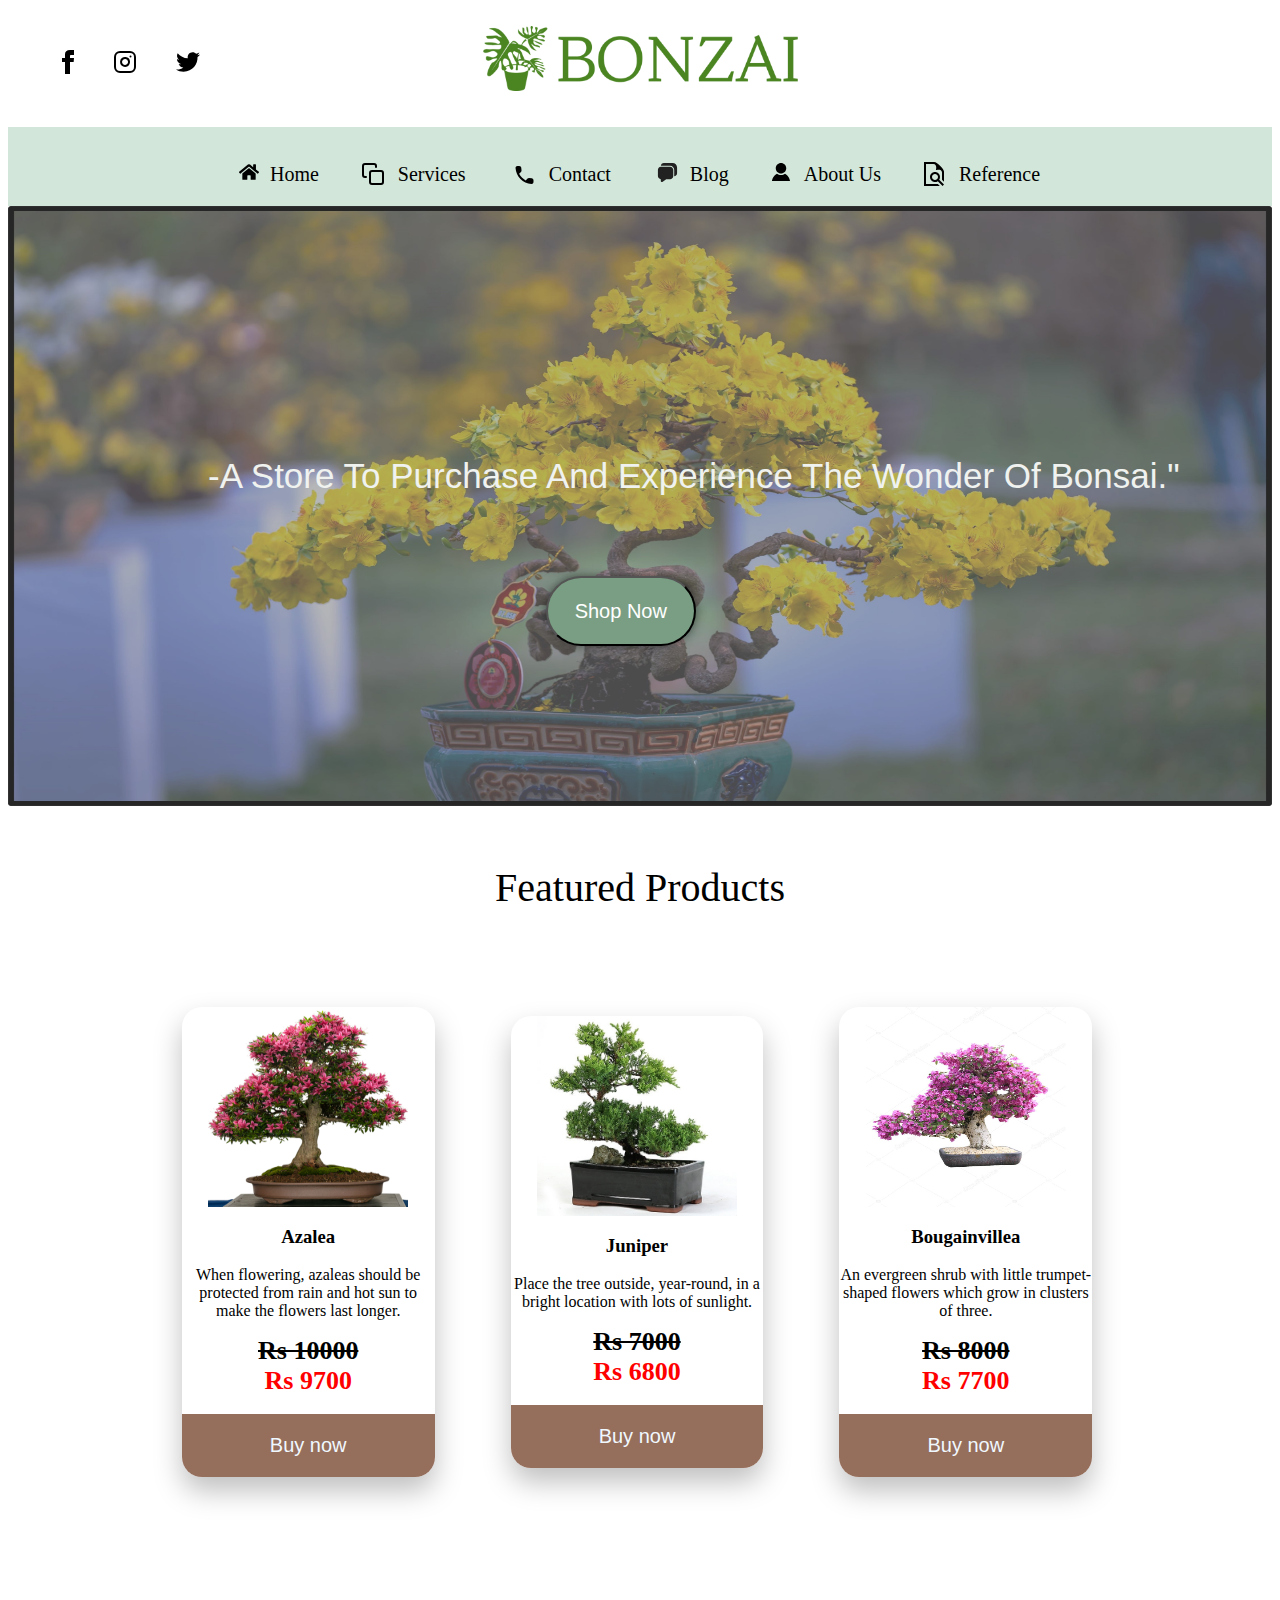
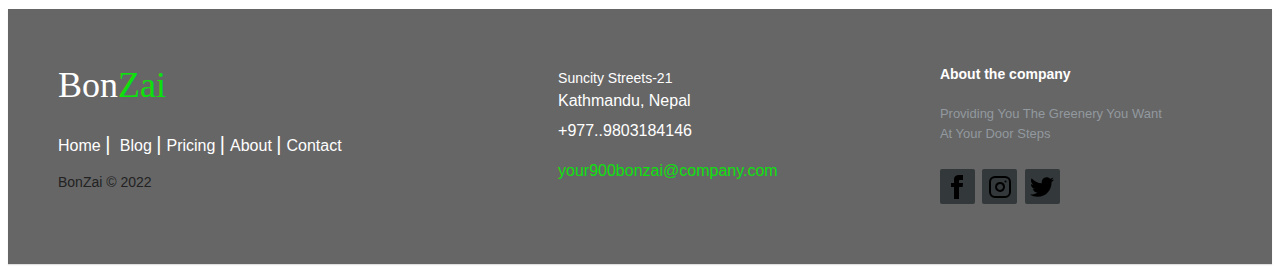
<file: index.html>
<!DOCTYPE html>
<html lang="en">

<head>
    <meta charset="UTF-8">
    <meta http-equiv="X-UA-Compatible" content="IE=edge">
    <meta name="viewport" content="width=device-width, initial-scale=1.0">
    <title>BonZai</title>
    <!-- link to logo image -->
    <link rel="icon" type="image/x-icon" href="logo/logo2.png">
</head>

<style>
     /*styling for search icon*/
     .search>i {
        text-align: right;
    }
    /*styling for images*/
    img {
        height: 400px;
        width: 1250px;
    }

    /*styling for logo*/
    .logo {
        position: absolute;
        right: 100px;
        top: 45px;
    }

    /*hover effect for logo*/
    .logo :hover {
        fill: red;
    }

    /*styling for logo image in search bar*/
    .serach .imgLogo {
        padding: 8px;
        color: black;
    }

    
    
    /*title text styling*/
    .title {
        font-family: 'Ewert', cursive;
        font-size: 50px;
    }

    /*styling for image1*/
    .image1 img {
        height: 600px;
        width: 100%;
        text-align: center;
    }

    /*text styling*/
    .text {
        text-align: center;
        font-size: 40px;
        color: rgb(0, 0, 0);
        text-transform: capitalize;
        font-family: 'Playball', cursive;
    }

    /*styling for image1*/
    .image1 img {
        width: auto;
        width: 100%;
    }

    /*positioning for text on image1*/
    .imagetext {
        position: absolute;
        top: 30px;
    }

    /*styling for card text*/
    .cardtext {
        box-sizing: border-box;
    }

    /*positioning for image1*/
    .image1 {
        position: relative;
    }

    /*styling for banner text*/
    .bannertxt {
        position: absolute;
        top: 0;
        color: rgb(239, 242, 239);
        font-size: 35px;
        font-family: sans-serif;
        padding: 20px;
        padding-top: 250px;
        padding-left: 200px;
        text-transform: capitalize;
        font-family: 'Gill Sans', 'Gill Sans MT', Calibri, 'Trebuchet MS',
  
}
/* positioning and alignment of cardtetx */

.cardtext {
    position: absolute;
    text-align: center;

}
/* defining the hieght width and background color to cardimage  */

.cardimage {

    width: 250px;
    height: 330px;
    border-radius: 50px;
    box-sizing: border-box;
    background-color: rebeccapurple;
}
/* styling the shuopnow button  */
.shopnow button {
    width: 150px;
    height: 70px;
    color: white;
    padding: top 20px;
    margin-right: 146px;
    border-radius: 50px;
    font-size: 20px;
    box-shadow: 0 0 10px 0 rgb(0 0 0 / 50%);
    cursor: pointer;
}
/* declaring the margin of the div class conatiner  */
.container {
    border: 8px;
    padding: 8px;
    ;
}
/* giving dimension to the umage inside product card */

.one img {
    width: 315px;
    height: 65px;
}
/* giving color and padding  to svg images */

.logo{
    fill: black;
    padding: right 3px;
}


/* styyling the whole log class */
a .log {
     box-sizing: border-box;
     border-radius: 35px;
     position:relative;
     height: 35px;
     width:61px;
     border: 0px;
    opacity: 50%;
    right: -100px;
    top: -4px;
    }
a .log:hover{
    background-color: darkgreen;
}

/* jutyfing the styles to container class */

.container {
    display: flex;
    flex-wrap: wrap;
    width: 100%;
    justify-content: center;
    align-items: center;
    margin: 50px;
    position: relative;
    left: -61px;

}

.container {
    display: flex;
    flex-wrap: wrap;
    width: 100%;
    justify-content: center;
    align-items: center;
    margin: 50px;
}

.cards {
    width: 20%;
    margin: 38px;
    box-sizing: border-box;
    float: left;
    text-align: center;
    border-radius: 20px;
    box-shadow: 0 14px 28px rgba(0, 0, 0, 0.25);
    transition: .4s;
    background: white;
}
/* styling the cards after user hovers on it  */
.cards:hover {
    box-shadow: 0 14px 28px rgb(0, 0, 0.16);
    transform: translate(0px, 8px);
}

img {
    width: 200px;
    height: 200px;
    text-align: center;
    margin: auto;
    display: block;
}

.cardsp {
    text-align: center;
    color: grey;
    padding-top: 0 8px;
}

h6 {
    font-size: 26px;
    text-align: center;
    margin: 0;
}

.checked {
    color: orange;
}

.button1 {
    text-align: center;
    font-size: 20px;
    color: aliceblue;
    width: 100%;
    padding: 20px;
    border: 0;
    border-bottom-left-radius: 20px;
    border-bottom-right-radius: 20px;
    background: #966E5C;
    cursor: pointer;
}
    /*styling for search icon*/
    .search>i {
        text-align: right;
    }
    /*styling for images*/
    img {
        height: 400px;
        width: 1250px;
    }

    /*styling for logo*/
    .logo {
        position: absolute;
        right: 100px;
        top: 45px;
    }

    /*hover effect for logo*/
    .logo :hover {
        fill: red;
    }

    /*styling for logo image in search bar*/
    .serach .imgLogo {
        padding: 8px;
        color: black;
    }

    
    
    /*title text styling*/
    .title {
        font-family: 'Ewert', cursive;
        font-size: 50px;
    }

    /*styling for image1*/
    .image1 img {
        height: 600px;
        width: 100%;
        text-align: center;
    }

    /*text styling*/
    .text {
        text-align: center;
        font-size: 40px;
        color: rgb(0, 0, 0);
        text-transform: capitalize;
        font-family: 'Playball', cursive;
    }

    /*styling for image1*/
    .image1 img {
        width: auto;
        width: 100%;
    }

    /*positioning for text on image1*/
    .imagetext {
        position: absolute;
        top: 30px;
    }

    /*styling for card text*/
    .cardtext {
        box-sizing: border-box;
    }

    /*positioning for image1*/
    .image1 {
        position: relative;
    }

    /*styling for banner text*/
    .bannertxt {
        position: absolute;
        top: 0;
        color: rgb(239, 242, 239);
        font-size: 35px;
        font-family: sans-serif;
        padding: 20px;
        padding-top: 250px;
        padding-left: 200px;
        text-transform: capitalize;
        font-family: 'Gill Sans', 'Gill Sans MT', Calibri, 'Trebuchet MS',
  
}
/* positioning and alignment of cardtetx */

.cardtext {
    position: absolute;
    text-align: center;

}
/* defining the hieght width and background color to cardimage  */

.cardimage {

    width: 250px;
    height: 330px;
    border-radius: 50px;
    box-sizing: border-box;
    background-color: rebeccapurple;
}
/* styling the shuopnow button  */
.shopnow button {
    
    width: 150px;
    height: 70px;
    color: white;
    padding: top 20px;
    margin-right: 146px;
    border-radius: 50px;
    font-size: 20px;
    box-shadow: 0 0 10px 0 rgb(0 0 0 / 50%);
    cursor: pointer;
}
/* declaring the margin of the div class conatiner  */
.container {
    border: 8px;
    padding: 8px;
    ;
}
/* giving dimension to the umage inside product card */

.one img {
    width: 315px;
    height: 65px;
}
/* giving color and padding  to svg images */

.logo{
    fill: black;
    padding: right 3px;
}


/* styyling the whole log class */
a .log {
     box-sizing: border-box;
     border-radius: 35px;
     position:relative;
     height: 35px;
     width:61px;
     border: 0px;
    opacity: 50%;
    right: -100px;
    top: -4px;
    }
a .log:hover{
    background-color: darkgreen;
}

/* jutyfing the styles to container class */

.container {
    display: flex;
    flex-wrap: wrap;
    width: 100%;
    justify-content: center;
    align-items: center;
    margin: 50px;
    position: relative;
    left: -61px;

}

.container {
    display: flex;
    flex-wrap: wrap;
    width: 100%;
    justify-content: center;
    align-items: center;
    margin: 50px;
}

.cards {
    width: 20%;
    margin: 38px;
    box-sizing: border-box;
    float: left;
    text-align: center;
    border-radius: 20px;
    box-shadow: 0 14px 28px rgba(0, 0, 0, 0.25);
    transition: .4s;
    background: white;
}
/* styling the cards after user hovers on it  */
.cards:hover {
    box-shadow: 0 14px 28px rgb(0, 0, 0.16);
    transform: translate(0px, 8px);
}

img {
    width: 200px;
    height: 200px;
    text-align: center;
    margin: auto;
    display: block;
}

.cardsp {
    text-align: center;
    color: grey;
    padding-top: 0 8px;
}

h6 {
    font-size: 26px;
    text-align: center;
    margin: 0;
}

.checked {
    color: orange;
}

.button1 {
    text-align: center;
    font-size: 20px;
    color: aliceblue;
    width: 100%;
    padding: 20px;
    border: 0;
    border-bottom-left-radius: 20px;
    border-bottom-right-radius: 20px;
    background: #966E5C;
    cursor: pointer;
}

</style>

<br>
<center class="one">
    <img src="logo/bonzai-high-resolution-logo-color-on-transparent-background.png" alt="logo"> 
    <!-- using image for body  -->
</center>

<link rel="stylesheet" href="./css/style2.css">
<body>
    <div class="header"><!-- navigation bar div -->
        <a href="https://www.facebook.com/bonsainepal.bonsaitrees"><svg class=" loho fb" xmlns="http://www.w3.org/2000/svg" width="24" height="24" viewBox="0 0 24 24">
                <path
                    d="M9 8h-3v4h3v12h5v-12h3.642l.358-4h-4v-1.667c0-.955.192-1.333 1.115-1.333h2.885v-5h-3.808c-3.596 0-5.192 1.583-5.192 4.615v3.385z" />
            </svg></a>
        <a href="https://www.instagram.com/bonsainepalbonsaitrees/"><svg class=" loho insta" xmlns="http://www.w3.org/2000/svg" width="24" height="24"
                viewBox="0 0 24 24" fill="none" stroke="currentColor" stroke-width="2" stroke-linecap="round"
                stroke-linejoin="round" class="feather feather-instagram">
                <rect x="2" y="2" width="20" height="20" rx="5" ry="5"></rect>
                <path d="M16 11.37A4 4 0 1 1 12.63 8 4 4 0 0 1 16 11.37z"></path>
                <line x1="17.5" y1="6.5" x2="17.51" y2="6.5"></line>
            </svg></a>
        <a href="https://twitter.com/bonsainep"><svg class="loho twt" xmlns="http://www.w3.org/2000/svg" width="24" height="24" viewBox="0 0 24 24">
                <path 
                    d="M24 4.557c-.883.392-1.832.656-2.828.775 1.017-.609 1.798-1.574 2.165-2.724-.951.564-2.005.974-3.127 1.195-.897-.957-2.178-1.555-3.594-1.555-3.179 0-5.515 2.966-4.797 6.045-4.091-.205-7.719-2.165-10.148-5.144-1.29 2.213-.669 5.108 1.523 6.574-.806-.026-1.566-.247-2.229-.616-.054 2.281 1.581 4.415 3.949 4.89-.693.188-1.452.232-2.224.084.626 1.956 2.444 3.379 4.6 3.419-2.07 1.623-4.678 2.348-7.29 2.04 2.179 1.397 4.768 2.212 7.548 2.212 9.142 0 14.307-7.721 13.995-14.646.962-.695 1.797-1.562 2.457-2.549z" />
            </svg></a>
    </div>
    <br><br>
    <nav>
        <a href="index.html">
            <?xml version="1.0" ?><svg class="home" style="height:20px;width:20px" viewBox="0 0 576 512"
                xmlns="http://www.w3.org/2000/svg">
                <path
                    d="M280.37 148.26L96 300.11V464a16 16 0 0 0 16 16l112.06-.29a16 16 0 0 0 15.92-16V368a16 16 0 0 1 16-16h64a16 16 0 0 1 16 16v95.64a16 16 0 0 0 16 16.05L464 480a16 16 0 0 0 16-16V300L295.67 148.26a12.19 12.19 0 0 0-15.3 0zM571.6 251.47L488 182.56V44.05a12 12 0 0 0-12-12h-56a12 12 0 0 0-12 12v72.61L318.47 43a48 48 0 0 0-61 0L4.34 251.47a12 12 0 0 0-1.6 16.9l25.5 31A12 12 0 0 0 45.15 301l235.22-193.74a12.19 12.19 0 0 1 15.3 0L530.9 301a12 12 0 0 0 16.9-1.6l25.5-31a12 12 0 0 0-1.7-16.93z" />
            </svg>Home
        </a>
        <a href="Html/product.html"><svg class="clone" xmlns="http://www.w3.org/2000/svg" width="24" height="24" viewBox="0 0 24 24"
                fill="none" stroke="currentColor" stroke-width="2" stroke-linecap="round" stroke-linejoin="round"
                class="feather feather-copy">
                <rect x="9" y="9" width="13" height="13" rx="2" ry="2"></rect>
                <path d="M5 15H4a2 2 0 0 1-2-2V4a2 2 0 0 1 2-2h9a2 2 0 0 1 2 2v1"></path>
            </svg>Services</a>
        <a href="Html/form.html" target="_blank"><svg class="phone" xmlns="http://www.w3.org/2000/svg" width="24" height="24" viewBox="0 0 24 24">
                <path fill="none" d="M0 0h24v24H0V0z" />
                <path
                    d="M19.23 15.26l-2.54-.29c-.61-.07-1.21.14-1.64.57l-1.84 1.84c-2.83-1.44-5.15-3.75-6.59-6.59l1.85-1.85c.43-.43.64-1.03.57-1.64l-.29-2.52c-.12-1.01-.97-1.77-1.99-1.77H5.03c-1.13 0-2.07.94-2 2.07.53 8.54 7.36 15.36 15.89 15.89 1.13.07 2.07-.87 2.07-2v-1.73c.01-1.01-.75-1.86-1.76-1.98z" />
            </svg>Contact</a>
        <a href="Html/blog.html">
            <?xml version="1.0" ?><svg class="cmnt" fill="none" height="24" viewBox="0 0 24 24" width="24"
                xmlns="http://www.w3.org/2000/svg">
                <path
                    d="M8.25 2C6.53691 2 5.13339 3.32542 5.00897 5.00672C5.08874 5.00226 5.16911 5 5.25 5H14.75C17.0972 5 19 6.90279 19 9.25V15.75C19 15.8309 18.9977 15.9113 18.9933 15.991C20.6746 15.8666 22 14.4631 22 12.75V6.75C22 4.12665 19.8734 2 17.25 2H8.25Z"
                    fill="#212121" />
                <path
                    d="M17.9905 16C17.8629 17.6781 16.4608 19 14.75 19H10.6667L7 21.75C6.17595 22.368 5 21.7801 5 20.75V18.9905C3.32189 18.8629 2 17.4608 2 15.75V9.25C2 7.53919 3.32189 6.13713 5 6.00947C5.08251 6.0032 5.16588 6 5.25 6H14.75C16.5449 6 18 7.45507 18 9.25V15.75C18 15.8341 17.9968 15.9175 17.9905 16Z"
                    fill="#212121" />
            </svg>Blog
        </a>
        <a href="./Html/aboutus.html"><svg class="user" xmlns="http://www.w3.org/2000/svg" width="24" height="24" viewBox="0 0 24 24">
                <path
                    d="M19 7.001c0 3.865-3.134 7-7 7s-7-3.135-7-7c0-3.867 3.134-7.001 7-7.001s7 3.134 7 7.001zm-1.598 7.18c-1.506 1.137-3.374 1.82-5.402 1.82-2.03 0-3.899-.685-5.407-1.822-4.072 1.793-6.593 7.376-6.593 9.821h24c0-2.423-2.6-8.006-6.598-9.819z" />
            </svg>About Us</a>
            <a href="Html/research.html"><svg class="research" width="24" height="24" xmlns="http://www.w3.org/2000/svg" fill-rule="evenodd" clip-rule="evenodd"><path d="M17.825 24h-15.825v-24h10.189c3.162 0 9.811 7.223 9.811 9.614v10.071l-2-2v-7.228c0-4.107-6-2.457-6-2.457s1.517-6-2.638-6h-7.362v20h11.825l2 2zm-2.026-4.858c-.799.542-1.762.858-2.799.858-2.76 0-5-2.24-5-5s2.24-5 5-5 5 2.24 5 5c0 1-.294 1.932-.801 2.714l4.801 4.872-1.414 1.414-4.787-4.858zm-2.799-7.142c1.656 0 3 1.344 3 3s-1.344 3-3 3-3-1.344-3-3 1.344-3 3-3z"/></svg>Reference</a>
</nav>
    <div class="image1">
        <img src="images/Picture2.jpg" alt="">
        <div class="bannertxt">
            -A Store to purchase and experience the wonder of Bonsai."
            <br><br><br>
            <center>
                <div class="shopnow">
                    <a href="./Html/product.html"><button style="background-color: #7a9e83;">Shop Now</button></a>
                </div>
            </center>
        </div>
    </div>
    <br>
    <div class="text">
        <p> Featured Products</p>
    </div>
    <div class="container">
        
        <div class="cards">
            <img src="./images/azalea4.jpg" alt="ficuss6">
            <h3>Azalea</h3>
            <p> When flowering, azaleas should be protected from rain and hot sun to make the flowers last longer.</p>
            <h6> <strike>Rs 10000</strike></h6>   
            <h6 style="color: red;">Rs 9700</h6>
            <br>

            <button class="button1" onclick="ficus()">Buy now</button>
        </div>
        <div class="cards">
            <img src="./images/juniper5.jpg" alt="maple">
            <h3>Juniper</h3>
            <p>Place the tree outside, year-round, in a bright location with lots of sunlight. </p>
            <h6> <strike>Rs 7000</strike></h6>
            <h6 style="color: red;">Rs 6800</h6>
            <br>

            <button class="button1" onclick="maple()">Buy now</button>
        </div>
        <div class="cards">
            <img src="./images/Bougainvillea3.jpg" ALT="dwarf">
            <h3>Bougainvillea</h3>
            <p> An evergreen shrub with little trumpet-shaped flowers which grow in clusters of three.</p>
            <h6> <strike>Rs 8000</strike></h6>
            <h6 style="color: red;">Rs 7700</h6>
            <br>

            <button class="button1" onclick="dwarf()">Buy now</button>
        </div>
    </div>
    <br><br>
    <footer class="footer-distributed">
        <div class="footer-left">
            <h3>Bon<span>Zai</span></h3>

            <p class="footer-links">
                <a href="../index.html" class="link-1">Home</a>

                <a href="../Html/blog.html"> Blog</a>

                <a href=".../Html/product.html">Pricing</a>

                <a href="../Html/aboutus.html">About</a>

                <a href="../Html/form.html">Contact</a>
            </p>

            <p class="footer-company-name">BonZai © 2022</p>
        </div>

        <div class="footer-center">

            <div>
                <i class="fa fa-map-marker"></i>
                <p><span>Suncity Streets-21</span> Kathmandu, Nepal</p>
            </div>

            <div>
                <i class="fa fa-phone"></i>
                <p>+977..9803184146</p>
            </div>

            <div>
                <i class="fa fa-envelope"></i>
                <p><a href="mailto:your900bonzai@company.com">your900bonzai@company.com</a></p>
            </div>

        </div>

        <div class="footer-right">

            <p class="footer-company-about">
                <span>About the company</span>

                Providing You The Greenery You Want At Your Door Steps

            </p>

            <div class="footer-icons">

                <a href="https://www.facebook.com/bonsainepal.bonsaitrees"><svg xmlns="http://www.w3.org/2000/svg" width="24" height="24" viewBox="0 0 24 24">
                        <path
                            d="M9 8h-3v4h3v12h5v-12h3.642l.358-4h-4v-1.667c0-.955.192-1.333 1.115-1.333h2.885v-5h-3.808c-3.596 0-5.192 1.583-5.192 4.615v3.385z" />
                    </svg></a>
                <a href="https://www.instagram.com/bonsainepalbonsaitrees/"><svg style="color: black;" xmlns="http://www.w3.org/2000/svg" width="24" height="24"
                        viewBox="0 0 24 24" fill="none" stroke="currentColor" stroke-width="2" stroke-linecap="round"
                        stroke-linejoin="round" class="feather feather-instagram">
                        <rect x="2" y="2" width="20" height="20" rx="5" ry="5"></rect>
                        <path d="M16 11.37A4 4 0 1 1 12.63 8 4 4 0 0 1 16 11.37z"></path>
                        <line x1="17.5" y1="6.5" x2="17.51" y2="6.5"></line>
                    </svg></a>
                <a href="https://twitter.com/bonsainep"><svg class="" xmlns="http://www.w3.org/2000/svg" width="24" height="24" viewBox="0 0 24 24">
                        <path
                            d="M24 4.557c-.883.392-1.832.656-2.828.775 1.017-.609 1.798-1.574 2.165-2.724-.951.564-2.005.974-3.127 1.195-.897-.957-2.178-1.555-3.594-1.555-3.179 0-5.515 2.966-4.797 6.045-4.091-.205-7.719-2.165-10.148-5.144-1.29 2.213-.669 5.108 1.523 6.574-.806-.026-1.566-.247-2.229-.616-.054 2.281 1.581 4.415 3.949 4.89-.693.188-1.452.232-2.224.084.626 1.956 2.444 3.379 4.6 3.419-2.07 1.623-4.678 2.348-7.29 2.04 2.179 1.397 4.768 2.212 7.548 2.212 9.142 0 14.307-7.721 13.995-14.646.962-.695 1.797-1.562 2.457-2.549z" />
                    </svg></a>

            </div>

        </div>

    </footer>

    </div>
</body>
<!-- javascript to link to sub pages -->
<script>
    function ficus(){
        window.location.href = "./Html/Ficus1.html";
    }
    function azalea(){
        window.location.href = "./Html/azalea.html";
    }
    function dwarf(){
        window.location.href = "./Html/dwarf.html";
    }
    function juniper(){
        window.location.href = "./Html/juniper.html";
    }
    function maple(){
        window.location.href = "./Html/maple.html";
    }
    function bougainvillea(){
        window.location.href = "./Html/bougainvillea.html";
    }
</script>
</html>
</file>
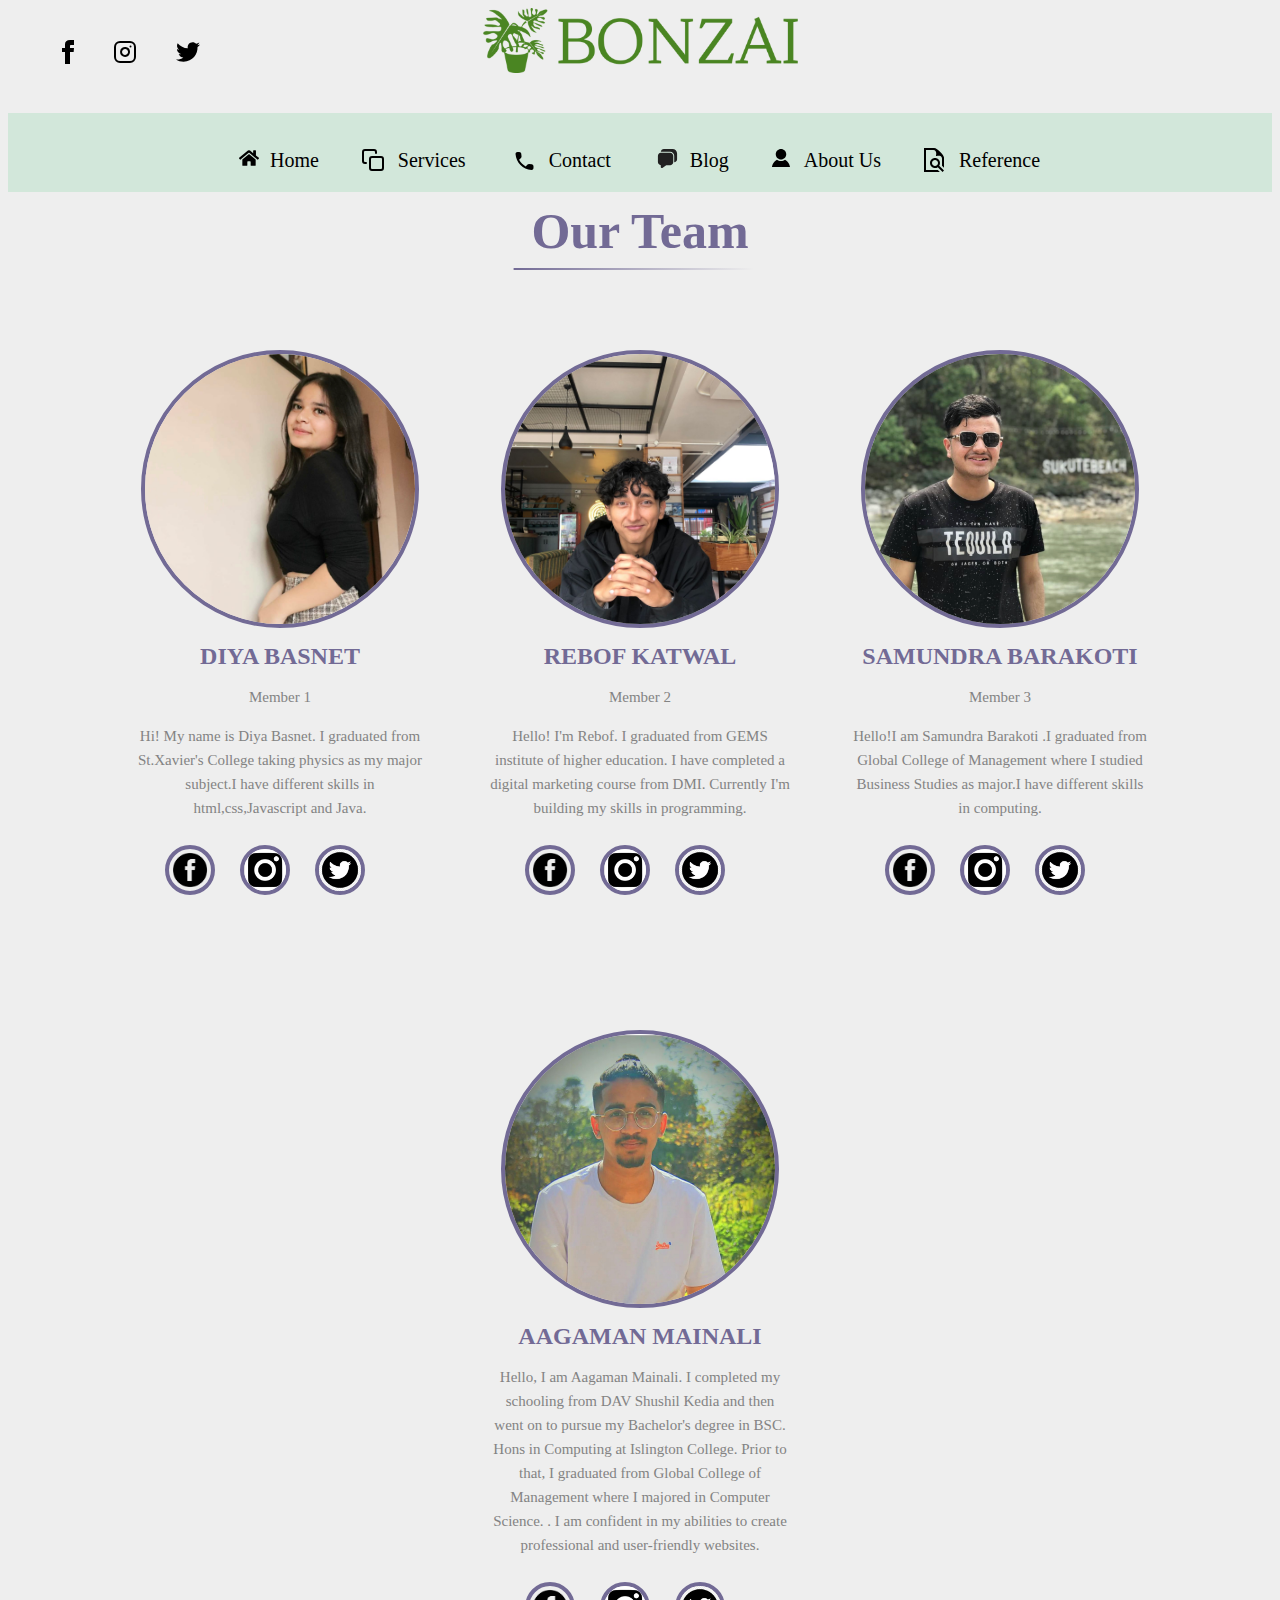
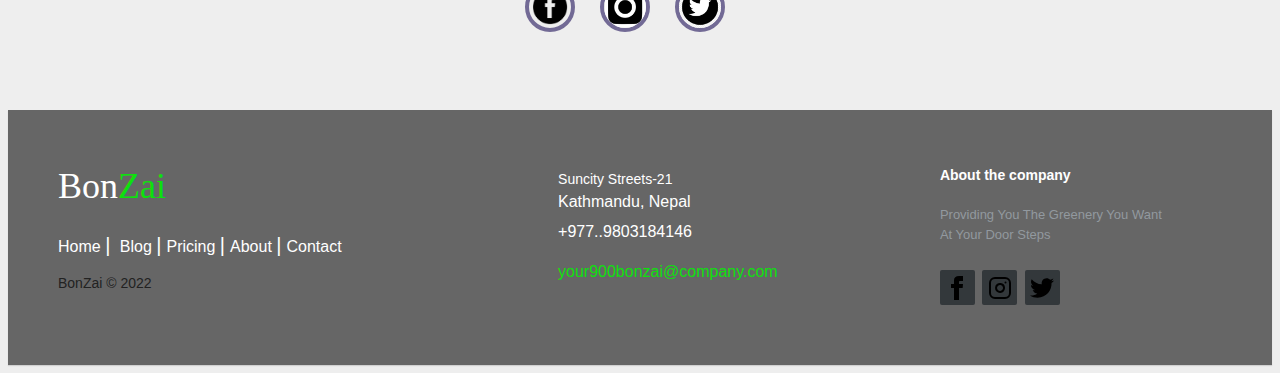
<file: Html/aboutus.html>
<!DOCTYPE html>
<html lang="en">
<head>
  <meta charset="UTF-8">
  <meta http-equiv="X-UA-Compatible" content="IE=edge">
  <meta name="viewport" content="width=device-width, initial-scale=1.0">
  <title>aboutus</title>
  <link rel="stylesheet" type="text/css" href="">
  <link rel="stylesheet" href="../css/style2.css">
  <center class="one">
    <img src="../logo/bonzai-high-resolution-logo-color-on-transparent-background.png" alt="logo"> 
    <!-- using image for body  -->
</center>

<link rel="stylesheet" href="../css/style2.css">
<body>
  <div class="header"><!-- navigation bar div -->
    <a href="https://www.facebook.com/bonsainepal.bonsaitrees"><svg class=" loho fb" xmlns="http://www.w3.org/2000/svg" width="24" height="24" viewBox="0 0 24 24">
            <path
                d="M9 8h-3v4h3v12h5v-12h3.642l.358-4h-4v-1.667c0-.955.192-1.333 1.115-1.333h2.885v-5h-3.808c-3.596 0-5.192 1.583-5.192 4.615v3.385z" />
        </svg></a>
    <a href="https://www.instagram.com/bonsainepalbonsaitrees/"><svg class=" loho insta" xmlns="http://www.w3.org/2000/svg" width="24" height="24"
            viewBox="0 0 24 24" fill="none" stroke="currentColor" stroke-width="2" stroke-linecap="round"
            stroke-linejoin="round" class="feather feather-instagram">
            <rect x="2" y="2" width="20" height="20" rx="5" ry="5"></rect>
            <path d="M16 11.37A4 4 0 1 1 12.63 8 4 4 0 0 1 16 11.37z"></path>
            <line x1="17.5" y1="6.5" x2="17.51" y2="6.5"></line>
        </svg></a>
    <a href="https://twitter.com/bonsainep"><svg class="loho twt" xmlns="http://www.w3.org/2000/svg" width="24" height="24" viewBox="0 0 24 24">
            <path 
                d="M24 4.557c-.883.392-1.832.656-2.828.775 1.017-.609 1.798-1.574 2.165-2.724-.951.564-2.005.974-3.127 1.195-.897-.957-2.178-1.555-3.594-1.555-3.179 0-5.515 2.966-4.797 6.045-4.091-.205-7.719-2.165-10.148-5.144-1.29 2.213-.669 5.108 1.523 6.574-.806-.026-1.566-.247-2.229-.616-.054 2.281 1.581 4.415 3.949 4.89-.693.188-1.452.232-2.224.084.626 1.956 2.444 3.379 4.6 3.419-2.07 1.623-4.678 2.348-7.29 2.04 2.179 1.397 4.768 2.212 7.548 2.212 9.142 0 14.307-7.721 13.995-14.646.962-.695 1.797-1.562 2.457-2.549z" />
        </svg></a>
</div>
    <br><br>
    <nav>
        <a href="../index.html">
            <?xml version="1.0" ?><svg class="home" style="height:20px;width:20px" viewBox="0 0 576 512"
                xmlns="http://www.w3.org/2000/svg">
                <path
                    d="M280.37 148.26L96 300.11V464a16 16 0 0 0 16 16l112.06-.29a16 16 0 0 0 15.92-16V368a16 16 0 0 1 16-16h64a16 16 0 0 1 16 16v95.64a16 16 0 0 0 16 16.05L464 480a16 16 0 0 0 16-16V300L295.67 148.26a12.19 12.19 0 0 0-15.3 0zM571.6 251.47L488 182.56V44.05a12 12 0 0 0-12-12h-56a12 12 0 0 0-12 12v72.61L318.47 43a48 48 0 0 0-61 0L4.34 251.47a12 12 0 0 0-1.6 16.9l25.5 31A12 12 0 0 0 45.15 301l235.22-193.74a12.19 12.19 0 0 1 15.3 0L530.9 301a12 12 0 0 0 16.9-1.6l25.5-31a12 12 0 0 0-1.7-16.93z" />
            </svg>Home
        </a>
        <a href="../Html/product.html"><svg class="clone" xmlns="http://www.w3.org/2000/svg" width="24" height="24" viewBox="0 0 24 24"
                fill="none" stroke="currentColor" stroke-width="2" stroke-linecap="round" stroke-linejoin="round"
                class="feather feather-copy">
                <rect x="9" y="9" width="13" height="13" rx="2" ry="2"></rect>
                <path d="M5 15H4a2 2 0 0 1-2-2V4a2 2 0 0 1 2-2h9a2 2 0 0 1 2 2v1"></path>
            </svg>Services</a>
        <a href="../Html/form.html" target="_blank"><svg class="phone" xmlns="http://www.w3.org/2000/svg" width="24" height="24" viewBox="0 0 24 24">
                <path fill="none" d="M0 0h24v24H0V0z" />
                <path
                    d="M19.23 15.26l-2.54-.29c-.61-.07-1.21.14-1.64.57l-1.84 1.84c-2.83-1.44-5.15-3.75-6.59-6.59l1.85-1.85c.43-.43.64-1.03.57-1.64l-.29-2.52c-.12-1.01-.97-1.77-1.99-1.77H5.03c-1.13 0-2.07.94-2 2.07.53 8.54 7.36 15.36 15.89 15.89 1.13.07 2.07-.87 2.07-2v-1.73c.01-1.01-.75-1.86-1.76-1.98z" />
            </svg>Contact</a>
        <a href="../Html/blog.html">
            <?xml version="1.0" ?><svg class="cmnt" fill="none" height="24" viewBox="0 0 24 24" width="24"
                xmlns="http://www.w3.org/2000/svg">
                <path
                    d="M8.25 2C6.53691 2 5.13339 3.32542 5.00897 5.00672C5.08874 5.00226 5.16911 5 5.25 5H14.75C17.0972 5 19 6.90279 19 9.25V15.75C19 15.8309 18.9977 15.9113 18.9933 15.991C20.6746 15.8666 22 14.4631 22 12.75V6.75C22 4.12665 19.8734 2 17.25 2H8.25Z"
                    fill="#212121" />
                <path
                    d="M17.9905 16C17.8629 17.6781 16.4608 19 14.75 19H10.6667L7 21.75C6.17595 22.368 5 21.7801 5 20.75V18.9905C3.32189 18.8629 2 17.4608 2 15.75V9.25C2 7.53919 3.32189 6.13713 5 6.00947C5.08251 6.0032 5.16588 6 5.25 6H14.75C16.5449 6 18 7.45507 18 9.25V15.75C18 15.8341 17.9968 15.9175 17.9905 16Z"
                    fill="#212121" />
            </svg>Blog
        </a>
        <a href="../Html/aboutus.html"><svg class="user" xmlns="http://www.w3.org/2000/svg" width="24" height="24" viewBox="0 0 24 24">
                <path
                    d="M19 7.001c0 3.865-3.134 7-7 7s-7-3.135-7-7c0-3.867 3.134-7.001 7-7.001s7 3.134 7 7.001zm-1.598 7.18c-1.506 1.137-3.374 1.82-5.402 1.82-2.03 0-3.899-.685-5.407-1.822-4.072 1.793-6.593 7.376-6.593 9.821h24c0-2.423-2.6-8.006-6.598-9.819z" />
            </svg>About Us</a>
            <a href="../Html/research.html"><svg class="research" width="24" height="24" xmlns="http://www.w3.org/2000/svg" fill-rule="evenodd" clip-rule="evenodd"><path d="M17.825 24h-15.825v-24h10.189c3.162 0 9.811 7.223 9.811 9.614v10.071l-2-2v-7.228c0-4.107-6-2.457-6-2.457s1.517-6-2.638-6h-7.362v20h11.825l2 2zm-2.026-4.858c-.799.542-1.762.858-2.799.858-2.76 0-5-2.24-5-5s2.24-5 5-5 5 2.24 5 5c0 1-.294 1.932-.801 2.714l4.801 4.872-1.414 1.414-4.787-4.858zm-2.799-7.142c1.656 0 3 1.344 3 3s-1.344 3-3 3-3-1.344-3-3 1.344-3 3-3z"/></svg>Reference</a>
   
</nav>
<body>
  <style>
    
   
body{
    background-color: #eee;
    font-family: "Century Gothic";
    min-height: 100vh;
    justify-content: center;
    align-items: center;
}
.title{
    text-align: center;
    text-decoration: capitalize;
    color: #726a95;
    margin: 10px 0;
    position: relative;
}
.title::after{
    content: "";
    position: absolute;
    width: 20%;
    height: 2px;
    background-image: linear-gradient(to left, transparent 5%, #726A95);
    bottom: -10px;
    left: 50%;
    transform: translateX(-50%);

}
.team-row{
    display: flex;
    justify-content: center;
    flex-wrap: wrap;
    padding: 40px 0;

 
}
div.header{
        top: 40px;
    }
.member{
    flex: 1 1 250px;
    margin: 20px;
    text-align: center;
    padding: 20px 10px;
    cursor: pointer;
    max-width: 300px;
    transition: all 0.3s;
    
}
.member:hover{
    box-shadow:0 4px 8px 0 rgba(0, 0, 0, 0.2), 0 6px 20px 0 rgba(0, 0, 0, 0.19);
    transform: translateY(-20px);
}
.member img{
    display: block;
    object-fit: cover;
    border: 4px solid #726A95;
    border-radius: 75%;
    margin: 0 auto;
   
}
.member h2{
    text-transform: uppercase;
    font-size: 24px;
    color: #726A95;
    margin: 15px 0;
}
.member p{
    font-size: 15px;
    color: #838383;
    line-height: 1.6;
}
.hh {
    float: center;
    width: 33.33%;
    padding: 5px;
    height: 150px;
    margin-right: 30px; 
    margin-bottom: 30px; 
}
     
.hh::after {
    content: "";
    clear: both;
    display: table;
}
.hh{
    display: flex;
  }
  
  .hh {
    flex: 33.33%;
    padding: 10px;
    

  }
  .member{
    height: 600px;
  }

 </style>
  <section>
    <h1 class="title">Our Team</h1>
    <div class="team-row">
      <div class="member">
        <img src="../images/diya.jpg" alt="" height="270px" width="270px">
        <h2>Diya Basnet</h2>
        <p>
          Member 1 
        </p>
        <p>
          Hi! My name is Diya Basnet. I graduated from St.Xavier's College taking physics as my major subject.I have different skills in html,css,Javascript and Java.
        </p>
        <div class="hh">
        <a href="https://www.facebook.com/diya954">
          <img src="../images/facebook.png" alt="facebook" style="width:42px;height:42px;">
        <span style="margin-left: 100px;">
        </a>
        <a href="https://www.instagram.com/diyaabasnet/">
          <img src="../images/instagram.png" alt="facebook" style="width:42px;height:42px;">
        </a>
        </span>
        <span style="margin-left: 25px;">
          <a href="https://twitter.com/DiyaBasnet3?t=PB_1VOkWPbZAcIe8dhpchQ&s=09">
            <img src="../images/twitter.png" alt="facebook" style="width:42px;height:42px;">
          </a>
        </span>
      </div>
      </div>
      <div class="member">
        <img src="../images/b.jpg" alt="" height="270px" width="270px">
        <h2>Rebof Katwal</h2>
        <p>
          Member 2
        </p>
        <p>
          Hello! I'm Rebof. I graduated from GEMS institute of higher education. I have completed a digital marketing course from DMI. Currently I'm building my skills in programming.
        </p>
        <div class="hh">
          <a href="https://www.facebook.com/profile.php?id=100087568314718">
            <img src="../images/facebook.png" alt="facebook" style="width:42px;height:42px;">
          <span style="margin-left: 100px;">
          </a>
          <a href="https://www.instagram.com/reboffff/">
            <img src="../images/instagram.png" alt="facebook" style="width:42px;height:42px;">
          </a>
          </span>
          <span style="margin-left: 25px;">
            <a href="facebook.com">
              <img src="../images/twitter.png" alt="facebook" style="width:42px;height:42px;">
            </a>
          </span>
          
        </div>

      </div>
      <div class="member">
        <img src="../images/c.jpeg" alt="" height="270px" width="270px">
        <h2>Samundra Barakoti</h2>
        <p>
         Member 3
        </p>
        <p>
          Hello!I am Samundra Barakoti .I graduated from Global College of Management  where I studied Business Studies as major.I have different skills in computing.
        </p>
        <div class="hh">
          <a href="https://www.facebook.com/ItsMeSamun">
            <img src="../images/facebook.png" alt="facebook" style="width:42px;height:42px;">
          <span style="margin-left: 100px;">
          </a>
          <a href="https://www.instagram.com/samoon.cool/">
            <img src="../images/instagram.png" alt="facebook" style="width:42px;height:42px;">
          </a>
          </span>
          <span style="margin-left: 25px;">
            <a href="https://twitter.com/SamundraBarako1">
              <img src="../images/twitter.png" alt="facebook" style="width:42px;height:42px;">
            </a>
          </span>
          
        </div>
      </div>
      <div class="member">
        <img src="../images/d.jpg" alt="" height="270px" width="270px">
        <h2>Aagaman Mainali</h2>
        <p>
          Hello, I am Aagaman Mainali. I completed my schooling from DAV Shushil Kedia and then went on to pursue my Bachelor's degree in BSC. Hons in Computing at Islington College. Prior to that, I graduated from Global College of Management where I majored in Computer Science. . I am confident in my abilities to create professional and user-friendly websites.
        </p>
        <div class="hh">
          <a href="https://www.facebook.com/aagamanmainali265">
            <img src="../images/facebook.png" alt="facebook" style="width:42px;height:42px;">
          <span style="margin-left: 100px;">
          </a>
          <a href="https://www.instagram.com/being_aagaman/">
            <img src="../images/instagram.png" alt="facebook" style="width:42px;height:42px;">
          </a>
          </span>
          <span style="margin-left: 25px;">
            <a href="https://twitter.com/MainaliAagaman">
              <img src="../images/twitter.png" alt="facebook" style="width:42px;height:42px;">
            </a>
          </span>
          
        </div>
      </div>
    </div>
  </sectipn>
  <footer class="footer-distributed">
    <div class="footer-left">
        <h3>Bon<span>Zai</span></h3>

        <p class="footer-links">
            <a href="../index.html" class="link-1">Home</a>

            <a href="../Html/blog.html"> Blog</a>

            <a href="../Html/product.html">Pricing</a>

            <a href="../Html/aboutus.html">About</a>

            <a href="../Html/form.html">Contact</a>
        </p>

        <p class="footer-company-name">BonZai © 2022</p>
    </div>

    <div class="footer-center">

        <div>
            <i class="fa fa-map-marker"></i>
            <p><span>Suncity Streets-21</span> Kathmandu, Nepal</p>
        </div>

        <div>
            <i class="fa fa-phone"></i>
            <p>+977..9803184146</p>
        </div>

        <div>
            <i class="fa fa-envelope"></i>
            <p><a href="mailto:your900bonzai@company.com">your900bonzai@company.com</a></p>
        </div>

    </div>

    <div class="footer-right">

        <p class="footer-company-about">
            <span>About the company</span>

            Providing You The Greenery You Want At Your Door Steps

        </p>

        <div class="footer-icons">

            <a href="https://www.facebook.com/bonsainepal.bonsaitrees"><svg xmlns="http://www.w3.org/2000/svg" width="24" height="24" viewBox="0 0 24 24">
                    <path
                        d="M9 8h-3v4h3v12h5v-12h3.642l.358-4h-4v-1.667c0-.955.192-1.333 1.115-1.333h2.885v-5h-3.808c-3.596 0-5.192 1.583-5.192 4.615v3.385z" />
                </svg></a>
            <a href="https://www.instagram.com/bonsainepalbonsaitrees/"><svg style="color: black;" xmlns="http://www.w3.org/2000/svg" width="24" height="24"
                    viewBox="0 0 24 24" fill="none" stroke="currentColor" stroke-width="2" stroke-linecap="round"
                    stroke-linejoin="round" class="feather feather-instagram">
                    <rect x="2" y="2" width="20" height="20" rx="5" ry="5"></rect>
                    <path d="M16 11.37A4 4 0 1 1 12.63 8 4 4 0 0 1 16 11.37z"></path>
                    <line x1="17.5" y1="6.5" x2="17.51" y2="6.5"></line>
                </svg></a>
            <a href="https://twitter.com/bonsainep"><svg class="" xmlns="http://www.w3.org/2000/svg" width="24" height="24" viewBox="0 0 24 24">
                    <path
                        d="M24 4.557c-.883.392-1.832.656-2.828.775 1.017-.609 1.798-1.574 2.165-2.724-.951.564-2.005.974-3.127 1.195-.897-.957-2.178-1.555-3.594-1.555-3.179 0-5.515 2.966-4.797 6.045-4.091-.205-7.719-2.165-10.148-5.144-1.29 2.213-.669 5.108 1.523 6.574-.806-.026-1.566-.247-2.229-.616-.054 2.281 1.581 4.415 3.949 4.89-.693.188-1.452.232-2.224.084.626 1.956 2.444 3.379 4.6 3.419-2.07 1.623-4.678 2.348-7.29 2.04 2.179 1.397 4.768 2.212 7.548 2.212 9.142 0 14.307-7.721 13.995-14.646.962-.695 1.797-1.562 2.457-2.549z" />
                </svg></a>

        </div>

    </div>

</footer>

</body>
</html>
</file>
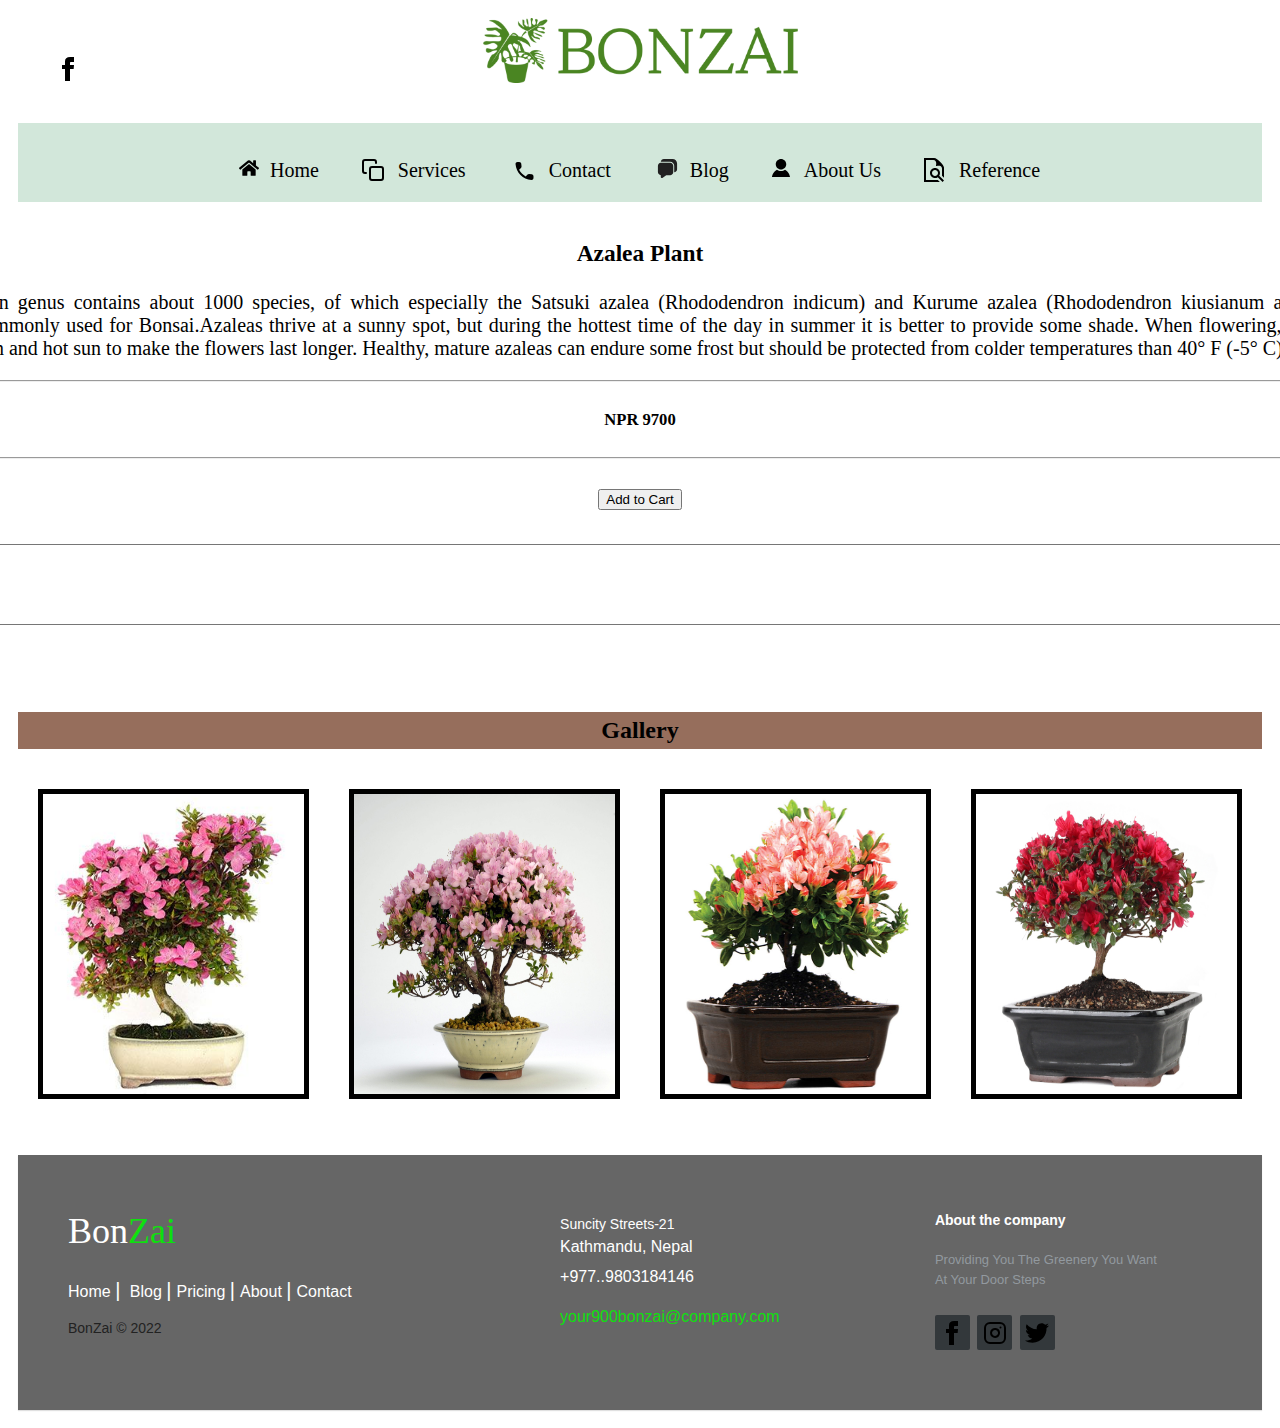
<file: Html/azalea.html>
<!DOCTYPE html>
<html lang="en">

<head>
  <meta charset="UTF-8">
  <meta http-equiv="X-UA-Compatible" content="IE=edge">
  <meta name="viewport" content="width=device-width, initial-scale=1.0">
  <title>Azalea</title>
</head>
<link rel="stylesheet" href="../css/style2.css">
<style>

  /* Setting default margin for the body */
  body {
    margin: 18px;
    display: block;
  }

  /* Setting height and width for images */
  img {
    height: 500px;
    width: 3000px;
  }

  /* Container styles */
  .container {
    display: flex;
    align-items: top;
    justify-content: center;
  }

  /* Making sure images don't overflow the container */
  img {
    max-width: 100%;
    max-height: 100%;
  }

  /* Text styles */
  .text {
    font-size: 20px;
    padding: 15px 30px 20px 30px;
    text-align: justify;
  }

  /* Header styles */
  .header {
    text-align: left;
    font-size: 150px;
    display: inline-block;
    position: absolute;
    left: 56px;
    top: -56px;
  }

  /* Add to cart button styles */
  .addcart {
    display: flex;
    justify-content: center;
    align-items: center;
    height: 60px;
  }

  /* Review section styles */
  div.review {
    padding-top: 15px;
    resize: none;
  }

  #reviewarea {
    resize: none;
  }

  /* Gallery section styles */
  .gallery {
    margin: 20px;
    border: 5px solid black;
    float: left;
    width: 300px;
    height: 300px;
    background-color: black;
  }

  /* All photos section styles */
  div.allphotos {
    display: flex;
    justify-content: center;
    align-items: center;
  }

  /* Gallery item hover styles */
  div.gallery :hover {
    border: 5px solid green;
  }

  /* Image styles in gallery section */
  div.gallery img {
    width: 100%;
    height: 100%;
  }

  /* Footer styles */
  .footer {
    margin: 0;
    padding: 0;
    bottom: 0;
    left: 0;
    width: 100%;
    height: 40px;
    background-color: rgb(210, 231, 218);
    text-align: center;
  }
</style>

<body>
  <center class="one">
    <img src="../logo/bonzai-high-resolution-logo-color-on-transparent-background.png" alt="logo"> 
    <!-- using image for body  -->
</center>

<div class="header"><!-- navigation bar div -->
  <a href="https://www.facebook.com/bonsainepal.bonsaitrees"><svg class=" loho fb" xmlns="http://www.w3.org/2000/svg" width="24" height="24" viewBox="0 0 24 24">
          <path
              d="M9 8h-3v4h3v12h5v-12h3.642l.358-4h-4v-1.667c0-.955.192-1.333 1.115-1.333h2.885v-5h-3.808c-3.596 0-5.192 1.583-5.192 4.615v3.385z" />
      </svg></a>
  <a href="https://www.instagram.com/bonsainepalbonsaitrees/"><svg class=" loho insta" xmlns="http://www.w3.org/2000/svg" width="24" height="24"
          viewBox="0 0 24 24" fill="none" stroke="currentColor" stroke-width="2" stroke-linecap="round"
          stroke-linejoin="round" class="feather feather-instagram">
          <rect x="2" y="2" width="20" height="20" rx="5" ry="5"></rect>
          <path d="M16 11.37A4 4 0 1 1 12.63 8 4 4 0 0 1 16 11.37z"></path>
          <line x1="17.5" y1="6.5" x2="17.51" y2="6.5"></line>
      </svg></a>
  <a href="https://twitter.com/bonsainep"><svg class="loho twt" xmlns="http://www.w3.org/2000/svg" width="24" height="24" viewBox="0 0 24 24">
          <path 
              d="M24 4.557c-.883.392-1.832.656-2.828.775 1.017-.609 1.798-1.574 2.165-2.724-.951.564-2.005.974-3.127 1.195-.897-.957-2.178-1.555-3.594-1.555-3.179 0-5.515 2.966-4.797 6.045-4.091-.205-7.719-2.165-10.148-5.144-1.29 2.213-.669 5.108 1.523 6.574-.806-.026-1.566-.247-2.229-.616-.054 2.281 1.581 4.415 3.949 4.89-.693.188-1.452.232-2.224.084.626 1.956 2.444 3.379 4.6 3.419-2.07 1.623-4.678 2.348-7.29 2.04 2.179 1.397 4.768 2.212 7.548 2.212 9.142 0 14.307-7.721 13.995-14.646.962-.695 1.797-1.562 2.457-2.549z" />
      </svg></a>
</div>
<br><br>
<nav>
  <a href="../index.html">
      <?xml version="1.0" ?><svg class="home" style="height:20px;width:20px" viewBox="0 0 576 512"
          xmlns="http://www.w3.org/2000/svg">
          <path
              d="M280.37 148.26L96 300.11V464a16 16 0 0 0 16 16l112.06-.29a16 16 0 0 0 15.92-16V368a16 16 0 0 1 16-16h64a16 16 0 0 1 16 16v95.64a16 16 0 0 0 16 16.05L464 480a16 16 0 0 0 16-16V300L295.67 148.26a12.19 12.19 0 0 0-15.3 0zM571.6 251.47L488 182.56V44.05a12 12 0 0 0-12-12h-56a12 12 0 0 0-12 12v72.61L318.47 43a48 48 0 0 0-61 0L4.34 251.47a12 12 0 0 0-1.6 16.9l25.5 31A12 12 0 0 0 45.15 301l235.22-193.74a12.19 12.19 0 0 1 15.3 0L530.9 301a12 12 0 0 0 16.9-1.6l25.5-31a12 12 0 0 0-1.7-16.93z" />
      </svg>Home
  </a>
  <a href="../Html/product.html"><svg class="clone" xmlns="http://www.w3.org/2000/svg" width="24" height="24" viewBox="0 0 24 24"
          fill="none" stroke="currentColor" stroke-width="2" stroke-linecap="round" stroke-linejoin="round"
          class="feather feather-copy">
          <rect x="9" y="9" width="13" height="13" rx="2" ry="2"></rect>
          <path d="M5 15H4a2 2 0 0 1-2-2V4a2 2 0 0 1 2-2h9a2 2 0 0 1 2 2v1"></path>
      </svg>Services</a>
  <a href="../Html/form.html" target="_blank"><svg class="phone" xmlns="http://www.w3.org/2000/svg" width="24" height="24" viewBox="0 0 24 24">
          <path fill="none" d="M0 0h24v24H0V0z" />
          <path
              d="M19.23 15.26l-2.54-.29c-.61-.07-1.21.14-1.64.57l-1.84 1.84c-2.83-1.44-5.15-3.75-6.59-6.59l1.85-1.85c.43-.43.64-1.03.57-1.64l-.29-2.52c-.12-1.01-.97-1.77-1.99-1.77H5.03c-1.13 0-2.07.94-2 2.07.53 8.54 7.36 15.36 15.89 15.89 1.13.07 2.07-.87 2.07-2v-1.73c.01-1.01-.75-1.86-1.76-1.98z" />
      </svg>Contact</a>
  <a href="../Html/blog.html">
      <?xml version="1.0" ?><svg class="cmnt" fill="none" height="24" viewBox="0 0 24 24" width="24"
          xmlns="http://www.w3.org/2000/svg">
          <path
              d="M8.25 2C6.53691 2 5.13339 3.32542 5.00897 5.00672C5.08874 5.00226 5.16911 5 5.25 5H14.75C17.0972 5 19 6.90279 19 9.25V15.75C19 15.8309 18.9977 15.9113 18.9933 15.991C20.6746 15.8666 22 14.4631 22 12.75V6.75C22 4.12665 19.8734 2 17.25 2H8.25Z"
              fill="#212121" />
          <path
              d="M17.9905 16C17.8629 17.6781 16.4608 19 14.75 19H10.6667L7 21.75C6.17595 22.368 5 21.7801 5 20.75V18.9905C3.32189 18.8629 2 17.4608 2 15.75V9.25C2 7.53919 3.32189 6.13713 5 6.00947C5.08251 6.0032 5.16588 6 5.25 6H14.75C16.5449 6 18 7.45507 18 9.25V15.75C18 15.8341 17.9968 15.9175 17.9905 16Z"
              fill="#212121" />
      </svg>Blog
  </a>
  <a href="../Html/aboutus.html"><svg class="user" xmlns="http://www.w3.org/2000/svg" width="24" height="24" viewBox="0 0 24 24">
          <path
              d="M19 7.001c0 3.865-3.134 7-7 7s-7-3.135-7-7c0-3.867 3.134-7.001 7-7.001s7 3.134 7 7.001zm-1.598 7.18c-1.506 1.137-3.374 1.82-5.402 1.82-2.03 0-3.899-.685-5.407-1.822-4.072 1.793-6.593 7.376-6.593 9.821h24c0-2.423-2.6-8.006-6.598-9.819z" />
      </svg>About Us</a>
      <a href="../Html/research.html"><svg class="research" width="24" height="24" xmlns="http://www.w3.org/2000/svg" fill-rule="evenodd" clip-rule="evenodd"><path d="M17.825 24h-15.825v-24h10.189c3.162 0 9.811 7.223 9.811 9.614v10.071l-2-2v-7.228c0-4.107-6-2.457-6-2.457s1.517-6-2.638-6h-7.362v20h11.825l2 2zm-2.026-4.858c-.799.542-1.762.858-2.799.858-2.76 0-5-2.24-5-5s2.24-5 5-5 5 2.24 5 5c0 1-.294 1.932-.801 2.714l4.801 4.872-1.414 1.414-4.787-4.858zm-2.799-7.142c1.656 0 3 1.344 3 3s-1.344 3-3 3-3-1.344-3-3 1.344-3 3-3z"/></svg>Reference</a>
</nav>
  <div class="container">
    
    <div class="text">
      <H3 align="center">Azalea Plant </H3>
      <p>The Rhododendron genus contains about 1000 species, of which especially the Satsuki azalea (Rhododendron
        indicum) and Kurume azalea (Rhododendron kiusianum and Rhododendron kaempferi) are commonly used for
        Bonsai.Azaleas thrive at a sunny spot, but during the hottest time of the day in summer it is better to provide
        some shade. When flowering, azaleas should be protected from rain and hot sun to make the flowers last longer.
        Healthy, mature azaleas can endure some frost but should be protected from colder temperatures than 40° F (-5°
        C).</p>
      <hr>
      <h5 align="center">NPR 9700</h5>
      <hr>
      <div class="addcart">
        <button onclick="add()">Add to Cart</button>
      </div>
      <div class="review" id="validatereview">
        <form name="reviewform" onsubmit="reviewsubmit()">
          <textarea name="review" rows="5" cols="195" placeholder="Write a review"></textarea>
          <input type="submit">
        </form>
      </div>
    </div>
  </div>
  <br>
  <h2 align="center" style="background-color:  #966E5C; padding: 5px;"> Gallery</h2>
  <div class="allphotos">
    <div class="gallery">
      <a href="../images/azalea5.jpg" target="_blank" style="border: 0;">
        <img src="../images/azalea5.jpg" alt="azalea">
      </a>
    </div>
    <div class="gallery">
      <a href="../images/azalea3.jpg" target="_blank" style="border: 0;">
        <img src="../images/azalea3.jpg" alt="azalea">
      </a>

    </div>
    <div class="gallery">
      <a href="../images/azalea2.jpg" target="_blank" style="border: 0;">
        <img src="../images/azalea2.jpg" alt="azalea">
      </a>
    </div>
    <div class="gallery">
      <a href="../images/azalea1.jpg" target="_blank" style="border: 0;">
        <img src="../images/azalea1.jpg" alt="azalea">
      </a>
    </div>
  </div>
  <br>
  <br>
  <footer class="footer-distributed">
    <div class="footer-left">
        <h3>Bon<span>Zai</span></h3>

        <p class="footer-links">
            <a href="../index.html" class="link-1">Home</a>

            <a href="../Html/blog.html"> Blog</a>

            <a href="../Html/product.html">Pricing</a>

            <a href="../Html/aboutus.html">About</a>

            <a href="../Html/form.html">Contact</a>
        </p>

        <p class="footer-company-name">BonZai © 2022</p>
    </div>

    <div class="footer-center">

        <div>
            <i class="fa fa-map-marker"></i>
            <p><span>Suncity Streets-21</span> Kathmandu, Nepal</p>
        </div>

        <div>
            <i class="fa fa-phone"></i>
            <p>+977..9803184146</p>
        </div>

        <div>
            <i class="fa fa-envelope"></i>
            <p><a href="mailto:your900bonzai@company.com">your900bonzai@company.com</a></p>
        </div>

    </div>

    <div class="footer-right">

        <p class="footer-company-about">
            <span>About the company</span>

            Providing You The Greenery You Want At Your Door Steps

        </p>

        <div class="footer-icons">

            <a href="https://www.facebook.com/bonsainepal.bonsaitrees"><svg xmlns="http://www.w3.org/2000/svg" width="24" height="24" viewBox="0 0 24 24">
                    <path
                        d="M9 8h-3v4h3v12h5v-12h3.642l.358-4h-4v-1.667c0-.955.192-1.333 1.115-1.333h2.885v-5h-3.808c-3.596 0-5.192 1.583-5.192 4.615v3.385z" />
                </svg></a>
            <a href="https://www.instagram.com/bonsainepalbonsaitrees/"><svg style="color: black;" xmlns="http://www.w3.org/2000/svg" width="24" height="24"
                    viewBox="0 0 24 24" fill="none" stroke="currentColor" stroke-width="2" stroke-linecap="round"
                    stroke-linejoin="round" class="feather feather-instagram">
                    <rect x="2" y="2" width="20" height="20" rx="5" ry="5"></rect>
                    <path d="M16 11.37A4 4 0 1 1 12.63 8 4 4 0 0 1 16 11.37z"></path>
                    <line x1="17.5" y1="6.5" x2="17.51" y2="6.5"></line>
                </svg></a>
            <a href="https://twitter.com/bonsainep"><svg class="" xmlns="http://www.w3.org/2000/svg" width="24" height="24" viewBox="0 0 24 24">
                    <path
                        d="M24 4.557c-.883.392-1.832.656-2.828.775 1.017-.609 1.798-1.574 2.165-2.724-.951.564-2.005.974-3.127 1.195-.897-.957-2.178-1.555-3.594-1.555-3.179 0-5.515 2.966-4.797 6.045-4.091-.205-7.719-2.165-10.148-5.144-1.29 2.213-.669 5.108 1.523 6.574-.806-.026-1.566-.247-2.229-.616-.054 2.281 1.581 4.415 3.949 4.89-.693.188-1.452.232-2.224.084.626 1.956 2.444 3.379 4.6 3.419-2.07 1.623-4.678 2.348-7.29 2.04 2.179 1.397 4.768 2.212 7.548 2.212 9.142 0 14.307-7.721 13.995-14.646.962-.695 1.797-1.562 2.457-2.549z" />
                </svg></a>

        </div>

    </div>

</footer>

</body>
<!-- The `add` function displays a confirm box to the user asking whether they would like to add the plant to the cart. If the user selects "OK", an alert is displayed indicating that the plant has been added to the cart. If the user selects "Cancel", an alert is displayed indicating that the plant has not been added to the cart.

The `reviewsubmit` function validates the form input for the review. If the review form is empty, an alert is displayed indicating that an empty field has been found. If the review form is not empty, an alert is displayed thanking the user for the review. -->
<script>
  function add() {
    var doc;
    var result = confirm("Click OK to add to the cart");
    if (result == true) {
      doc = alert("The plant has been added to the cart");
    } else {
      doc = alert("The plant has not been added to the cart");
    }
  }
  function reviewsubmit() {
    var review = document.forms["reviewform"]["review"].value;
    if (review == "") {
      alert("Empty field found!");
    } else {
      alert("Thank you for the review")
    }
  }

</script>

</html>
</file>
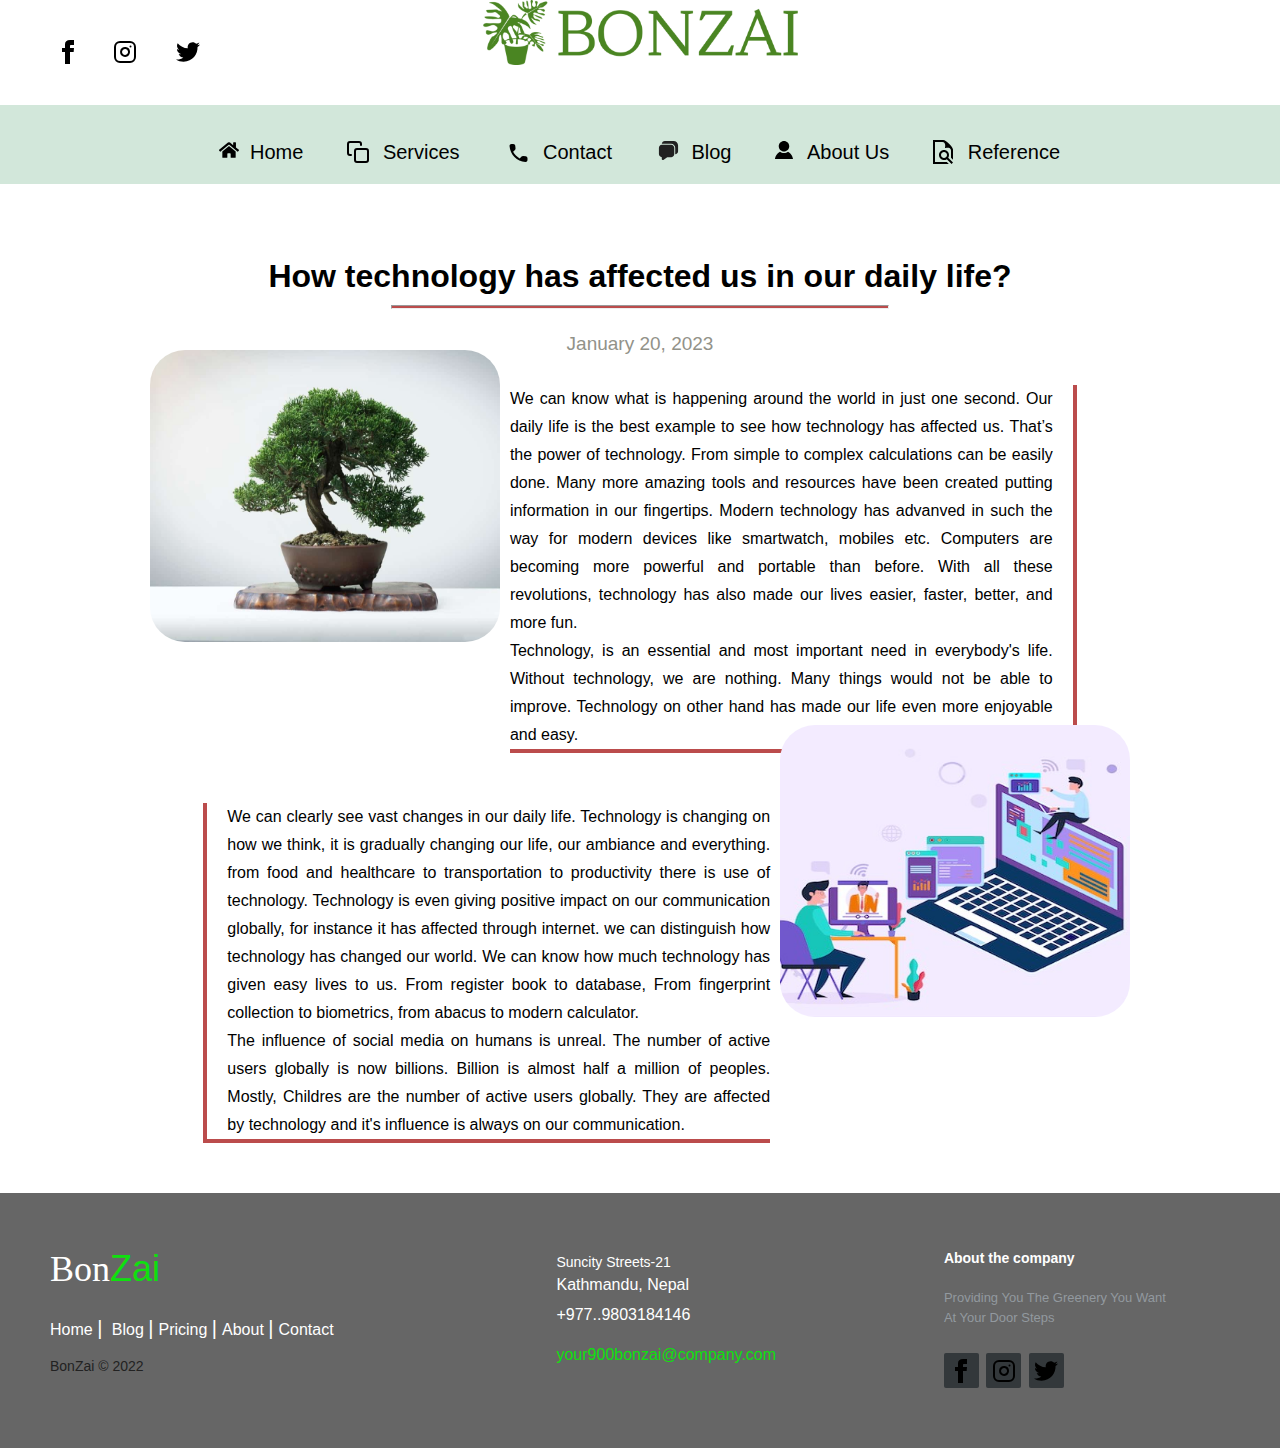
<file: Html/blog.html>
<!DOCTYPE html>
<html lang="en">
  <head>
    <meta charset="UTF-8" />
    <meta http-equiv="X-UA-Compatible" content="IE=edge" />
    <meta name="viewport" content="width=device-width, initial-scale=1.0" />
    <title>Blog</title>
  </head>
  <link rel="stylesheet" href="../css/style2.css">

  <style>
    * {
      margin: 0;
      padding: 0;
      font-family: sans-serif;
    }
div.header{
  top: 40px;
}
    .heading {
      padding: 20px;
      text-align: center;
    }

    .date {
      text-align: center;
      font-size: 19px;
      color: #929289;
    }

    /* giving css to hr, its a underline tag */
    hr {
      display: inline-block;
      width: 40%;
      height: 2px;
      background-color: rgb(187, 76, 76);
      margin-right: auto;
    }

    .section-1 {
      margin: 30px 50px;
      display: flex;
      justify-content: space-around;
    }

    .contents-1 {
      width: 46%;
      padding: 0 20px 0 0px;
      text-align: justify;
      line-height: 28px;
      border-right: 4px solid rgb(187, 76, 76);
      border-bottom: 4px solid rgb(187, 76, 76);
    }

    .section-2 {
      margin: 50px 50px;
      display: flex;
      justify-content: space-around;
    }

    .contents-2 {
      width: 46%;
      text-align: justify;
      line-height: 28px;
      padding: 0 0px 0 20px;
      border-left: 4px solid rgb(187, 76, 76);
      border-bottom: 4px solid rgb(187, 76, 76);
    }
    .image-1 img{
      height: 292px;
    width: 350px;
    position: absolute;
    top: 350px;
    left: 150px;
    border-radius: 35px;
      
}
.image-2 img{
    height: 292px;
    width: 350px;
    position: absolute;
    top: 725px;
    right: 150px;
    border-radius: 35px;
}
  </style>
  
<center class="one">
  <img src="../logo/bonzai-high-resolution-logo-color-on-transparent-background.png" alt="logo"> 
  <!-- using image for body  -->
</center>

<link rel="stylesheet" href="../css/style2.css">
<body>
  <div class="header"><!-- navigation bar div -->
    <a href="https://www.facebook.com/bonsainepal.bonsaitrees"><svg class=" loho fb" xmlns="http://www.w3.org/2000/svg" width="24" height="24" viewBox="0 0 24 24">
            <path
                d="M9 8h-3v4h3v12h5v-12h3.642l.358-4h-4v-1.667c0-.955.192-1.333 1.115-1.333h2.885v-5h-3.808c-3.596 0-5.192 1.583-5.192 4.615v3.385z" />
        </svg></a>
    <a href="https://www.instagram.com/bonsainepalbonsaitrees/"><svg class=" loho insta" xmlns="http://www.w3.org/2000/svg" width="24" height="24"
            viewBox="0 0 24 24" fill="none" stroke="currentColor" stroke-width="2" stroke-linecap="round"
            stroke-linejoin="round" class="feather feather-instagram">
            <rect x="2" y="2" width="20" height="20" rx="5" ry="5"></rect>
            <path d="M16 11.37A4 4 0 1 1 12.63 8 4 4 0 0 1 16 11.37z"></path>
            <line x1="17.5" y1="6.5" x2="17.51" y2="6.5"></line>
        </svg></a>
    <a href="https://twitter.com/bonsainep"><svg class="loho twt" xmlns="http://www.w3.org/2000/svg" width="24" height="24" viewBox="0 0 24 24">
            <path 
                d="M24 4.557c-.883.392-1.832.656-2.828.775 1.017-.609 1.798-1.574 2.165-2.724-.951.564-2.005.974-3.127 1.195-.897-.957-2.178-1.555-3.594-1.555-3.179 0-5.515 2.966-4.797 6.045-4.091-.205-7.719-2.165-10.148-5.144-1.29 2.213-.669 5.108 1.523 6.574-.806-.026-1.566-.247-2.229-.616-.054 2.281 1.581 4.415 3.949 4.89-.693.188-1.452.232-2.224.084.626 1.956 2.444 3.379 4.6 3.419-2.07 1.623-4.678 2.348-7.29 2.04 2.179 1.397 4.768 2.212 7.548 2.212 9.142 0 14.307-7.721 13.995-14.646.962-.695 1.797-1.562 2.457-2.549z" />
        </svg></a>
</div>
  <br><br>
  <nav>
    <a href="../index.html">
        <?xml version="1.0" ?><svg class="home" style="height:20px;width:20px" viewBox="0 0 576 512"
            xmlns="http://www.w3.org/2000/svg">
            <path
                d="M280.37 148.26L96 300.11V464a16 16 0 0 0 16 16l112.06-.29a16 16 0 0 0 15.92-16V368a16 16 0 0 1 16-16h64a16 16 0 0 1 16 16v95.64a16 16 0 0 0 16 16.05L464 480a16 16 0 0 0 16-16V300L295.67 148.26a12.19 12.19 0 0 0-15.3 0zM571.6 251.47L488 182.56V44.05a12 12 0 0 0-12-12h-56a12 12 0 0 0-12 12v72.61L318.47 43a48 48 0 0 0-61 0L4.34 251.47a12 12 0 0 0-1.6 16.9l25.5 31A12 12 0 0 0 45.15 301l235.22-193.74a12.19 12.19 0 0 1 15.3 0L530.9 301a12 12 0 0 0 16.9-1.6l25.5-31a12 12 0 0 0-1.7-16.93z" />
        </svg>Home
    </a>
    <a href="../Html/product.html"><svg class="clone" xmlns="http://www.w3.org/2000/svg" width="24" height="24" viewBox="0 0 24 24"
            fill="none" stroke="currentColor" stroke-width="2" stroke-linecap="round" stroke-linejoin="round"
            class="feather feather-copy">
            <rect x="9" y="9" width="13" height="13" rx="2" ry="2"></rect>
            <path d="M5 15H4a2 2 0 0 1-2-2V4a2 2 0 0 1 2-2h9a2 2 0 0 1 2 2v1"></path>
        </svg>Services</a>
    <a href="../Html/form.html" target="_blank"><svg class="phone" xmlns="http://www.w3.org/2000/svg" width="24" height="24" viewBox="0 0 24 24">
            <path fill="none" d="M0 0h24v24H0V0z" />
            <path
                d="M19.23 15.26l-2.54-.29c-.61-.07-1.21.14-1.64.57l-1.84 1.84c-2.83-1.44-5.15-3.75-6.59-6.59l1.85-1.85c.43-.43.64-1.03.57-1.64l-.29-2.52c-.12-1.01-.97-1.77-1.99-1.77H5.03c-1.13 0-2.07.94-2 2.07.53 8.54 7.36 15.36 15.89 15.89 1.13.07 2.07-.87 2.07-2v-1.73c.01-1.01-.75-1.86-1.76-1.98z" />
        </svg>Contact</a>
    <a href="../Html/blog.html">
        <?xml version="1.0" ?><svg class="cmnt" fill="none" height="24" viewBox="0 0 24 24" width="24"
            xmlns="http://www.w3.org/2000/svg">
            <path
                d="M8.25 2C6.53691 2 5.13339 3.32542 5.00897 5.00672C5.08874 5.00226 5.16911 5 5.25 5H14.75C17.0972 5 19 6.90279 19 9.25V15.75C19 15.8309 18.9977 15.9113 18.9933 15.991C20.6746 15.8666 22 14.4631 22 12.75V6.75C22 4.12665 19.8734 2 17.25 2H8.25Z"
                fill="#212121" />
            <path
                d="M17.9905 16C17.8629 17.6781 16.4608 19 14.75 19H10.6667L7 21.75C6.17595 22.368 5 21.7801 5 20.75V18.9905C3.32189 18.8629 2 17.4608 2 15.75V9.25C2 7.53919 3.32189 6.13713 5 6.00947C5.08251 6.0032 5.16588 6 5.25 6H14.75C16.5449 6 18 7.45507 18 9.25V15.75C18 15.8341 17.9968 15.9175 17.9905 16Z"
                fill="#212121" />
        </svg>Blog
    </a>
    <a href="../Html/aboutus.html"><svg class="user" xmlns="http://www.w3.org/2000/svg" width="24" height="24" viewBox="0 0 24 24">
            <path
                d="M19 7.001c0 3.865-3.134 7-7 7s-7-3.135-7-7c0-3.867 3.134-7.001 7-7.001s7 3.134 7 7.001zm-1.598 7.18c-1.506 1.137-3.374 1.82-5.402 1.82-2.03 0-3.899-.685-5.407-1.822-4.072 1.793-6.593 7.376-6.593 9.821h24c0-2.423-2.6-8.006-6.598-9.819z" />
        </svg>About Us</a>
        <a href="../Html/research.html"><svg class="research" width="24" height="24" xmlns="http://www.w3.org/2000/svg" fill-rule="evenodd" clip-rule="evenodd"><path d="M17.825 24h-15.825v-24h10.189c3.162 0 9.811 7.223 9.811 9.614v10.071l-2-2v-7.228c0-4.107-6-2.457-6-2.457s1.517-6-2.638-6h-7.362v20h11.825l2 2zm-2.026-4.858c-.799.542-1.762.858-2.799.858-2.76 0-5-2.24-5-5s2.24-5 5-5 5 2.24 5 5c0 1-.294 1.932-.801 2.714l4.801 4.872-1.414 1.414-4.787-4.858zm-2.799-7.142c1.656 0 3 1.344 3 3s-1.344 3-3 3-3-1.344-3-3 1.344-3 3-3z"/></svg>Reference</a>
</nav>
  <br><br><br>
    <div class="wrapper-blog-page">
      <div class="heading">
        <h1>How technology has affected us in our daily life?</h1>
        <hr />
        <!-- giving css property to hr later -->
      </div>

      <div class="date">
        <p>January 20, 2023</p>
      </div>

      <!-- this is section 1 -->
      <div class="section-1">
        <div class="image-1">
          <img src="../images/juniper3.jpg" alt="" />
        </div>

        <div class="contents-1">
          <p>
            We can know what is happening around the world in just one second.
            Our daily life is the best example to see how technology has
            affected us. That’s the power of technology. From simple to complex
            calculations can be easily done. Many more amazing tools and
            resources have been created putting information in our fingertips.
            Modern technology has advanved in such the way for modern devices
            like smartwatch, mobiles etc. Computers are becoming more powerful
            and portable than before. With all these revolutions, technology has
            also made our lives easier, faster, better, and more fun.
          </p>

          <p>
            Technology, is an essential and most important need in everybody's
            life. Without technology, we are nothing. Many things would not be
            able to improve. Technology on other hand has made our life even
            more enjoyable and easy.
          </p>
        </div>
      </div>
      <!-- this is section 2 -->
      <div class="section-2">
        <div class="contents-2">
          <p>
            We can clearly see vast changes in our daily life. Technology is
            changing on how we think, it is gradually changing our life, our
            ambiance and everything. from food and healthcare to transportation
            to productivity there is use of technology. Technology is even
            giving positive impact on our communication globally, for instance
            it has affected through internet. we can distinguish how technology
            has changed our world. We can know how much technology has given
            easy lives to us. From register book to database, From fingerprint
            collection to biometrics, from abacus to modern calculator.
          </p>
          <p>
            The influence of social media on humans is unreal. The number of
            active users globally is now billions. Billion is almost half a
            million of peoples. Mostly, Childres are the number of active users
            globally. They are affected by technology and it's influence is
            always on our communication.
          </p>
        </div>

        <div class="image-2" id="img">
          <img src="../images/tech1.jpg" alt="" />
        </div>
      </div>
    </div>
  </body>
  <footer class="footer-distributed">
    <div class="footer-left">
        <h3>Bon<span>Zai</span></h3>

        <p class="footer-links">
            <a href="../index.html" class="link-1">Home</a>

            <a href="../Html/blog.html"> Blog</a>

            <a href="../Html/product.html">Pricing</a>

            <a href="../Html/aboutus.html">About</a>

            <a href="../Html/form.html">Contact</a>
        </p>

        <p class="footer-company-name">BonZai © 2022</p>
    </div>

    <div class="footer-center">

        <div>
            <i class="fa fa-map-marker"></i>
            <p><span>Suncity Streets-21</span> Kathmandu, Nepal</p>
        </div>

        <div>
            <i class="fa fa-phone"></i>
            <p>+977..9803184146</p>
        </div>

        <div>
            <i class="fa fa-envelope"></i>
            <p><a href="mailto:your900bonzai@company.com">your900bonzai@company.com</a></p>
        </div>

    </div>

    <div class="footer-right">

        <p class="footer-company-about">
            <span>About the company</span>

            Providing You The Greenery You Want At Your Door Steps

        </p>

        <div class="footer-icons">

            <a href="https://www.facebook.com/bonsainepal.bonsaitrees"><svg xmlns="http://www.w3.org/2000/svg" width="24" height="24" viewBox="0 0 24 24">
                    <path
                        d="M9 8h-3v4h3v12h5v-12h3.642l.358-4h-4v-1.667c0-.955.192-1.333 1.115-1.333h2.885v-5h-3.808c-3.596 0-5.192 1.583-5.192 4.615v3.385z" />
                </svg></a>
            <a href="https://www.instagram.com/bonsainepalbonsaitrees/"><svg style="color: black;" xmlns="http://www.w3.org/2000/svg" width="24" height="24"
                    viewBox="0 0 24 24" fill="none" stroke="currentColor" stroke-width="2" stroke-linecap="round"
                    stroke-linejoin="round" class="feather feather-instagram">
                    <rect x="2" y="2" width="20" height="20" rx="5" ry="5"></rect>
                    <path d="M16 11.37A4 4 0 1 1 12.63 8 4 4 0 0 1 16 11.37z"></path>
                    <line x1="17.5" y1="6.5" x2="17.51" y2="6.5"></line>
                </svg></a>
            <a href="https://twitter.com/bonsainep"><svg class="" xmlns="http://www.w3.org/2000/svg" width="24" height="24" viewBox="0 0 24 24">
                    <path
                        d="M24 4.557c-.883.392-1.832.656-2.828.775 1.017-.609 1.798-1.574 2.165-2.724-.951.564-2.005.974-3.127 1.195-.897-.957-2.178-1.555-3.594-1.555-3.179 0-5.515 2.966-4.797 6.045-4.091-.205-7.719-2.165-10.148-5.144-1.29 2.213-.669 5.108 1.523 6.574-.806-.026-1.566-.247-2.229-.616-.054 2.281 1.581 4.415 3.949 4.89-.693.188-1.452.232-2.224.084.626 1.956 2.444 3.379 4.6 3.419-2.07 1.623-4.678 2.348-7.29 2.04 2.179 1.397 4.768 2.212 7.548 2.212 9.142 0 14.307-7.721 13.995-14.646.962-.695 1.797-1.562 2.457-2.549z" />
                </svg></a>

        </div>

    </div>

</footer>
  <script>
     var images = [ '../images/tech3.jpg', '../images/tech2.jpg', '../images/tech1.jpg']

var x = 0;
var imgs = document.getElementById('img');
//The setInterval() calls a function at theintervals (in milliseconds). 
setInterval(slider, 3000);

function slider() {
  
  if (x < images.length) 
    {
    x = x + 1;
    } 

  else 
    {
    x = 1;
    }

  
  imgs.innerHTML = "<img src=" + images[x - 1] + ">";
}
  </script> 

</html>
</file>
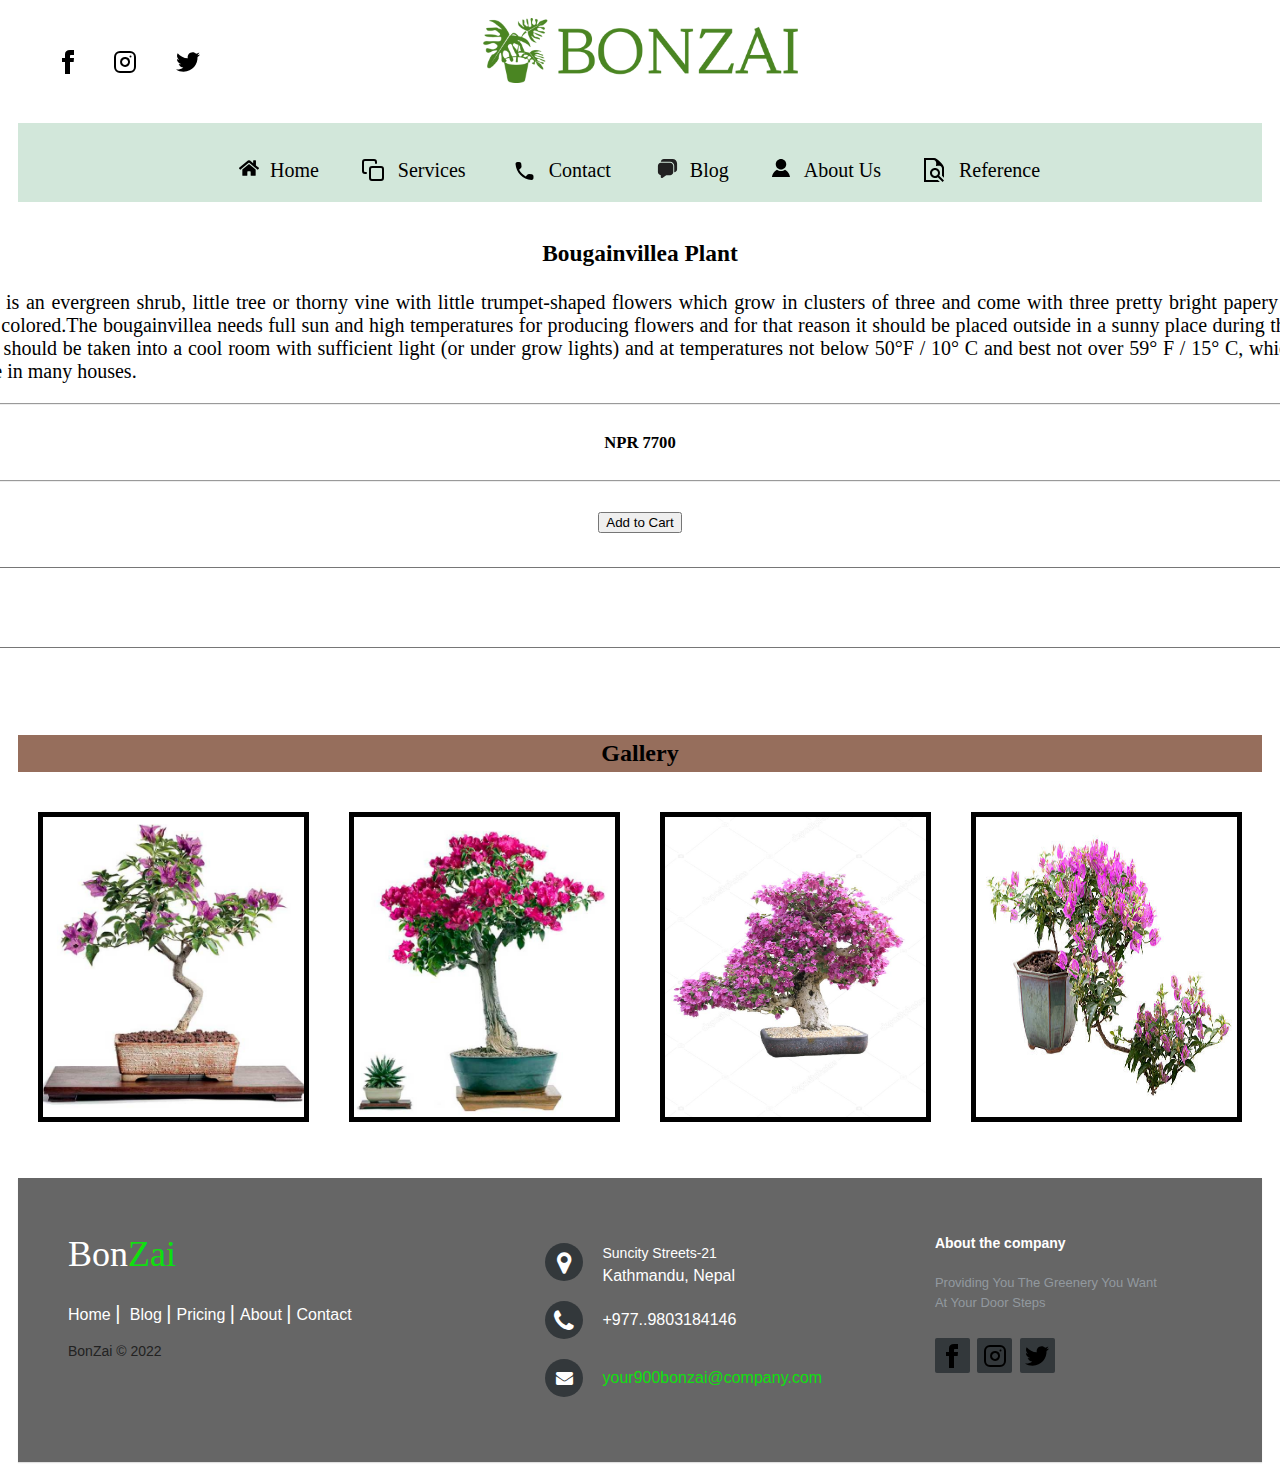
<file: Html/bougainvillea.html>
<!DOCTYPE html>
<html lang="en">
<head>
    <meta charset="UTF-8">
    <meta http-equiv="X-UA-Compatible" content="IE=edge">
    <meta name="viewport" content="width=device-width, initial-scale=1.0">
    <title>Cart</title>
</head>
<link rel="stylesheet" href="/css/style2.css">
<link rel="stylesheet" href="https://cdnjs.cloudflare.com/ajax/libs/font-awesome/4.7.0/css/font-awesome.min.css">
<style>

    /* Setting default margin for the body */
    body {
      margin: 18px;
      display: block;
    }
  
    /* Setting height and width for images */
    img {
      height: 500px;
      width: 3000px;
    }
  
    /* Container styles */
    .container {
      display: flex;
      align-items: top;
      justify-content: center;
    }
  
    /* Making sure images don't overflow the container */
    img {
      max-width: 100%;
      max-height: 100%;
    }
  
    /* Text styles */
    .text {
      font-size: 20px;
      padding: 15px 30px 20px 30px;
      text-align: justify;
    }
  
    /* Header styles */
    .header {
      text-align: left;
      font-size: 150px;
      display: inline-block;
      position: absolute;
      left: 56px;
      top: -56px;
    }
  
    /* Add to cart button styles */
    .addcart {
      display: flex;
      justify-content: center;
      align-items: center;
      height: 60px;
    }
  
    /* Review section styles */
    div.review {
      padding-top: 15px;
      resize: none;
    }
  
    #reviewarea {
      resize: none;
    }
  
    /* Gallery section styles */
    .gallery {
      margin: 20px;
      border: 5px solid black;
      float: left;
      width: 300px;
      height: 300px;
      background-color: black;
    }
  
    /* All photos section styles */
    div.allphotos {
      display: flex;
      justify-content: center;
      align-items: center;
    }
  
    /* Gallery item hover styles */
    div.gallery :hover {
      border: 5px solid green;
    }
  
    /* Image styles in gallery section */
    div.gallery img {
      width: 100%;
      height: 100%;
    }
  
    /* Footer styles */
    .footer {
      margin: 0;
      padding: 0;
      bottom: 0;
      left: 0;
      width: 100%;
      height: 40px;
      background-color: rgb(210, 231, 218);
      text-align: center;
    }
  </style>


</style>
<body>

    <center class="one">
      <img src="../logo/bonzai-high-resolution-logo-color-on-transparent-background.png" alt="logo"> 
      <!-- using image for body  -->
  </center>
  
  <link rel="stylesheet" href="../css/style2.css">
  <div class="header"><!-- navigation bar div -->
    <a href="https://www.facebook.com/bonsainepal.bonsaitrees"><svg class=" loho fb" xmlns="http://www.w3.org/2000/svg" width="24" height="24" viewBox="0 0 24 24">
            <path
                d="M9 8h-3v4h3v12h5v-12h3.642l.358-4h-4v-1.667c0-.955.192-1.333 1.115-1.333h2.885v-5h-3.808c-3.596 0-5.192 1.583-5.192 4.615v3.385z" />
        </svg></a>
    <a href="https://www.instagram.com/bonsainepalbonsaitrees/"><svg class=" loho insta" xmlns="http://www.w3.org/2000/svg" width="24" height="24"
            viewBox="0 0 24 24" fill="none" stroke="currentColor" stroke-width="2" stroke-linecap="round"
            stroke-linejoin="round" class="feather feather-instagram">
            <rect x="2" y="2" width="20" height="20" rx="5" ry="5"></rect>
            <path d="M16 11.37A4 4 0 1 1 12.63 8 4 4 0 0 1 16 11.37z"></path>
            <line x1="17.5" y1="6.5" x2="17.51" y2="6.5"></line>
        </svg></a>
    <a href="https://twitter.com/bonsainep"><svg class="loho twt" xmlns="http://www.w3.org/2000/svg" width="24" height="24" viewBox="0 0 24 24">
            <path 
                d="M24 4.557c-.883.392-1.832.656-2.828.775 1.017-.609 1.798-1.574 2.165-2.724-.951.564-2.005.974-3.127 1.195-.897-.957-2.178-1.555-3.594-1.555-3.179 0-5.515 2.966-4.797 6.045-4.091-.205-7.719-2.165-10.148-5.144-1.29 2.213-.669 5.108 1.523 6.574-.806-.026-1.566-.247-2.229-.616-.054 2.281 1.581 4.415 3.949 4.89-.693.188-1.452.232-2.224.084.626 1.956 2.444 3.379 4.6 3.419-2.07 1.623-4.678 2.348-7.29 2.04 2.179 1.397 4.768 2.212 7.548 2.212 9.142 0 14.307-7.721 13.995-14.646.962-.695 1.797-1.562 2.457-2.549z" />
        </svg></a>
</div>
      <br><br>
      <nav>
        <a href="../index.html">
            <?xml version="1.0" ?><svg class="home" style="height:20px;width:20px" viewBox="0 0 576 512"
                xmlns="http://www.w3.org/2000/svg">
                <path
                    d="M280.37 148.26L96 300.11V464a16 16 0 0 0 16 16l112.06-.29a16 16 0 0 0 15.92-16V368a16 16 0 0 1 16-16h64a16 16 0 0 1 16 16v95.64a16 16 0 0 0 16 16.05L464 480a16 16 0 0 0 16-16V300L295.67 148.26a12.19 12.19 0 0 0-15.3 0zM571.6 251.47L488 182.56V44.05a12 12 0 0 0-12-12h-56a12 12 0 0 0-12 12v72.61L318.47 43a48 48 0 0 0-61 0L4.34 251.47a12 12 0 0 0-1.6 16.9l25.5 31A12 12 0 0 0 45.15 301l235.22-193.74a12.19 12.19 0 0 1 15.3 0L530.9 301a12 12 0 0 0 16.9-1.6l25.5-31a12 12 0 0 0-1.7-16.93z" />
            </svg>Home
        </a>
        <a href="../Html/product.html"><svg class="clone" xmlns="http://www.w3.org/2000/svg" width="24" height="24" viewBox="0 0 24 24"
                fill="none" stroke="currentColor" stroke-width="2" stroke-linecap="round" stroke-linejoin="round"
                class="feather feather-copy">
                <rect x="9" y="9" width="13" height="13" rx="2" ry="2"></rect>
                <path d="M5 15H4a2 2 0 0 1-2-2V4a2 2 0 0 1 2-2h9a2 2 0 0 1 2 2v1"></path>
            </svg>Services</a>
        <a href="../Html/form.html" target="_blank"><svg class="phone" xmlns="http://www.w3.org/2000/svg" width="24" height="24" viewBox="0 0 24 24">
                <path fill="none" d="M0 0h24v24H0V0z" />
                <path
                    d="M19.23 15.26l-2.54-.29c-.61-.07-1.21.14-1.64.57l-1.84 1.84c-2.83-1.44-5.15-3.75-6.59-6.59l1.85-1.85c.43-.43.64-1.03.57-1.64l-.29-2.52c-.12-1.01-.97-1.77-1.99-1.77H5.03c-1.13 0-2.07.94-2 2.07.53 8.54 7.36 15.36 15.89 15.89 1.13.07 2.07-.87 2.07-2v-1.73c.01-1.01-.75-1.86-1.76-1.98z" />
            </svg>Contact</a>
        <a href="../Html/blog.html">
            <?xml version="1.0" ?><svg class="cmnt" fill="none" height="24" viewBox="0 0 24 24" width="24"
                xmlns="http://www.w3.org/2000/svg">
                <path
                    d="M8.25 2C6.53691 2 5.13339 3.32542 5.00897 5.00672C5.08874 5.00226 5.16911 5 5.25 5H14.75C17.0972 5 19 6.90279 19 9.25V15.75C19 15.8309 18.9977 15.9113 18.9933 15.991C20.6746 15.8666 22 14.4631 22 12.75V6.75C22 4.12665 19.8734 2 17.25 2H8.25Z"
                    fill="#212121" />
                <path
                    d="M17.9905 16C17.8629 17.6781 16.4608 19 14.75 19H10.6667L7 21.75C6.17595 22.368 5 21.7801 5 20.75V18.9905C3.32189 18.8629 2 17.4608 2 15.75V9.25C2 7.53919 3.32189 6.13713 5 6.00947C5.08251 6.0032 5.16588 6 5.25 6H14.75C16.5449 6 18 7.45507 18 9.25V15.75C18 15.8341 17.9968 15.9175 17.9905 16Z"
                    fill="#212121" />
            </svg>Blog
        </a>
        <a href="../Html/aboutus.html"><svg class="user" xmlns="http://www.w3.org/2000/svg" width="24" height="24" viewBox="0 0 24 24">
                <path
                    d="M19 7.001c0 3.865-3.134 7-7 7s-7-3.135-7-7c0-3.867 3.134-7.001 7-7.001s7 3.134 7 7.001zm-1.598 7.18c-1.506 1.137-3.374 1.82-5.402 1.82-2.03 0-3.899-.685-5.407-1.822-4.072 1.793-6.593 7.376-6.593 9.821h24c0-2.423-2.6-8.006-6.598-9.819z" />
            </svg>About Us</a>
            <a href="../Html/research.html"><svg class="research" width="24" height="24" xmlns="http://www.w3.org/2000/svg" fill-rule="evenodd" clip-rule="evenodd"><path d="M17.825 24h-15.825v-24h10.189c3.162 0 9.811 7.223 9.811 9.614v10.071l-2-2v-7.228c0-4.107-6-2.457-6-2.457s1.517-6-2.638-6h-7.362v20h11.825l2 2zm-2.026-4.858c-.799.542-1.762.858-2.799.858-2.76 0-5-2.24-5-5s2.24-5 5-5 5 2.24 5 5c0 1-.294 1.932-.801 2.714l4.801 4.872-1.414 1.414-4.787-4.858zm-2.799-7.142c1.656 0 3 1.344 3 3s-1.344 3-3 3-3-1.344-3-3 1.344-3 3-3z"/></svg>Reference</a>
</nav>

    <div class="container">
        
        <div class="text">
        <H3 align="center">Bougainvillea Plant</H3>
          <p>The Bougainvillea is an evergreen shrub, little tree or thorny vine with little trumpet-shaped flowers which grow in clusters of three and come with three pretty bright papery bracts, most often magenta or purple colored.The bougainvillea needs full sun and high temperatures for producing flowers and for that reason it should be placed outside in a sunny place during the growing season. In autumn the tree should be taken into a cool room with sufficient light (or under grow lights) and at temperatures not below 50°F / 10° C and best not over 59° F / 15° C, which is unfortunately not easy to achieve in many houses.</p>
            <hr>
        <h5 align="center">NPR 7700</h5>
            <hr>
            <div class="addcart">
                <button onclick="add()">Add to Cart</button>
            </div>
            <div class="review" id="validatereview">
                <form name="reviewform" onsubmit="reviewsubmit()">
                    <textarea  name="review" rows="5" cols="195" placeholder="Write a review"></textarea>
                    <input type="submit">
                </form>
            </div>
        </div>
      </div>
      <br>
      <h2 align="center" style="background-color:  #966E5C; padding: 5px;"> Gallery</h2>
    <div class="allphotos"  >
        <div class="gallery">
            <a href="../images/Bougainvillea1.jpg" target="_blank" style="border: 0;">
            <img src="../images/Bougainvillea1.jpg" alt="ficus5"  >
            </a>
        </div>
        <div class="gallery">
            <a href="../images/Bougainvillea2.jpg" target="_blank" style="border: 0;">
                <img src="../images/Bougainvillea2.jpg" alt="ficus6">
            </a>
            
        </div>
        <div class="gallery">
            <a href="../images/Bougainvillea3.jpg" target="_blank" style="border: 0;">
                <img src="../images/Bougainvillea3.jpg" alt="ficus8">
            </a>
        </div>
        <div class="gallery">
            <a href="../images/Bougainvillea4.jpg" target="_blank" style="border: 0;">
                <img src="../images/Bougainvillea4.jpg" alt="ficus10">
            </a>
        </div>
    </div>
      <br>
      <br>
      <footer class="footer-distributed">
        <div class="footer-left">
            <h3>Bon<span>Zai</span></h3>

            <p class="footer-links">
                <a href="../index.html" class="link-1">Home</a>

                <a href="../Html/blog.html"> Blog</a>

                <a href="../Html/product.html">Pricing</a>

                <a href="../Html/aboutus.html">About</a>

                <a href="../Html/form.html">Contact</a>
            </p>

            <p class="footer-company-name">BonZai © 2022</p>
        </div>

        <div class="footer-center">

            <div>
                <i class="fa fa-map-marker"></i>
                <p><span>Suncity Streets-21</span> Kathmandu, Nepal</p>
            </div>

            <div>
                <i class="fa fa-phone"></i>
                <p>+977..9803184146</p>
            </div>

            <div>
                <i class="fa fa-envelope"></i>
                <p><a href="mailto:your900bonzai@company.com">your900bonzai@company.com</a></p>
            </div>

        </div>

        <div class="footer-right">

            <p class="footer-company-about">
                <span>About the company</span>

                Providing You The Greenery You Want At Your Door Steps

            </p>

            <div class="footer-icons">

                <a href="https://www.facebook.com/bonsainepal.bonsaitrees"><svg xmlns="http://www.w3.org/2000/svg" width="24" height="24" viewBox="0 0 24 24">
                        <path
                            d="M9 8h-3v4h3v12h5v-12h3.642l.358-4h-4v-1.667c0-.955.192-1.333 1.115-1.333h2.885v-5h-3.808c-3.596 0-5.192 1.583-5.192 4.615v3.385z" />
                    </svg></a>
                <a href="https://www.instagram.com/bonsainepalbonsaitrees/"><svg style="color: black;" xmlns="http://www.w3.org/2000/svg" width="24" height="24"
                        viewBox="0 0 24 24" fill="none" stroke="currentColor" stroke-width="2" stroke-linecap="round"
                        stroke-linejoin="round" class="feather feather-instagram">
                        <rect x="2" y="2" width="20" height="20" rx="5" ry="5"></rect>
                        <path d="M16 11.37A4 4 0 1 1 12.63 8 4 4 0 0 1 16 11.37z"></path>
                        <line x1="17.5" y1="6.5" x2="17.51" y2="6.5"></line>
                    </svg></a>
                <a href="https://twitter.com/bonsainep"><svg class="" xmlns="http://www.w3.org/2000/svg" width="24" height="24" viewBox="0 0 24 24">
                        <path
                            d="M24 4.557c-.883.392-1.832.656-2.828.775 1.017-.609 1.798-1.574 2.165-2.724-.951.564-2.005.974-3.127 1.195-.897-.957-2.178-1.555-3.594-1.555-3.179 0-5.515 2.966-4.797 6.045-4.091-.205-7.719-2.165-10.148-5.144-1.29 2.213-.669 5.108 1.523 6.574-.806-.026-1.566-.247-2.229-.616-.054 2.281 1.581 4.415 3.949 4.89-.693.188-1.452.232-2.224.084.626 1.956 2.444 3.379 4.6 3.419-2.07 1.623-4.678 2.348-7.29 2.04 2.179 1.397 4.768 2.212 7.548 2.212 9.142 0 14.307-7.721 13.995-14.646.962-.695 1.797-1.562 2.457-2.549z" />
                    </svg></a>

            </div>

        </div>

    </footer>
</body>
<!-- The `add` function displays a confirm box to the user asking whether they would like to add the plant to the cart. If the user selects "OK", an alert is displayed indicating that the plant has been added to the cart. If the user selects "Cancel", an alert is displayed indicating that the plant has not been added to the cart.

The `reviewsubmit` function validates the form input for the review. If the review form is empty, an alert is displayed indicating that an empty field has been found. If the review form is not empty, an alert is displayed thanking the user for the review. -->
<script>
    function add(){
       var doc;
       var result =  confirm("Click OK to add to the cart");
       if (result== true){
        doc = alert("The plant has been added to the cart");
       } else {
        doc = alert("The plant has not been added to the cart");
       }
       }
    function reviewsubmit(){
        var review = document.forms["reviewform"]["review"].value;
        if (review == ""){
            alert("Empty field found!");
        } else{
            alert("Thank you for the review")
        }
    }
    
</script>
</html>
</file>
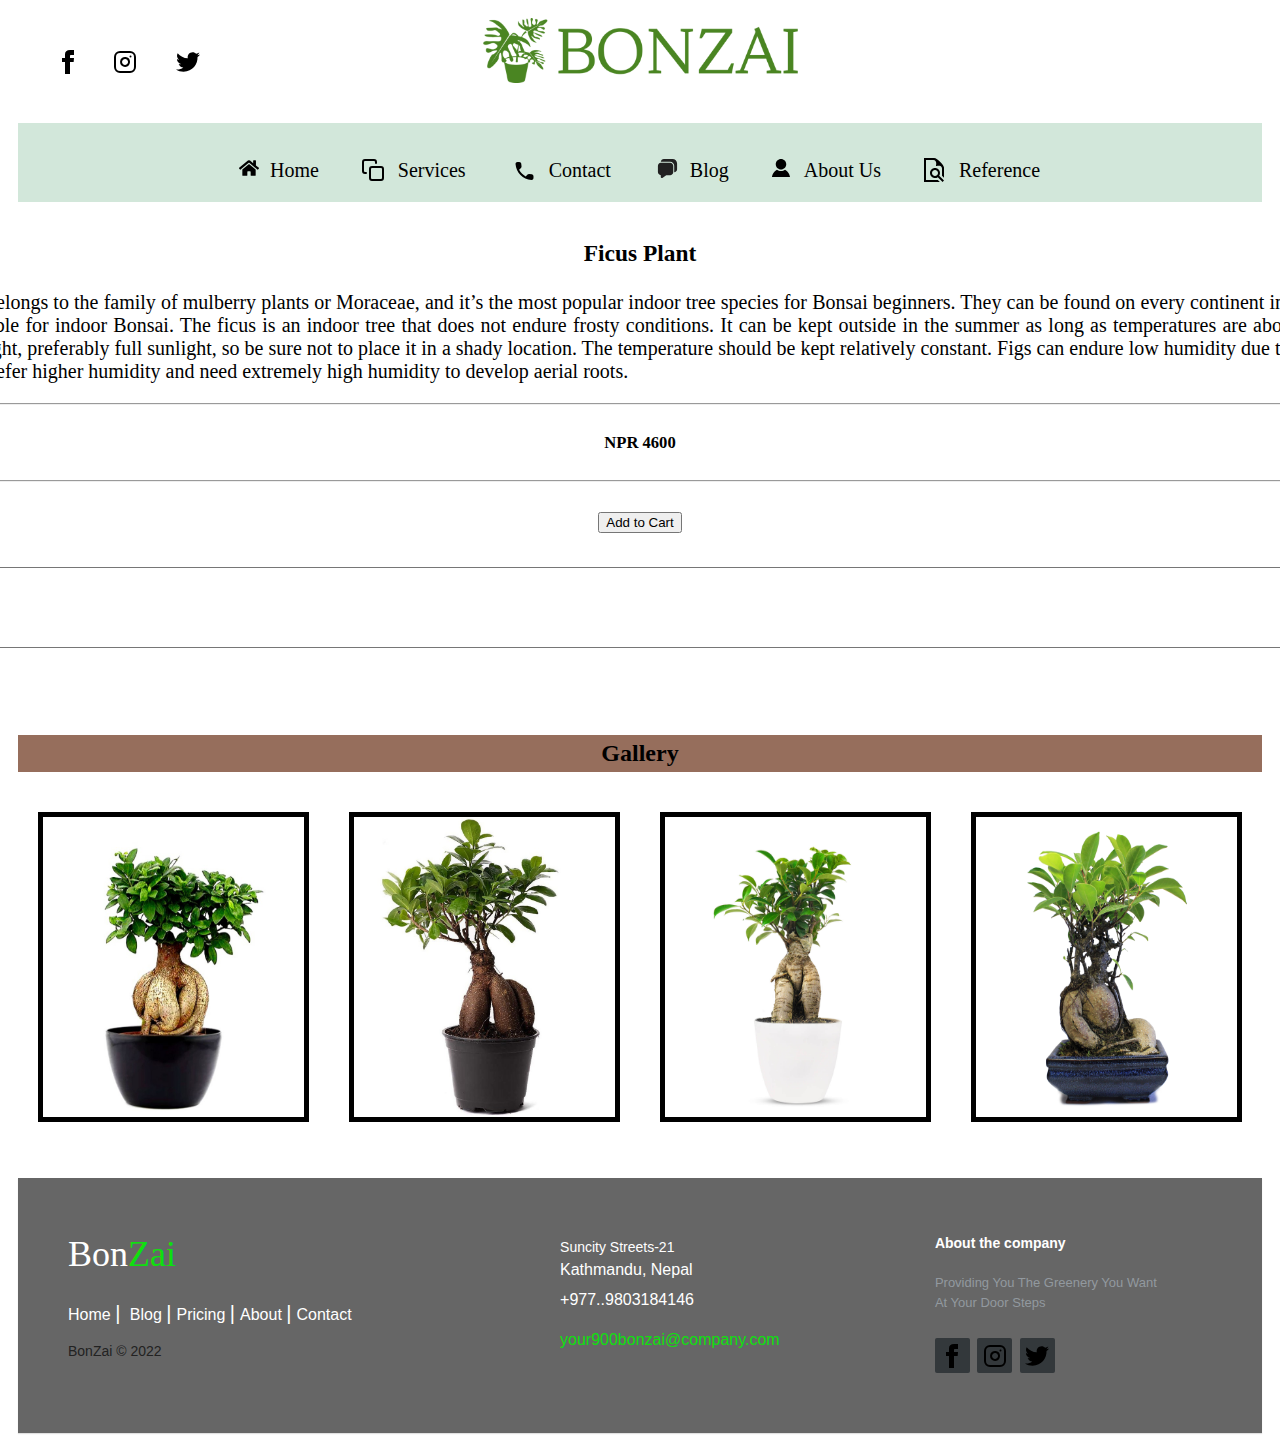
<file: Html/ficus1.html>
<!DOCTYPE html>
<html lang="en">
<head>
    <meta charset="UTF-8">
    <meta http-equiv="X-UA-Compatible" content="IE=edge">
    <meta name="viewport" content="width=device-width, initial-scale=1.0">
    <title>Ficus</title>
</head>

<style>
    /* Setting default margin for the body */
    body {
      margin: 18px;
      display: block;
    }
  
    /* Setting height and width for images */
    img {
      height: 500px;
      width: 3000px;
    }
  
    /* Container styles */
    .container {
      display: flex;
      align-items: top;
      justify-content: center;
    }
  
    /* Making sure images don't overflow the container */
    img {
      max-width: 100%;
      max-height: 100%;
    }
  
    /* Text styles */
    .text {
      font-size: 20px;
      padding: 15px 30px 20px 30px;
      text-align: justify;
    }
  
    /* Header styles */
    .header {
      text-align: left;
      font-size: 150px;
      display: inline-block;
      position: absolute;
      left: 56px;
      top: -56px;
    }
  
    /* Add to cart button styles */
    .addcart {
      display: flex;
      justify-content: center;
      align-items: center;
      height: 60px;
    }
  
    /* Review section styles */
    div.review {
      padding-top: 15px;
      resize: none;
    }
  
    #reviewarea {
      resize: none;
    }
  
    /* Gallery section styles */
    .gallery {
      margin: 20px;
      border: 5px solid black;
      float: left;
      width: 300px;
      height: 300px;
      background-color: black;
    }
  
    /* All photos section styles */
    div.allphotos {
      display: flex;
      justify-content: center;
      align-items: center;
    }
  
    /* Gallery item hover styles */
    div.gallery :hover {
      border: 5px solid green;
    }
  
    /* Image styles in gallery section */
    div.gallery img {
      width: 100%;
      height: 100%;
    }
  
    /* Footer styles */
    .footer {
      margin: 0;
      padding: 0;
      bottom: 0;
      left: 0;
      width: 100%;
      height: 40px;
      background-color: rgb(210, 231, 218);
      text-align: center;
    }

</style>
<body>
  <center class="one">
    <img src="../logo/bonzai-high-resolution-logo-color-on-transparent-background.png" alt="logo"> 
    <!-- using image for body  -->
</center>

<link rel="stylesheet" href="../css/style2.css">
<body>
    <div class="header"><!-- navigation bar div -->
        <a href="https://www.facebook.com/bonsainepal.bonsaitrees"><svg class=" loho fb" xmlns="http://www.w3.org/2000/svg" width="24" height="24" viewBox="0 0 24 24">
                <path
                    d="M9 8h-3v4h3v12h5v-12h3.642l.358-4h-4v-1.667c0-.955.192-1.333 1.115-1.333h2.885v-5h-3.808c-3.596 0-5.192 1.583-5.192 4.615v3.385z" />
            </svg></a>
        <a href="https://www.instagram.com/bonsainepalbonsaitrees/"><svg class=" loho insta" xmlns="http://www.w3.org/2000/svg" width="24" height="24"
                viewBox="0 0 24 24" fill="none" stroke="currentColor" stroke-width="2" stroke-linecap="round"
                stroke-linejoin="round" class="feather feather-instagram">
                <rect x="2" y="2" width="20" height="20" rx="5" ry="5"></rect>
                <path d="M16 11.37A4 4 0 1 1 12.63 8 4 4 0 0 1 16 11.37z"></path>
                <line x1="17.5" y1="6.5" x2="17.51" y2="6.5"></line>
            </svg></a>
        <a href="https://twitter.com/bonsainep"><svg class="loho twt" xmlns="http://www.w3.org/2000/svg" width="24" height="24" viewBox="0 0 24 24">
                <path 
                    d="M24 4.557c-.883.392-1.832.656-2.828.775 1.017-.609 1.798-1.574 2.165-2.724-.951.564-2.005.974-3.127 1.195-.897-.957-2.178-1.555-3.594-1.555-3.179 0-5.515 2.966-4.797 6.045-4.091-.205-7.719-2.165-10.148-5.144-1.29 2.213-.669 5.108 1.523 6.574-.806-.026-1.566-.247-2.229-.616-.054 2.281 1.581 4.415 3.949 4.89-.693.188-1.452.232-2.224.084.626 1.956 2.444 3.379 4.6 3.419-2.07 1.623-4.678 2.348-7.29 2.04 2.179 1.397 4.768 2.212 7.548 2.212 9.142 0 14.307-7.721 13.995-14.646.962-.695 1.797-1.562 2.457-2.549z" />
            </svg></a>
    </div>
    <br><br>
    <nav>
        <a href="../index.html">
            <?xml version="1.0" ?><svg class="home" style="height:20px;width:20px" viewBox="0 0 576 512"
                xmlns="http://www.w3.org/2000/svg">
                <path
                    d="M280.37 148.26L96 300.11V464a16 16 0 0 0 16 16l112.06-.29a16 16 0 0 0 15.92-16V368a16 16 0 0 1 16-16h64a16 16 0 0 1 16 16v95.64a16 16 0 0 0 16 16.05L464 480a16 16 0 0 0 16-16V300L295.67 148.26a12.19 12.19 0 0 0-15.3 0zM571.6 251.47L488 182.56V44.05a12 12 0 0 0-12-12h-56a12 12 0 0 0-12 12v72.61L318.47 43a48 48 0 0 0-61 0L4.34 251.47a12 12 0 0 0-1.6 16.9l25.5 31A12 12 0 0 0 45.15 301l235.22-193.74a12.19 12.19 0 0 1 15.3 0L530.9 301a12 12 0 0 0 16.9-1.6l25.5-31a12 12 0 0 0-1.7-16.93z" />
            </svg>Home
        </a>
        <a href="../Html/product.html"><svg class="clone" xmlns="http://www.w3.org/2000/svg" width="24" height="24" viewBox="0 0 24 24"
                fill="none" stroke="currentColor" stroke-width="2" stroke-linecap="round" stroke-linejoin="round"
                class="feather feather-copy">
                <rect x="9" y="9" width="13" height="13" rx="2" ry="2"></rect>
                <path d="M5 15H4a2 2 0 0 1-2-2V4a2 2 0 0 1 2-2h9a2 2 0 0 1 2 2v1"></path>
            </svg>Services</a>
        <a href="../Html/form.html" target="_blank"><svg class="phone" xmlns="http://www.w3.org/2000/svg" width="24" height="24" viewBox="0 0 24 24">
                <path fill="none" d="M0 0h24v24H0V0z" />
                <path
                    d="M19.23 15.26l-2.54-.29c-.61-.07-1.21.14-1.64.57l-1.84 1.84c-2.83-1.44-5.15-3.75-6.59-6.59l1.85-1.85c.43-.43.64-1.03.57-1.64l-.29-2.52c-.12-1.01-.97-1.77-1.99-1.77H5.03c-1.13 0-2.07.94-2 2.07.53 8.54 7.36 15.36 15.89 15.89 1.13.07 2.07-.87 2.07-2v-1.73c.01-1.01-.75-1.86-1.76-1.98z" />
            </svg>Contact</a>
        <a href="../Html/blog.html">
            <?xml version="1.0" ?><svg class="cmnt" fill="none" height="24" viewBox="0 0 24 24" width="24"
                xmlns="http://www.w3.org/2000/svg">
                <path
                    d="M8.25 2C6.53691 2 5.13339 3.32542 5.00897 5.00672C5.08874 5.00226 5.16911 5 5.25 5H14.75C17.0972 5 19 6.90279 19 9.25V15.75C19 15.8309 18.9977 15.9113 18.9933 15.991C20.6746 15.8666 22 14.4631 22 12.75V6.75C22 4.12665 19.8734 2 17.25 2H8.25Z"
                    fill="#212121" />
                <path
                    d="M17.9905 16C17.8629 17.6781 16.4608 19 14.75 19H10.6667L7 21.75C6.17595 22.368 5 21.7801 5 20.75V18.9905C3.32189 18.8629 2 17.4608 2 15.75V9.25C2 7.53919 3.32189 6.13713 5 6.00947C5.08251 6.0032 5.16588 6 5.25 6H14.75C16.5449 6 18 7.45507 18 9.25V15.75C18 15.8341 17.9968 15.9175 17.9905 16Z"
                    fill="#212121" />
            </svg>Blog
        </a>
        <a href="../Html/aboutus.html"><svg class="user" xmlns="http://www.w3.org/2000/svg" width="24" height="24" viewBox="0 0 24 24">
                <path
                    d="M19 7.001c0 3.865-3.134 7-7 7s-7-3.135-7-7c0-3.867 3.134-7.001 7-7.001s7 3.134 7 7.001zm-1.598 7.18c-1.506 1.137-3.374 1.82-5.402 1.82-2.03 0-3.899-.685-5.407-1.822-4.072 1.793-6.593 7.376-6.593 9.821h24c0-2.423-2.6-8.006-6.598-9.819z" />
            </svg>About Us</a>
            <a href="../Html/research.html"><svg class="research" width="24" height="24" xmlns="http://www.w3.org/2000/svg" fill-rule="evenodd" clip-rule="evenodd"><path d="M17.825 24h-15.825v-24h10.189c3.162 0 9.811 7.223 9.811 9.614v10.071l-2-2v-7.228c0-4.107-6-2.457-6-2.457s1.517-6-2.638-6h-7.362v20h11.825l2 2zm-2.026-4.858c-.799.542-1.762.858-2.799.858-2.76 0-5-2.24-5-5s2.24-5 5-5 5 2.24 5 5c0 1-.294 1.932-.801 2.714l4.801 4.872-1.414 1.414-4.787-4.858zm-2.799-7.142c1.656 0 3 1.344 3 3s-1.344 3-3 3-3-1.344-3-3 1.344-3 3-3z"/></svg>Reference</a>
</nav>


    <div class="container">
        <div class="text">
        <H3 align="center">Ficus Plant </H3>
          <p>The Ficus genus belongs to the family of mulberry plants or Moraceae, and it’s the most popular indoor tree species for Bonsai beginners. They can be found on every continent in the tropic regions and are very suitable for indoor Bonsai.
            The ficus is an indoor tree that does not endure frosty conditions. It can be kept outside in the summer as long as temperatures are above 60°F (15°C). It requires a lot of light, preferably full sunlight, so be sure not to place it in a shady location. The temperature should be kept relatively constant. Figs can endure low humidity due to their thick, waxy leaves, but they prefer higher humidity and need extremely high humidity to develop aerial roots.</p>
            <hr>
        <h5 align="center">NPR 4600</h5>
            <hr>
            <div class="addcart">
                <button onclick="add()">Add to Cart</button>
            </div>
            <div class="review" id="validatereview">
                <form name="reviewform" onsubmit="reviewsubmit()">
                    <textarea  name="review" rows="5" cols="195" placeholder="Write a review"></textarea>
                    <input type="submit">
                </form>
            </div>
        </div>
      </div>
      <br>
      <h2 align="center" style="background-color:  #966E5C; padding: 5px;"> Gallery</h2>
    <div class="allphotos"  >
        <div class="gallery">
            <a href="../images/ficus9.jpg" target="_blank" style="border: 0;">
            <img src="../images/ficus9.jpg" alt="ficus5"  >
            </a>
        </div>
        <div class="gallery">
            <a href="../images/ficus6.jpg" target="_blank" style="border: 0;">
                <img src="../images/ficus6.jpg" alt="ficus6">
            </a>
            
        </div>
        <div class="gallery">
            <a href="../images/ficus8.jpg" target="_blank" style="border: 0;">
                <img src="../images/ficus8.jpg" alt="ficus8">
            </a>
        </div>
        <div class="gallery">
            <a href="../images/ficus10.jpg" target="_blank" style="border: 0;">
                <img src="../images/ficus10.jpg" alt="ficus10">
            </a>
        </div>
    </div>
      <br>
      <br>
      <footer class="footer-distributed">
        <div class="footer-left">
            <h3>Bon<span>Zai</span></h3>

            <p class="footer-links">
                <a href="../index.html" class="link-1">Home</a>

                <a href="./Html/blog.html"> Blog</a>

                <a href="./Html/product.html">Pricing</a>

                <a href="./Html/aboutus.html">About</a>

                <a href="./Html/form.html">Contact</a>
            </p>

            <p class="footer-company-name">BonZai © 2022</p>
        </div>

        <div class="footer-center">

            <div>
                <i class="fa fa-map-marker"></i>
                <p><span>Suncity Streets-21</span> Kathmandu, Nepal</p>
            </div>

            <div>
                <i class="fa fa-phone"></i>
                <p>+977..9803184146</p>
            </div>

            <div>
                <i class="fa fa-envelope"></i>
                <p><a href="mailto:your900bonzai@company.com">your900bonzai@company.com</a></p>
            </div>

        </div>

        <div class="footer-right">

            <p class="footer-company-about">
                <span>About the company</span>

                Providing You The Greenery You Want At Your Door Steps

            </p>

            <div class="footer-icons">

                <a href="https://www.facebook.com/bonsainepal.bonsaitrees"><svg xmlns="http://www.w3.org/2000/svg" width="24" height="24" viewBox="0 0 24 24">
                        <path
                            d="M9 8h-3v4h3v12h5v-12h3.642l.358-4h-4v-1.667c0-.955.192-1.333 1.115-1.333h2.885v-5h-3.808c-3.596 0-5.192 1.583-5.192 4.615v3.385z" />
                    </svg></a>
                <a href="https://www.instagram.com/bonsainepalbonsaitrees/"><svg style="color: black;" xmlns="http://www.w3.org/2000/svg" width="24" height="24"
                        viewBox="0 0 24 24" fill="none" stroke="currentColor" stroke-width="2" stroke-linecap="round"
                        stroke-linejoin="round" class="feather feather-instagram">
                        <rect x="2" y="2" width="20" height="20" rx="5" ry="5"></rect>
                        <path d="M16 11.37A4 4 0 1 1 12.63 8 4 4 0 0 1 16 11.37z"></path>
                        <line x1="17.5" y1="6.5" x2="17.51" y2="6.5"></line>
                    </svg></a>
                <a href="https://twitter.com/bonsainep"><svg class="" xmlns="http://www.w3.org/2000/svg" width="24" height="24" viewBox="0 0 24 24">
                        <path
                            d="M24 4.557c-.883.392-1.832.656-2.828.775 1.017-.609 1.798-1.574 2.165-2.724-.951.564-2.005.974-3.127 1.195-.897-.957-2.178-1.555-3.594-1.555-3.179 0-5.515 2.966-4.797 6.045-4.091-.205-7.719-2.165-10.148-5.144-1.29 2.213-.669 5.108 1.523 6.574-.806-.026-1.566-.247-2.229-.616-.054 2.281 1.581 4.415 3.949 4.89-.693.188-1.452.232-2.224.084.626 1.956 2.444 3.379 4.6 3.419-2.07 1.623-4.678 2.348-7.29 2.04 2.179 1.397 4.768 2.212 7.548 2.212 9.142 0 14.307-7.721 13.995-14.646.962-.695 1.797-1.562 2.457-2.549z" />
                    </svg></a>

            </div>

        </div>

    </footer>

</body>
<!-- The `add` function displays a confirm box to the user asking whether they would like to add the plant to the cart. If the user selects "OK", an alert is displayed indicating that the plant has been added to the cart. If the user selects "Cancel", an alert is displayed indicating that the plant has not been added to the cart.

The `reviewsubmit` function validates the form input for the review. If the review form is empty, an alert is displayed indicating that an empty field has been found. If the review form is not empty, an alert is displayed thanking the user for the review. -->
<script>
    function add(){
       var doc;
       var result =  confirm("Click OK to add to the cart");
       if (result== true){
        doc = alert("The plant has been added to the cart");
       } else {
        doc = alert("The plant has not been added to the cart");
       }
       }
    function reviewsubmit(){
        var review = document.forms["reviewform"]["review"].value;
        if (review == ""){
            alert("Empty field found!");
        } else{
            alert("Thank you for the review")
        }
    }
    
</script>
</html>
</file>
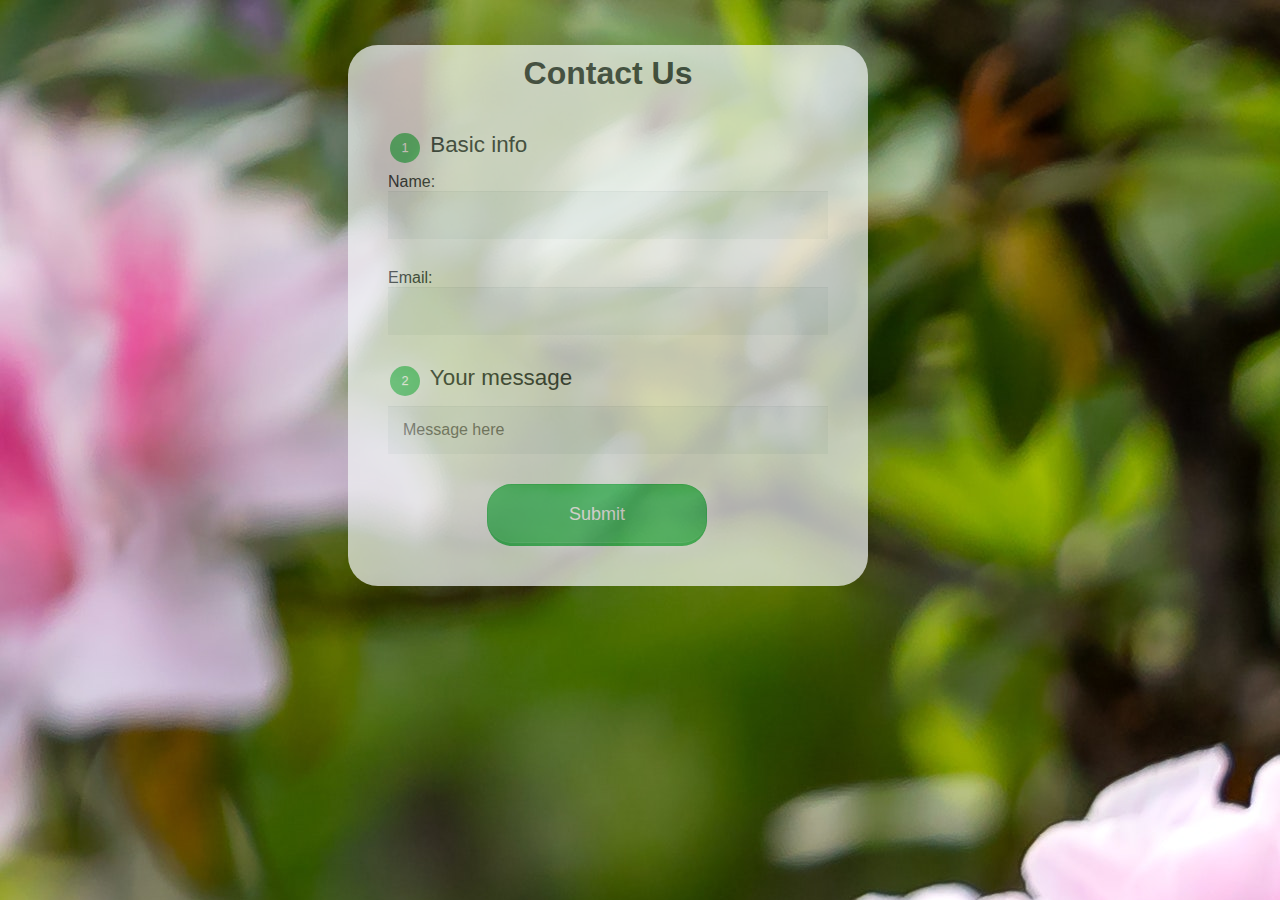
<file: Html/form.html>
<!DOCTYPE html>
<html lang="en">
<head>
    <meta charset="UTF-8">
    <meta http-equiv="X-UA-Compatible" content="IE=edge">
    <meta name="viewport" content="width=device-width, initial-scale=1.0">
    <title>Contact_Us </title>
</head>
<body>
    <html>
        <head>
            <meta charset="utf-8">
            <meta name="viewport" content="width=device-width, initial-scale=1.0">
            <title>Register</title>
          <link rel="stylesheet" href="../css/style2.css">
            
        </head>
        <body>
          <style>
            *, *:before, *:after {
    -moz-box-sizing: border-box;
    -webkit-box-sizing: border-box;
    box-sizing: border-box;
  }
body {
    font-family: 'Nunito', sans-serif;
    color: #384047;
    background-color: rgb(160, 160, 160);
    opacity:70%;
    background-image:url(../images/pexels-quang-nguyen-vinh-8280991.jpg);
    
  }
  
  form {
    max-width: 300px;
    margin: 10px auto;
    padding: 10px 20px;
    background: #f4f7f8;
    border-radius: 8px;
  }
  
  h1 {
    margin: 0 0 30px 0;
    text-align: center;
  }
  
  input[type="text"],
  input[type="email"],
  select {
    background: rgba(255,255,255,0.1);
    border: none;
    font-size: 16px;
    height: auto;
    margin: 0;
    outline: 0;
    padding: 15px;
    width: 100%;
    background-color: #e8eeef;
    color: #8a97a0;
    box-shadow: 0 1px 0 rgba(0,0,0,0.03) inset;
    margin-bottom: 30px;
  }
  
  
  select {
    padding: 6px;
    height: 32px;
    border-radius: 2px;
  }
  
  .button {
    position: relative;
    right: -99px;
    padding: 19px 39px 18px 39px;
    color: #FFF;
    background-color: #4bc970;
    font-size: 18px;
    text-align: center;
    font-style: normal;
    border-radius: 25px;
    width: 50%;
    border: 1px solid #3ac162;
    border-width: 1px 1px 3px;
    box-shadow: 0 -1px 0 rgb(255 255 255 / 10%) inset;
    margin-bottom: 10px;
  }
  
  fieldset {
    margin-bottom: 30px;
    border: none;
  }
  
  legend {
    font-size: 22.4px;
    margin-bottom: 10px;
  }
  
  label {
    display: block;
    margin-bottom: 8px;
  }
  
  label.light {
    font-weight: 300;
    display: inline;
  }
  
  .number {
    background-color: #5fcf80;
    color: #fff;
    height: 30px;
    width: 30px;
    display: inline-block;
    font-size: 12.8px;
    margin-right: 4px;
    line-height: 30px;
    text-align: center;
    text-shadow: 0 1px 0 rgba(255,255,255,0.2);
    border-radius: 100%;
  }
  input#design.txtar {
   
    background: rgba(255,255,255,0.1);
    border: none;
    font-size: 16px;
    margin: 0;
    outline: 0;
    padding: 15px;
    width: 100%;
    background-color: #e8eeef;
    color: #8a97a0;
    box-shadow: 0 1px 0 rgba(0,0,0,0.03) inset;
    margin-bottom: 30px;
    justify-content: center;
  }
  fieldset{
    position: absolute;
    top: 35px;
    right: 412px;
    margin: 10px auto;
    padding: 10px 20px;
    background: #f4f7f8;
    width: fit-content;
    border-radius: 30px;;
  }
  
  
  @media screen and (min-width: 480px) {
  
    form {
      max-width: 480px;
      
    }
  
  }
  
          </style>
          
         <fieldset>
          <div class="row">
            <div class="col-md-12">
                <h1> Contact Us </h1>
            
                  <form name="myForm"  onsubmit="return validateForm()" >
                    <legend><span class="number">1</span> Basic info</legend>
                    Name: <input type="text" name="fname">
                    Email: <input type="text" name="em" required >
                    
                  <legend><span class="number">2</span> Your message</legend>
                
                <input  required  type="textarea" id="design" class="txtar" placeholder="Message here" name="user_interest"><label class="light" for="design"><br>
                  
                
               
                  <input type="submit" class = "button" value="Submit">
                
               
                </div>
              </div>
            </form> 
         </fieldset>
</body>
<script>
function validateForm() {
  var x = document.forms["myForm"]["fname"].value;
  if (x == "") {
    alert("Name must be filled out");
    return false;
  }

  var y = document.forms["myForm"]["em"].value;
  if (y == "") {
    alert("Email must be filled out");
    return false;
  } else {
    var emailFormat = /^\w+([\.-]?\w+)*@\w+([\.-]?\w+)*(\.\w{2,3})+$/;
    if (!emailFormat.test(y)) {
      alert("Invalid email format");
      return false;
    }
  }

  var z = document.forms["myForm"]["user_interest"].value;
  if (z == "") {
    alert("Message must be filled out");
    return false;
  }

  if (confirm("Are you sure you want to submit this form?")) {
    alert("Thank you for submitting the form!");
  } else {
    return false;
  }
}
</script>
</html>
</file>
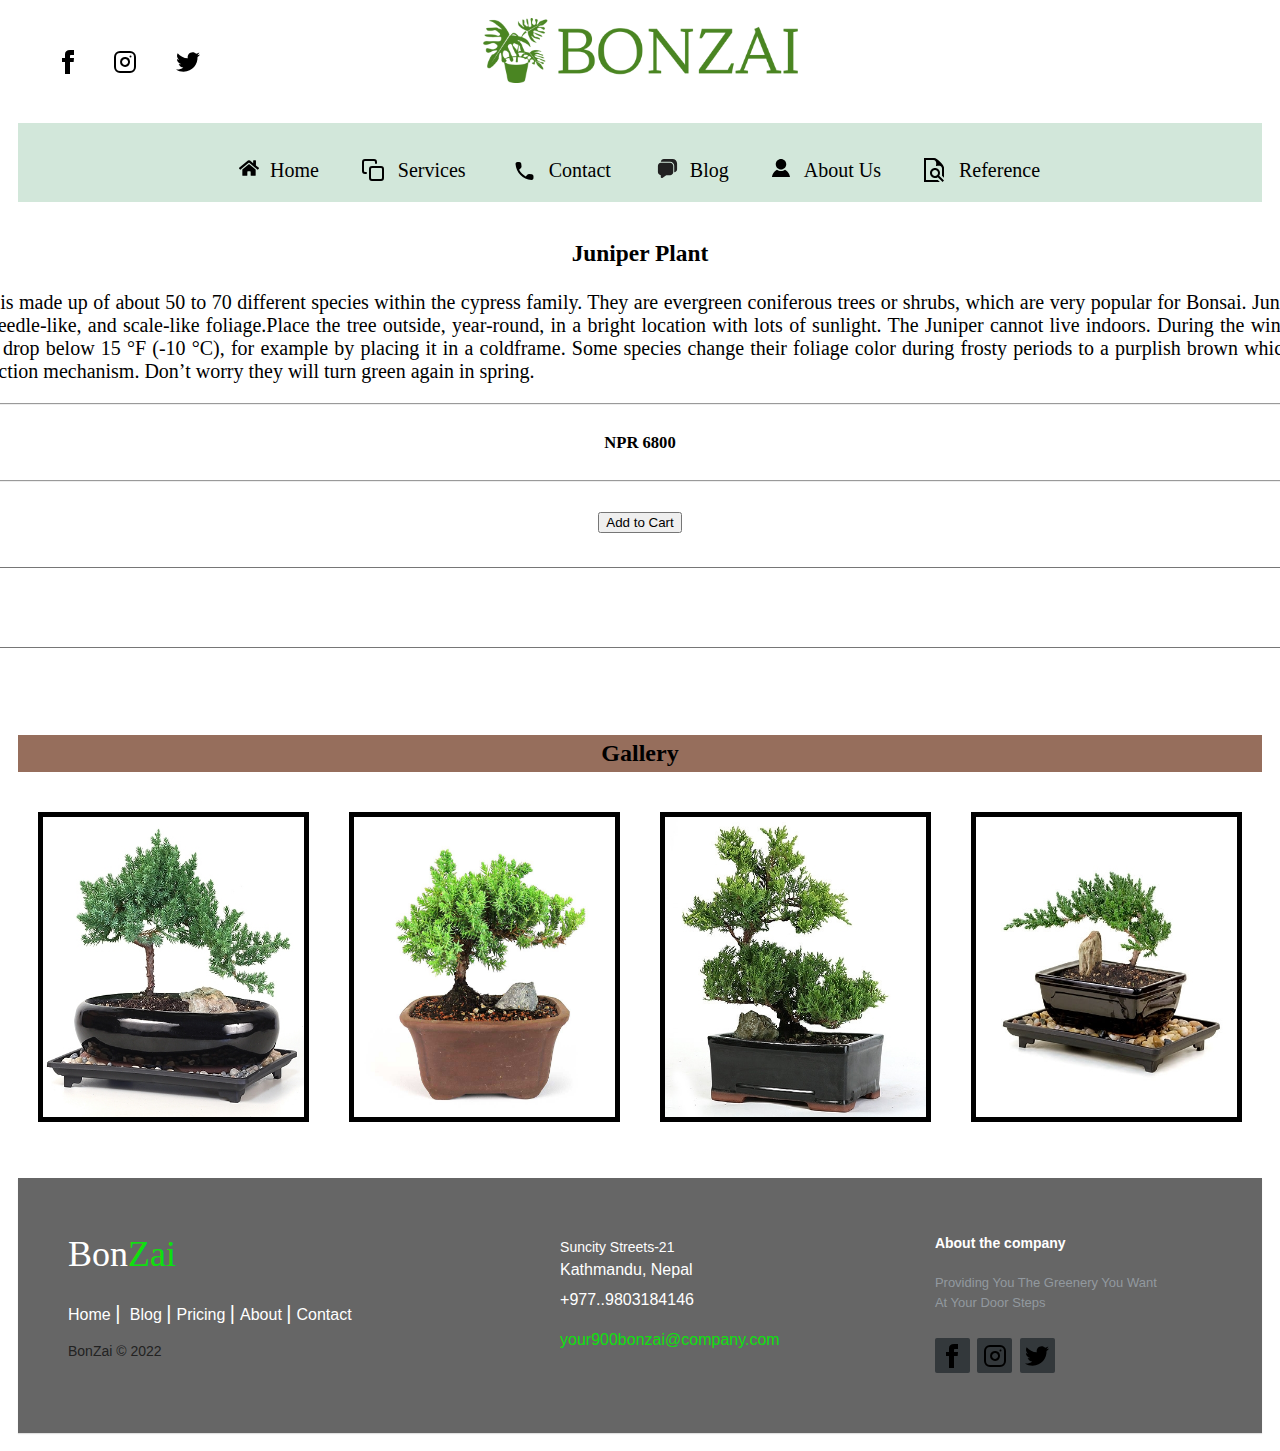
<file: Html/juniper.html>
<!DOCTYPE html>
<html lang="en">
<head>
    <meta charset="UTF-8">
    <meta http-equiv="X-UA-Compatible" content="IE=edge">
    <meta name="viewport" content="width=device-width, initial-scale=1.0">
    <title>Juniper</title>
</head>
<style>
    /* Setting default margin for the body */
    body {
      margin: 18px;
      display: block;
    }
  
    /* Setting height and width for images */
    img {
      height: 500px;
      width: 3000px;
    }
  
    /* Container styles */
    .container {
      display: flex;
      align-items: top;
      justify-content: center;
    }
  
    /* Making sure images don't overflow the container */
    img {
      max-width: 100%;
      max-height: 100%;
    }
  
    /* Text styles */
    .text {
      font-size: 20px;
      padding: 15px 30px 20px 30px;
      text-align: justify;
    }
  
    /* Header styles */
    .header {
      text-align: left;
      font-size: 150px;
      display: inline-block;
      position: absolute;
      left: 56px;
      top: -56px;
    }
  
    /* Add to cart button styles */
    .addcart {
      display: flex;
      justify-content: center;
      align-items: center;
      height: 60px;
    }
  
    /* Review section styles */
    div.review {
      padding-top: 15px;
      resize: none;
    }
  
    #reviewarea {
      resize: none;
    }
  
    /* Gallery section styles */
    .gallery {
      margin: 20px;
      border: 5px solid black;
      float: left;
      width: 300px;
      height: 300px;
      background-color: black;
    }
  
    /* All photos section styles */
    div.allphotos {
      display: flex;
      justify-content: center;
      align-items: center;
    }
  
    /* Gallery item hover styles */
    div.gallery :hover {
      border: 5px solid green;
    }
  
    /* Image styles in gallery section */
    div.gallery img {
      width: 100%;
      height: 100%;
    }
  
    /* Footer styles */
    .footer {
      margin: 0;
      padding: 0;
      bottom: 0;
      left: 0;
      width: 100%;
      height: 40px;
      background-color: rgb(210, 231, 218);
      text-align: center;
    }
  </style>
<center class="one">
  <img src="../logo/bonzai-high-resolution-logo-color-on-transparent-background.png" alt="logo"> 
  <!-- using image for body  -->
</center>

<link rel="stylesheet" href="../css/style2.css">
<body>
    <div class="header"><!-- navigation bar div -->
        <a href="https://www.facebook.com/bonsainepal.bonsaitrees"><svg class=" loho fb" xmlns="http://www.w3.org/2000/svg" width="24" height="24" viewBox="0 0 24 24">
                <path
                    d="M9 8h-3v4h3v12h5v-12h3.642l.358-4h-4v-1.667c0-.955.192-1.333 1.115-1.333h2.885v-5h-3.808c-3.596 0-5.192 1.583-5.192 4.615v3.385z" />
            </svg></a>
        <a href="https://www.instagram.com/bonsainepalbonsaitrees/"><svg class=" loho insta" xmlns="http://www.w3.org/2000/svg" width="24" height="24"
                viewBox="0 0 24 24" fill="none" stroke="currentColor" stroke-width="2" stroke-linecap="round"
                stroke-linejoin="round" class="feather feather-instagram">
                <rect x="2" y="2" width="20" height="20" rx="5" ry="5"></rect>
                <path d="M16 11.37A4 4 0 1 1 12.63 8 4 4 0 0 1 16 11.37z"></path>
                <line x1="17.5" y1="6.5" x2="17.51" y2="6.5"></line>
            </svg></a>
        <a href="https://twitter.com/bonsainep"><svg class="loho twt" xmlns="http://www.w3.org/2000/svg" width="24" height="24" viewBox="0 0 24 24">
                <path 
                    d="M24 4.557c-.883.392-1.832.656-2.828.775 1.017-.609 1.798-1.574 2.165-2.724-.951.564-2.005.974-3.127 1.195-.897-.957-2.178-1.555-3.594-1.555-3.179 0-5.515 2.966-4.797 6.045-4.091-.205-7.719-2.165-10.148-5.144-1.29 2.213-.669 5.108 1.523 6.574-.806-.026-1.566-.247-2.229-.616-.054 2.281 1.581 4.415 3.949 4.89-.693.188-1.452.232-2.224.084.626 1.956 2.444 3.379 4.6 3.419-2.07 1.623-4.678 2.348-7.29 2.04 2.179 1.397 4.768 2.212 7.548 2.212 9.142 0 14.307-7.721 13.995-14.646.962-.695 1.797-1.562 2.457-2.549z" />
            </svg></a>
    </div>
  
  </div>
  <br><br>
  <nav>
    <a href="../index.html">
        <?xml version="1.0" ?><svg class="home" style="height:20px;width:20px" viewBox="0 0 576 512"
            xmlns="http://www.w3.org/2000/svg">
            <path
                d="M280.37 148.26L96 300.11V464a16 16 0 0 0 16 16l112.06-.29a16 16 0 0 0 15.92-16V368a16 16 0 0 1 16-16h64a16 16 0 0 1 16 16v95.64a16 16 0 0 0 16 16.05L464 480a16 16 0 0 0 16-16V300L295.67 148.26a12.19 12.19 0 0 0-15.3 0zM571.6 251.47L488 182.56V44.05a12 12 0 0 0-12-12h-56a12 12 0 0 0-12 12v72.61L318.47 43a48 48 0 0 0-61 0L4.34 251.47a12 12 0 0 0-1.6 16.9l25.5 31A12 12 0 0 0 45.15 301l235.22-193.74a12.19 12.19 0 0 1 15.3 0L530.9 301a12 12 0 0 0 16.9-1.6l25.5-31a12 12 0 0 0-1.7-16.93z" />
        </svg>Home
    </a>
    <a href="../Html/product.html"><svg class="clone" xmlns="http://www.w3.org/2000/svg" width="24" height="24" viewBox="0 0 24 24"
            fill="none" stroke="currentColor" stroke-width="2" stroke-linecap="round" stroke-linejoin="round"
            class="feather feather-copy">
            <rect x="9" y="9" width="13" height="13" rx="2" ry="2"></rect>
            <path d="M5 15H4a2 2 0 0 1-2-2V4a2 2 0 0 1 2-2h9a2 2 0 0 1 2 2v1"></path>
        </svg>Services</a>
    <a href="../Html/form.html" target="_blank"><svg class="phone" xmlns="http://www.w3.org/2000/svg" width="24" height="24" viewBox="0 0 24 24">
            <path fill="none" d="M0 0h24v24H0V0z" />
            <path
                d="M19.23 15.26l-2.54-.29c-.61-.07-1.21.14-1.64.57l-1.84 1.84c-2.83-1.44-5.15-3.75-6.59-6.59l1.85-1.85c.43-.43.64-1.03.57-1.64l-.29-2.52c-.12-1.01-.97-1.77-1.99-1.77H5.03c-1.13 0-2.07.94-2 2.07.53 8.54 7.36 15.36 15.89 15.89 1.13.07 2.07-.87 2.07-2v-1.73c.01-1.01-.75-1.86-1.76-1.98z" />
        </svg>Contact</a>
    <a href="../Html/blog.html">
        <?xml version="1.0" ?><svg class="cmnt" fill="none" height="24" viewBox="0 0 24 24" width="24"
            xmlns="http://www.w3.org/2000/svg">
            <path
                d="M8.25 2C6.53691 2 5.13339 3.32542 5.00897 5.00672C5.08874 5.00226 5.16911 5 5.25 5H14.75C17.0972 5 19 6.90279 19 9.25V15.75C19 15.8309 18.9977 15.9113 18.9933 15.991C20.6746 15.8666 22 14.4631 22 12.75V6.75C22 4.12665 19.8734 2 17.25 2H8.25Z"
                fill="#212121" />
            <path
                d="M17.9905 16C17.8629 17.6781 16.4608 19 14.75 19H10.6667L7 21.75C6.17595 22.368 5 21.7801 5 20.75V18.9905C3.32189 18.8629 2 17.4608 2 15.75V9.25C2 7.53919 3.32189 6.13713 5 6.00947C5.08251 6.0032 5.16588 6 5.25 6H14.75C16.5449 6 18 7.45507 18 9.25V15.75C18 15.8341 17.9968 15.9175 17.9905 16Z"
                fill="#212121" />
        </svg>Blog
    </a>
    <a href="../Html/aboutus.html"><svg class="user" xmlns="http://www.w3.org/2000/svg" width="24" height="24" viewBox="0 0 24 24">
            <path
                d="M19 7.001c0 3.865-3.134 7-7 7s-7-3.135-7-7c0-3.867 3.134-7.001 7-7.001s7 3.134 7 7.001zm-1.598 7.18c-1.506 1.137-3.374 1.82-5.402 1.82-2.03 0-3.899-.685-5.407-1.822-4.072 1.793-6.593 7.376-6.593 9.821h24c0-2.423-2.6-8.006-6.598-9.819z" />
        </svg>About Us</a>
        <a href="../Html/research.html"><svg class="research" width="24" height="24" xmlns="http://www.w3.org/2000/svg" fill-rule="evenodd" clip-rule="evenodd"><path d="M17.825 24h-15.825v-24h10.189c3.162 0 9.811 7.223 9.811 9.614v10.071l-2-2v-7.228c0-4.107-6-2.457-6-2.457s1.517-6-2.638-6h-7.362v20h11.825l2 2zm-2.026-4.858c-.799.542-1.762.858-2.799.858-2.76 0-5-2.24-5-5s2.24-5 5-5 5 2.24 5 5c0 1-.294 1.932-.801 2.714l4.801 4.872-1.414 1.414-4.787-4.858zm-2.799-7.142c1.656 0 3 1.344 3 3s-1.344 3-3 3-3-1.344-3-3 1.344-3 3-3z"/></svg>Reference</a>
</nav>


    <div class="container">
        
        <div class="text">
        <H3 align="center">Juniper Plant </H3>
          <p>The juniper genus is made up of about 50 to 70 different species within the cypress family. They are evergreen coniferous trees or shrubs, which are very popular for Bonsai. Junipers can have two types of foliage, needle-like, and scale-like foliage.Place the tree outside, year-round, in a bright location with lots of sunlight. The Juniper cannot live indoors. During the winter protect the tree once temperatures drop below 15 °F (-10 °C), for example by placing it in a coldframe. Some species change their foliage color during frosty periods to a purplish brown which is a part of their internal frost protection mechanism. Don’t worry they will turn green again in spring.</p>
            <hr>
        <h5 align="center">NPR 6800</h5>
            <hr>
            <div class="addcart">
                <button onclick="add()">Add to Cart</button>
            </div>
            <div class="review" id="validatereview">
                <form name="reviewform" onsubmit="reviewsubmit()">
                    <textarea  name="review" rows="5" cols="195" placeholder="Write a review"></textarea>
                    <input type="submit">
                </form>
            </div>
        </div>
      </div>
      <br>
      <h2 align="center" style="background-color:  #966E5C; padding: 5px;"> Gallery</h2>
    <div class="allphotos"  >
        <div class="gallery">
            <a href="../images/juniper.jpg" target="_blank" style="border: 0;">
            <img src="../images/juniper.jpg" alt="ficus5"  >
            </a>
        </div>
        <div class="gallery">
            <a href="../images/juniper4.jpg" target="_blank" style="border: 0;">
                <img src="../images/juniper4.jpg" alt="ficus6">
            </a>
            
        </div>
        <div class="gallery">
            <a href="../images/juniper5.jpg" target="_blank" style="border: 0;">
                <img src="../images/juniper5.jpg" alt="ficus8">
            </a>
        </div>
        <div class="gallery">
            <a href="../images/juniper7.jpg" target="_blank" style="border: 0;">
                <img src="../images/juniper7.jpg" alt="ficus10">
            </a>
        </div>
    </div>
      <br>
      <br>
      <footer class="footer-distributed">
        <div class="footer-left">
            <h3>Bon<span>Zai</span></h3>

            <p class="footer-links">
                <a href="../index.html" class="link-1">Home</a>

                <a href="../Html/blog.html"> Blog</a>

                <a href="../Html/product.html">Pricing</a>

                <a href="../Html/aboutus.html">About</a>

                <a href="../Html/form.html">Contact</a>
            </p>

            <p class="footer-company-name">BonZai © 2022</p>
        </div>

        <div class="footer-center">

            <div>
                <i class="fa fa-map-marker"></i>
                <p><span>Suncity Streets-21</span> Kathmandu, Nepal</p>
            </div>

            <div>
                <i class="fa fa-phone"></i>
                <p>+977..9803184146</p>
            </div>

            <div>
                <i class="fa fa-envelope"></i>
                <p><a href="mailto:your900bonzai@company.com">your900bonzai@company.com</a></p>
            </div>

        </div>

        <div class="footer-right">

            <p class="footer-company-about">
                <span>About the company</span>

                Providing You The Greenery You Want At Your Door Steps

            </p>

            <div class="footer-icons">

                <a href="https://www.facebook.com/bonsainepal.bonsaitrees"><svg xmlns="http://www.w3.org/2000/svg" width="24" height="24" viewBox="0 0 24 24">
                        <path
                            d="M9 8h-3v4h3v12h5v-12h3.642l.358-4h-4v-1.667c0-.955.192-1.333 1.115-1.333h2.885v-5h-3.808c-3.596 0-5.192 1.583-5.192 4.615v3.385z" />
                    </svg></a>
                <a href="https://www.instagram.com/bonsainepalbonsaitrees/"><svg style="color: black;" xmlns="http://www.w3.org/2000/svg" width="24" height="24"
                        viewBox="0 0 24 24" fill="none" stroke="currentColor" stroke-width="2" stroke-linecap="round"
                        stroke-linejoin="round" class="feather feather-instagram">
                        <rect x="2" y="2" width="20" height="20" rx="5" ry="5"></rect>
                        <path d="M16 11.37A4 4 0 1 1 12.63 8 4 4 0 0 1 16 11.37z"></path>
                        <line x1="17.5" y1="6.5" x2="17.51" y2="6.5"></line>
                    </svg></a>
                <a href="https://twitter.com/bonsainep"><svg class="" xmlns="http://www.w3.org/2000/svg" width="24" height="24" viewBox="0 0 24 24">
                        <path
                            d="M24 4.557c-.883.392-1.832.656-2.828.775 1.017-.609 1.798-1.574 2.165-2.724-.951.564-2.005.974-3.127 1.195-.897-.957-2.178-1.555-3.594-1.555-3.179 0-5.515 2.966-4.797 6.045-4.091-.205-7.719-2.165-10.148-5.144-1.29 2.213-.669 5.108 1.523 6.574-.806-.026-1.566-.247-2.229-.616-.054 2.281 1.581 4.415 3.949 4.89-.693.188-1.452.232-2.224.084.626 1.956 2.444 3.379 4.6 3.419-2.07 1.623-4.678 2.348-7.29 2.04 2.179 1.397 4.768 2.212 7.548 2.212 9.142 0 14.307-7.721 13.995-14.646.962-.695 1.797-1.562 2.457-2.549z" />
                    </svg></a>

            </div>

        </div>

    </footer>
</body>
<!-- The `add` function displays a confirm box to the user asking whether they would like to add the plant to the cart. If the user selects "OK", an alert is displayed indicating that the plant has been added to the cart. If the user selects "Cancel", an alert is displayed indicating that the plant has not been added to the cart.

The `reviewsubmit` function validates the form input for the review. If the review form is empty, an alert is displayed indicating that an empty field has been found. If the review form is not empty, an alert is displayed thanking the user for the review. -->
<script>
    function add(){
       var doc;
       var result =  confirm("Click OK to add to the cart");
       if (result== true){
        doc = alert("The plant has been added to the cart");
       } else {
        doc = alert("The plant has not been added to the cart");
       }
       }
    function reviewsubmit(){
        var review = document.forms["reviewform"]["review"].value;
        if (review == ""){
            alert("Empty field found!");
        } else{
            alert("Thank you for the review")
        }
    }
    
</script>
</html>
</file>
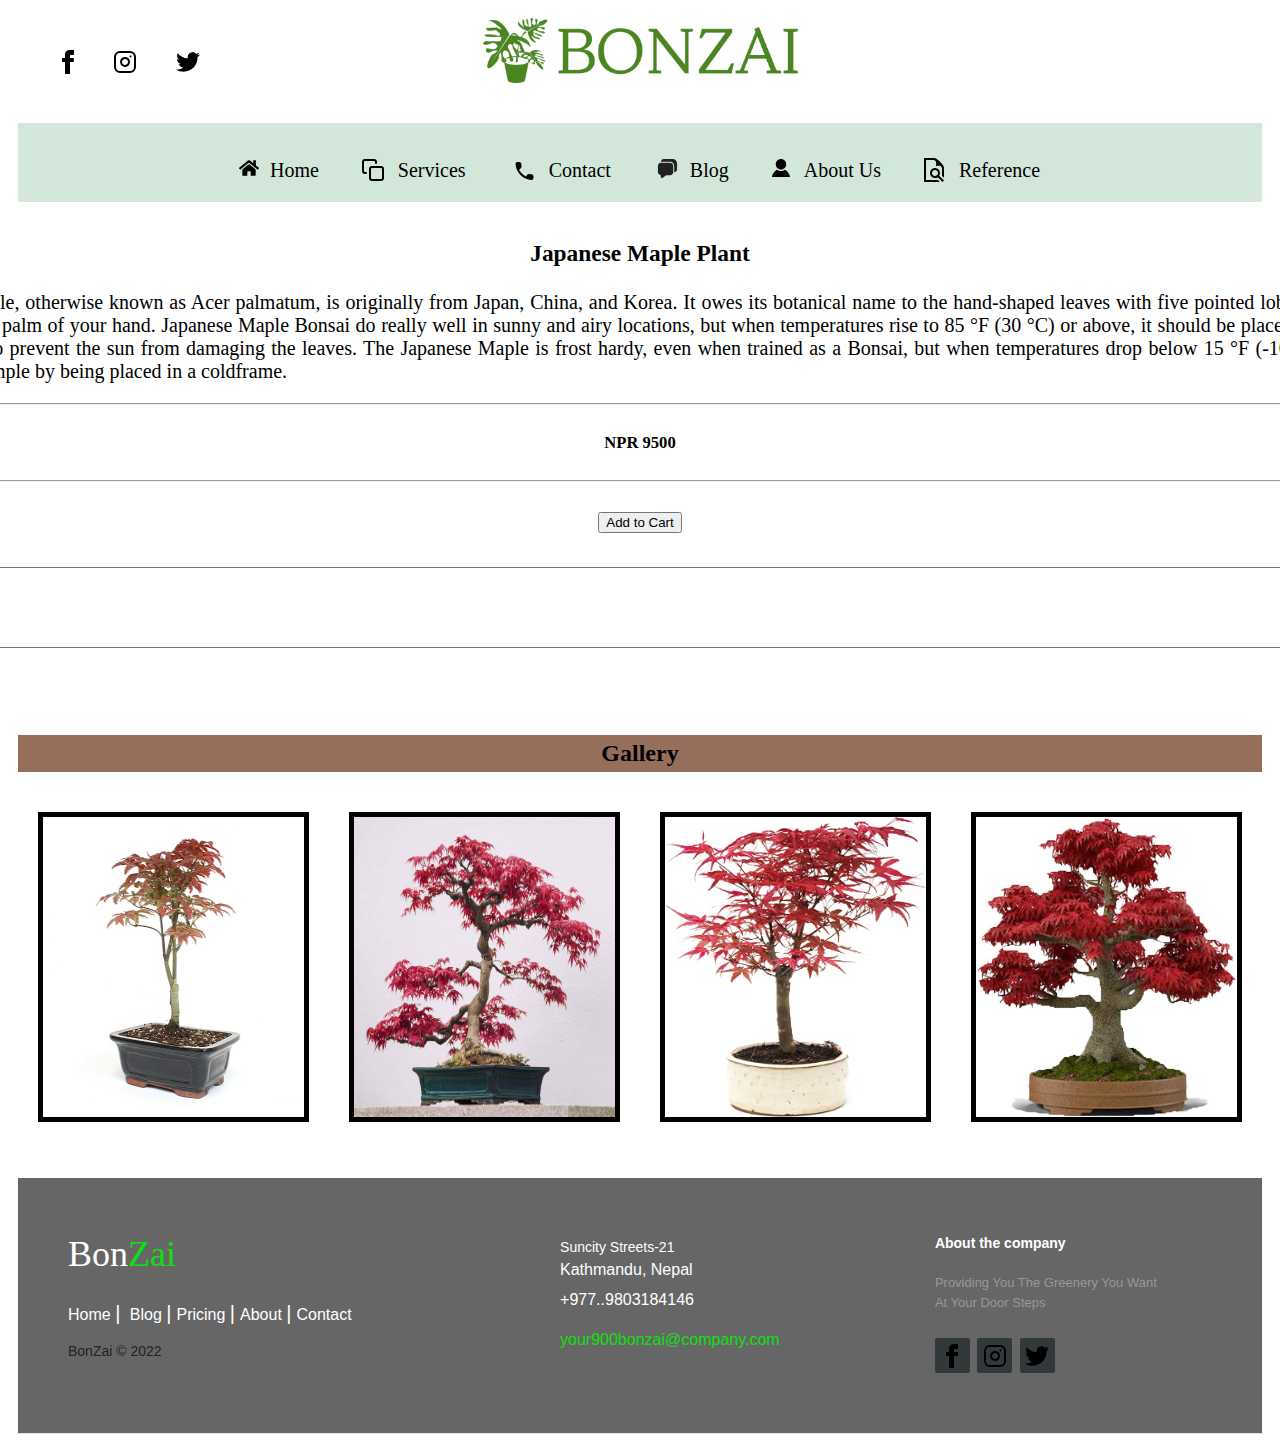
<file: Html/maple.html>
<!DOCTYPE html>
<html lang="en">
<head>
    <meta charset="UTF-8">
    <meta http-equiv="X-UA-Compatible" content="IE=edge">
    <meta name="viewport" content="width=device-width, initial-scale=1.0">
    <title>Maple</title>
</head>

<style>
    /* Setting default margin for the body */
    body {
      margin: 18px;
      display: block;
    }
  
    /* Setting height and width for images */
    img {
      height: 500px;
      width: 3000px;
    }
  
    /* Container styles */
    .container {
      display: flex;
      align-items: top;
      justify-content: center;
    }
  
    /* Making sure images don't overflow the container */
    img {
      max-width: 100%;
      max-height: 100%;
    }
  
    /* Text styles */
    .text {
      font-size: 20px;
      padding: 15px 30px 20px 30px;
      text-align: justify;
    }
  
    /* Header styles */
    .header {
      text-align: left;
      font-size: 150px;
      display: inline-block;
      position: absolute;
      left: 56px;
      top: -56px;
    }
  
    /* Add to cart button styles */
    .addcart {
      display: flex;
      justify-content: center;
      align-items: center;
      height: 60px;
    }
  
    /* Review section styles */
    div.review {
      padding-top: 15px;
      resize: none;
    }
  
    #reviewarea {
      resize: none;
    }
  
    /* Gallery section styles */
    .gallery {
      margin: 20px;
      border: 5px solid black;
      float: left;
      width: 300px;
      height: 300px;
      background-color: black;
    }
  
    /* All photos section styles */
    div.allphotos {
      display: flex;
      justify-content: center;
      align-items: center;
    }
  
    /* Gallery item hover styles */
    div.gallery :hover {
      border: 5px solid green;
    }
  
    /* Image styles in gallery section */
    div.gallery img {
      width: 100%;
      height: 100%;
    }
  
    /* Footer styles */
    .footer {
      margin: 0;
      padding: 0;
      bottom: 0;
      left: 0;
      width: 100%;
      height: 40px;
      background-color: rgb(210, 231, 218);
      text-align: center;
    }
  </style>
<body>
  <center class="one">
    <img src="../logo/bonzai-high-resolution-logo-color-on-transparent-background.png" alt="logo"> 
    <!-- using image for body  -->
</center>

<link rel="stylesheet" href="../css/style2.css">
<body>
    <div class="header"><!-- navigation bar div -->
        <a href="https://www.facebook.com/bonsainepal.bonsaitrees"><svg class=" loho fb" xmlns="http://www.w3.org/2000/svg" width="24" height="24" viewBox="0 0 24 24">
                <path
                    d="M9 8h-3v4h3v12h5v-12h3.642l.358-4h-4v-1.667c0-.955.192-1.333 1.115-1.333h2.885v-5h-3.808c-3.596 0-5.192 1.583-5.192 4.615v3.385z" />
            </svg></a>
        <a href="https://www.instagram.com/bonsainepalbonsaitrees/"><svg class=" loho insta" xmlns="http://www.w3.org/2000/svg" width="24" height="24"
                viewBox="0 0 24 24" fill="none" stroke="currentColor" stroke-width="2" stroke-linecap="round"
                stroke-linejoin="round" class="feather feather-instagram">
                <rect x="2" y="2" width="20" height="20" rx="5" ry="5"></rect>
                <path d="M16 11.37A4 4 0 1 1 12.63 8 4 4 0 0 1 16 11.37z"></path>
                <line x1="17.5" y1="6.5" x2="17.51" y2="6.5"></line>
            </svg></a>
        <a href="https://twitter.com/bonsainep"><svg class="loho twt" xmlns="http://www.w3.org/2000/svg" width="24" height="24" viewBox="0 0 24 24">
                <path 
                    d="M24 4.557c-.883.392-1.832.656-2.828.775 1.017-.609 1.798-1.574 2.165-2.724-.951.564-2.005.974-3.127 1.195-.897-.957-2.178-1.555-3.594-1.555-3.179 0-5.515 2.966-4.797 6.045-4.091-.205-7.719-2.165-10.148-5.144-1.29 2.213-.669 5.108 1.523 6.574-.806-.026-1.566-.247-2.229-.616-.054 2.281 1.581 4.415 3.949 4.89-.693.188-1.452.232-2.224.084.626 1.956 2.444 3.379 4.6 3.419-2.07 1.623-4.678 2.348-7.29 2.04 2.179 1.397 4.768 2.212 7.548 2.212 9.142 0 14.307-7.721 13.995-14.646.962-.695 1.797-1.562 2.457-2.549z" />
            </svg></a>
    </div>
    
    </div>
    <br><br>
    <nav>
        <a href="../index.html">
            <?xml version="1.0" ?><svg class="home" style="height:20px;width:20px" viewBox="0 0 576 512"
                xmlns="http://www.w3.org/2000/svg">
                <path
                    d="M280.37 148.26L96 300.11V464a16 16 0 0 0 16 16l112.06-.29a16 16 0 0 0 15.92-16V368a16 16 0 0 1 16-16h64a16 16 0 0 1 16 16v95.64a16 16 0 0 0 16 16.05L464 480a16 16 0 0 0 16-16V300L295.67 148.26a12.19 12.19 0 0 0-15.3 0zM571.6 251.47L488 182.56V44.05a12 12 0 0 0-12-12h-56a12 12 0 0 0-12 12v72.61L318.47 43a48 48 0 0 0-61 0L4.34 251.47a12 12 0 0 0-1.6 16.9l25.5 31A12 12 0 0 0 45.15 301l235.22-193.74a12.19 12.19 0 0 1 15.3 0L530.9 301a12 12 0 0 0 16.9-1.6l25.5-31a12 12 0 0 0-1.7-16.93z" />
            </svg>Home
        </a>
        <a href="../Html/product.html"><svg class="clone" xmlns="http://www.w3.org/2000/svg" width="24" height="24" viewBox="0 0 24 24"
                fill="none" stroke="currentColor" stroke-width="2" stroke-linecap="round" stroke-linejoin="round"
                class="feather feather-copy">
                <rect x="9" y="9" width="13" height="13" rx="2" ry="2"></rect>
                <path d="M5 15H4a2 2 0 0 1-2-2V4a2 2 0 0 1 2-2h9a2 2 0 0 1 2 2v1"></path>
            </svg>Services</a>
        <a href="../Html/form.html" target="_blank"><svg class="phone" xmlns="http://www.w3.org/2000/svg" width="24" height="24" viewBox="0 0 24 24">
                <path fill="none" d="M0 0h24v24H0V0z" />
                <path
                    d="M19.23 15.26l-2.54-.29c-.61-.07-1.21.14-1.64.57l-1.84 1.84c-2.83-1.44-5.15-3.75-6.59-6.59l1.85-1.85c.43-.43.64-1.03.57-1.64l-.29-2.52c-.12-1.01-.97-1.77-1.99-1.77H5.03c-1.13 0-2.07.94-2 2.07.53 8.54 7.36 15.36 15.89 15.89 1.13.07 2.07-.87 2.07-2v-1.73c.01-1.01-.75-1.86-1.76-1.98z" />
            </svg>Contact</a>
        <a href="../Html/blog.html">
            <?xml version="1.0" ?><svg class="cmnt" fill="none" height="24" viewBox="0 0 24 24" width="24"
                xmlns="http://www.w3.org/2000/svg">
                <path
                    d="M8.25 2C6.53691 2 5.13339 3.32542 5.00897 5.00672C5.08874 5.00226 5.16911 5 5.25 5H14.75C17.0972 5 19 6.90279 19 9.25V15.75C19 15.8309 18.9977 15.9113 18.9933 15.991C20.6746 15.8666 22 14.4631 22 12.75V6.75C22 4.12665 19.8734 2 17.25 2H8.25Z"
                    fill="#212121" />
                <path
                    d="M17.9905 16C17.8629 17.6781 16.4608 19 14.75 19H10.6667L7 21.75C6.17595 22.368 5 21.7801 5 20.75V18.9905C3.32189 18.8629 2 17.4608 2 15.75V9.25C2 7.53919 3.32189 6.13713 5 6.00947C5.08251 6.0032 5.16588 6 5.25 6H14.75C16.5449 6 18 7.45507 18 9.25V15.75C18 15.8341 17.9968 15.9175 17.9905 16Z"
                    fill="#212121" />
            </svg>Blog
        </a>
        <a href="../Html/aboutus.html"><svg class="user" xmlns="http://www.w3.org/2000/svg" width="24" height="24" viewBox="0 0 24 24">
                <path
                    d="M19 7.001c0 3.865-3.134 7-7 7s-7-3.135-7-7c0-3.867 3.134-7.001 7-7.001s7 3.134 7 7.001zm-1.598 7.18c-1.506 1.137-3.374 1.82-5.402 1.82-2.03 0-3.899-.685-5.407-1.822-4.072 1.793-6.593 7.376-6.593 9.821h24c0-2.423-2.6-8.006-6.598-9.819z" />
            </svg>About Us</a>
            <a href="../Html/research.html"><svg class="research" width="24" height="24" xmlns="http://www.w3.org/2000/svg" fill-rule="evenodd" clip-rule="evenodd"><path d="M17.825 24h-15.825v-24h10.189c3.162 0 9.811 7.223 9.811 9.614v10.071l-2-2v-7.228c0-4.107-6-2.457-6-2.457s1.517-6-2.638-6h-7.362v20h11.825l2 2zm-2.026-4.858c-.799.542-1.762.858-2.799.858-2.76 0-5-2.24-5-5s2.24-5 5-5 5 2.24 5 5c0 1-.294 1.932-.801 2.714l4.801 4.872-1.414 1.414-4.787-4.858zm-2.799-7.142c1.656 0 3 1.344 3 3s-1.344 3-3 3-3-1.344-3-3 1.344-3 3-3z"/></svg>Reference</a>
</nav>

<!-- Container for the text and the add to cart button -->
    <div class="container">
        <div class="text">
        <H3 align="center">Japanese Maple Plant</H3>
          <p>The Japanese Maple, otherwise known as Acer palmatum, is originally from Japan, China, and Korea. It owes its botanical name to the hand-shaped leaves with five pointed lobes. Palma is Latin for palm, as in the palm of your hand.
            Japanese Maple Bonsai do really well in sunny and airy locations, but when temperatures rise to 85 °F (30 °C) or above, it should be placed somewhere with indirect sunlight to prevent the sun from damaging the leaves. The Japanese Maple is frost hardy, even when trained as a Bonsai, but when temperatures drop below 15 °F (-10 °C), it should be protected, for example by being placed in a coldframe.
            </p>
            <hr>
        <h5 align="center">NPR 9500</h5>
            <hr>
            <div class="addcart">
                <button onclick="add()">Add to Cart</button>
            </div>
             <!-- Textarea for the review -->
            <div class="review" id="validatereview">
                <form name="reviewform" onsubmit="reviewsubmit()">
                    <textarea  name="review" rows="5" cols="195" placeholder="Write a review"></textarea>
                    <input type="submit">
                </form>
            </div>
        </div>
      </div>
      <br>
       <!-- Gallery container -->
      <h2 align="center" style="background-color:  #966E5C; padding: 5px;"> Gallery</h2>
    <div class="allphotos"  >
        <div class="gallery">
            <a href="../images/maple2.jpg" target="_blank" style="border: 0;">
            <img src="../images/maple2.jpg" alt="maple"  >
            </a>
        </div>
        <div class="gallery">
            <a href="../images/maple3.jpg" target="_blank" style="border: 0;">
                <img src="../images/maple3.jpg" alt="maple">
            </a>
            
        </div>
        <div class="gallery">
            <a href="../images/maple6.jpg" target="_blank" style="border: 0;">
                <img src="../images/maple6.jpg" alt="maple">
            </a>
        </div>
        <div class="gallery">
            <a href="../images/maple4.jpg" target="_blank" style="border: 0;">
                <img src="../images/maple4.jpg" alt="maple">
            </a>
        </div>
    </div>
      <br>
      <br>
      <footer class="footer-distributed">
        <div class="footer-left">
            <h3>Bon<span>Zai</span></h3>

            <p class="footer-links">
                <a href=".../index.html" class="link-1">Home</a>

                <a href="../Html/blog.html"> Blog</a>

                <a href="../Html/product.html">Pricing</a>

                <a href="../Html/aboutus.html">About</a>

                <a href="../Html/form.html">Contact</a>
            </p>

            <p class="footer-company-name">BonZai © 2022</p>
        </div>

        <div class="footer-center">

            <div>
                <i class="fa fa-map-marker"></i>
                <p><span>Suncity Streets-21</span> Kathmandu, Nepal</p>
            </div>

            <div>
                <i class="fa fa-phone"></i>
                <p>+977..9803184146</p>
            </div>

            <div>
                <i class="fa fa-envelope"></i>
                <p><a href="mailto:your900bonzai@company.com">your900bonzai@company.com</a></p>
            </div>

        </div>

        <div class="footer-right">

            <p class="footer-company-about">
                <span>About the company</span>

                Providing You The Greenery You Want At Your Door Steps

            </p>

            <div class="footer-icons">

                <a href="https://www.facebook.com/bonsainepal.bonsaitrees"><svg xmlns="http://www.w3.org/2000/svg" width="24" height="24" viewBox="0 0 24 24">
                        <path
                            d="M9 8h-3v4h3v12h5v-12h3.642l.358-4h-4v-1.667c0-.955.192-1.333 1.115-1.333h2.885v-5h-3.808c-3.596 0-5.192 1.583-5.192 4.615v3.385z" />
                    </svg></a>
                <a href="https://www.instagram.com/bonsainepalbonsaitrees/"><svg style="color: black;" xmlns="http://www.w3.org/2000/svg" width="24" height="24"
                        viewBox="0 0 24 24" fill="none" stroke="currentColor" stroke-width="2" stroke-linecap="round"
                        stroke-linejoin="round" class="feather feather-instagram">
                        <rect x="2" y="2" width="20" height="20" rx="5" ry="5"></rect>
                        <path d="M16 11.37A4 4 0 1 1 12.63 8 4 4 0 0 1 16 11.37z"></path>
                        <line x1="17.5" y1="6.5" x2="17.51" y2="6.5"></line>
                    </svg></a>
                <a href="https://twitter.com/bonsainep"><svg class="" xmlns="http://www.w3.org/2000/svg" width="24" height="24" viewBox="0 0 24 24">
                        <path
                            d="M24 4.557c-.883.392-1.832.656-2.828.775 1.017-.609 1.798-1.574 2.165-2.724-.951.564-2.005.974-3.127 1.195-.897-.957-2.178-1.555-3.594-1.555-3.179 0-5.515 2.966-4.797 6.045-4.091-.205-7.719-2.165-10.148-5.144-1.29 2.213-.669 5.108 1.523 6.574-.806-.026-1.566-.247-2.229-.616-.054 2.281 1.581 4.415 3.949 4.89-.693.188-1.452.232-2.224.084.626 1.956 2.444 3.379 4.6 3.419-2.07 1.623-4.678 2.348-7.29 2.04 2.179 1.397 4.768 2.212 7.548 2.212 9.142 0 14.307-7.721 13.995-14.646.962-.695 1.797-1.562 2.457-2.549z" />
                    </svg></a>

            </div>

        </div>

    </footer>
</body>
<!-- The `add` function displays a confirm box to the user asking whether they would like to add the plant to the cart. If the user selects "OK", an alert is displayed indicating that the plant has been added to the cart. If the user selects "Cancel", an alert is displayed indicating that the plant has not been added to the cart.

The `reviewsubmit` function validates the form input for the review. If the review form is empty, an alert is displayed indicating that an empty field has been found. If the review form is not empty, an alert is displayed thanking the user for the review. -->
<script>
    function add(){
       var doc;
       var result =  confirm("Click OK to add to the cart");
       if (result== true){
        doc = alert("The plant has been added to the cart");
       } else {
        doc = alert("The plant has not been added to the cart");
       }
       }
    function reviewsubmit(){
        var review = document.forms["reviewform"]["review"].value;
        if (review == ""){
            alert("Empty field found!");
        } else{
            alert("Thank you for the review")
        }
    }
    
</script>
</html>
</file>
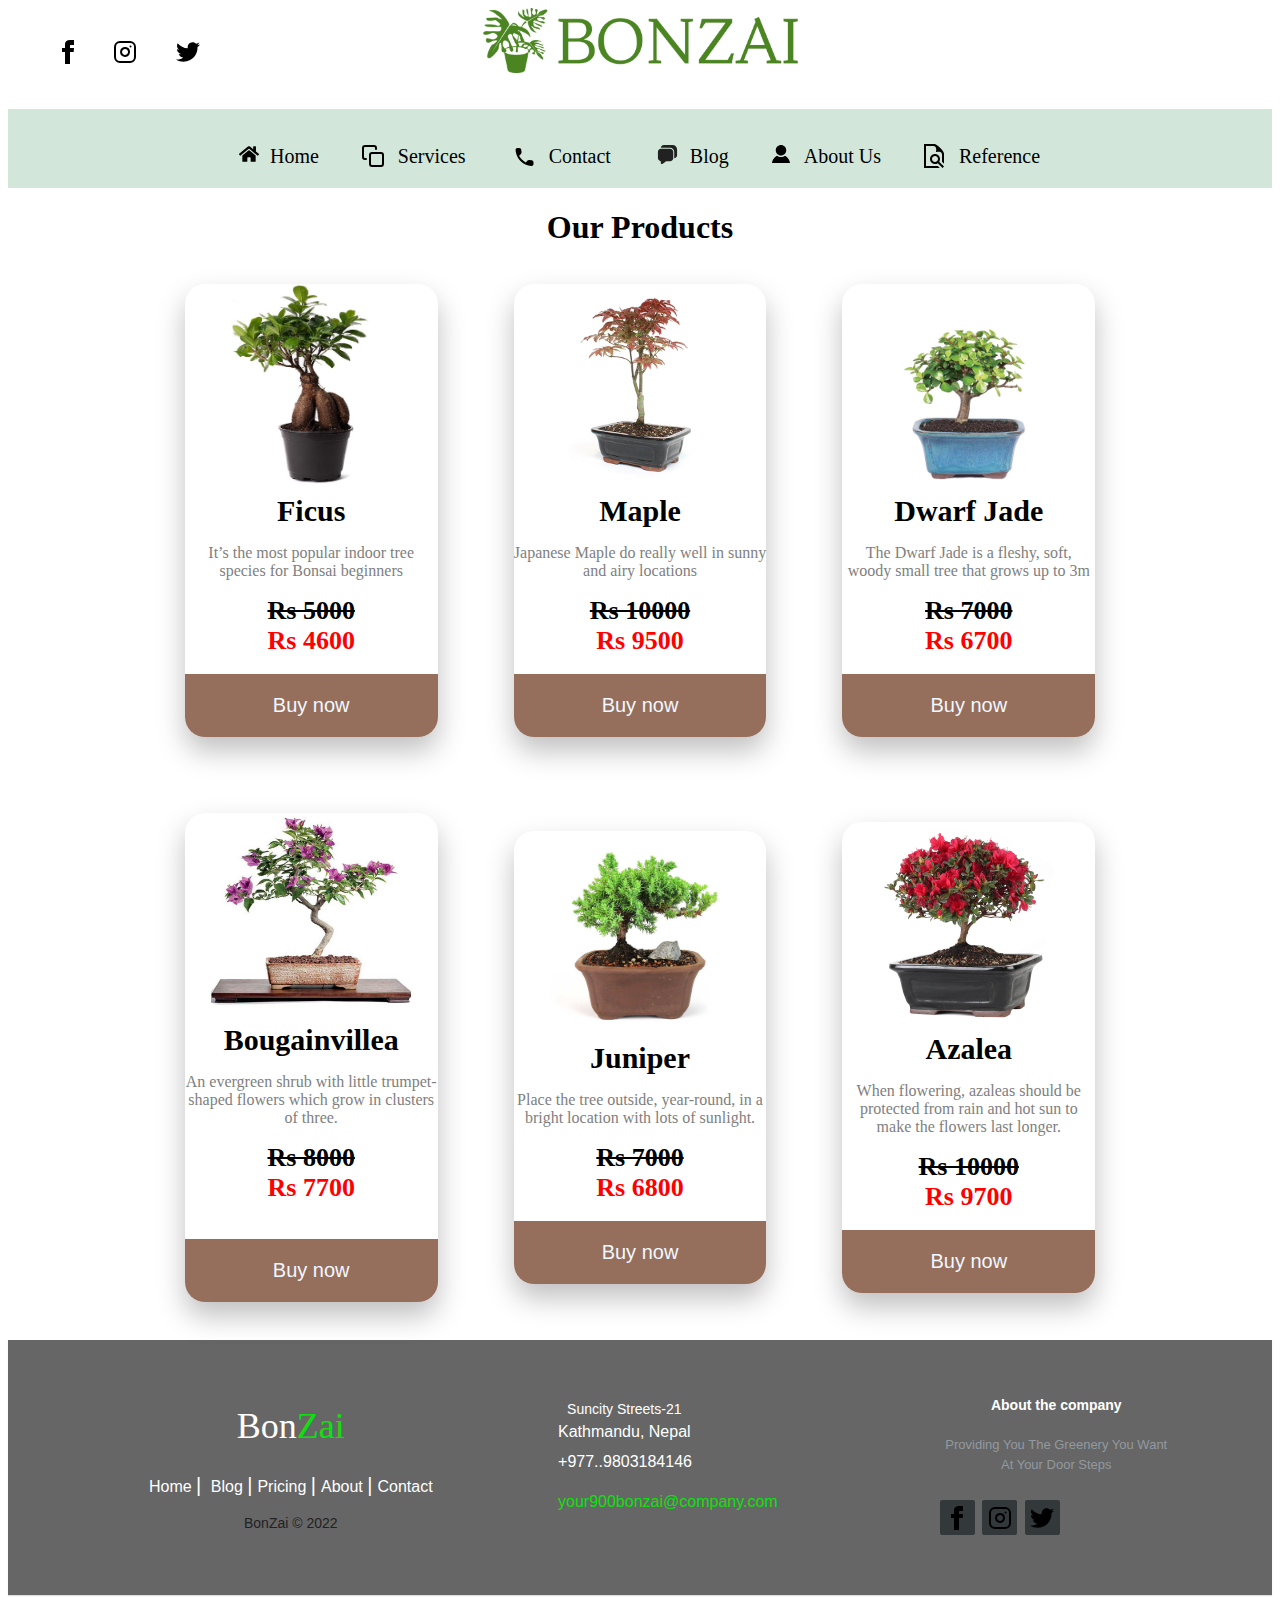
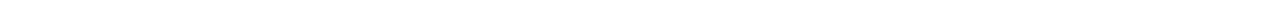
<file: Html/product.html>
<!DOCTYPE html>
<html lang="en">
<head>
    <meta charset="UTF-8">
    <meta http-equiv="X-UA-Compatible" content="IE=edge">
    <meta name="viewport" content="width=device-width, initial-scale=1.0">
    <title>Product</title>
   
</head>
<style>
    
    
    h1{
        margin-bottom: 0px;
    }
    h3{
        text-align: center;
        font-size: 30px;
        margin: 0;
        padding-top: 10px;
    }
    .container{
        display: flex;
        flex-wrap: wrap;
        width: 100%;
        justify-content: center;
        align-items: center;
        margin: 0px;
    }

    .cards{
        width: 20%;
        margin: 38px;
        box-sizing: border-box;
        float: left;
        text-align: center;
        border-radius: 20px;
        box-shadow: 0 14px 28px rgba(0,0,0,0.25);
        transition: .4s;
        background: white; 
    }
    .cards:hover{
        box-shadow: 0 14px 28px rgb(0,0,0.16);
        transform: translate(0px, 8px);
    }
    img{
        width:200px;
        height: 200px;
        text-align: center;
        margin:  auto;
        display: block;
    }
    p{
        text-align: center;
        color: grey;
        padding-top: 0 8px;
    }
    h6{
        font-size: 26px ;
        text-align: center;
        margin: 0;
    }
    
    div.header{
        top: 40px;
    }
    button{
        text-align: center;
        font-size: 20px;
        color: aliceblue;
        width: 100%;
        padding: 20px;
        border: 0;
        border-bottom-left-radius: 20px ;
        border-bottom-right-radius: 20px ;
        background: #966E5C;
        cursor: pointer;
    }
</style>
<link rel="stylesheet" href="/css/style2.css">
<body>
    <center class="one">
        <img src="../logo/bonzai-high-resolution-logo-color-on-transparent-background.png" alt="logo"> 
        <!-- using image for body  -->
    </center>
    
    <link rel="stylesheet" href="../css/style2.css">
    <body>
        <div class="header"><!-- navigation bar div -->
            <a href="https://www.facebook.com/bonsainepal.bonsaitrees"><svg class=" loho fb" xmlns="http://www.w3.org/2000/svg" width="24" height="24" viewBox="0 0 24 24">
                    <path
                        d="M9 8h-3v4h3v12h5v-12h3.642l.358-4h-4v-1.667c0-.955.192-1.333 1.115-1.333h2.885v-5h-3.808c-3.596 0-5.192 1.583-5.192 4.615v3.385z" />
                </svg></a>
            <a href="https://www.instagram.com/bonsainepalbonsaitrees/"><svg class=" loho insta" xmlns="http://www.w3.org/2000/svg" width="24" height="24"
                    viewBox="0 0 24 24" fill="none" stroke="currentColor" stroke-width="2" stroke-linecap="round"
                    stroke-linejoin="round" class="feather feather-instagram">
                    <rect x="2" y="2" width="20" height="20" rx="5" ry="5"></rect>
                    <path d="M16 11.37A4 4 0 1 1 12.63 8 4 4 0 0 1 16 11.37z"></path>
                    <line x1="17.5" y1="6.5" x2="17.51" y2="6.5"></line>
                </svg></a>
            <a href="https://twitter.com/bonsainep"><svg class="loho twt" xmlns="http://www.w3.org/2000/svg" width="24" height="24" viewBox="0 0 24 24">
                    <path 
                        d="M24 4.557c-.883.392-1.832.656-2.828.775 1.017-.609 1.798-1.574 2.165-2.724-.951.564-2.005.974-3.127 1.195-.897-.957-2.178-1.555-3.594-1.555-3.179 0-5.515 2.966-4.797 6.045-4.091-.205-7.719-2.165-10.148-5.144-1.29 2.213-.669 5.108 1.523 6.574-.806-.026-1.566-.247-2.229-.616-.054 2.281 1.581 4.415 3.949 4.89-.693.188-1.452.232-2.224.084.626 1.956 2.444 3.379 4.6 3.419-2.07 1.623-4.678 2.348-7.29 2.04 2.179 1.397 4.768 2.212 7.548 2.212 9.142 0 14.307-7.721 13.995-14.646.962-.695 1.797-1.562 2.457-2.549z" />
                </svg></a>
        </div>
        
        </div>
        <br><br>
        <nav >
            <a href="../index.html">
                <?xml version="1.0" ?><svg class="home" style="height:20px;width:20px" viewBox="0 0 576 512"
                    xmlns="http://www.w3.org/2000/svg">
                    <path
                        d="M280.37 148.26L96 300.11V464a16 16 0 0 0 16 16l112.06-.29a16 16 0 0 0 15.92-16V368a16 16 0 0 1 16-16h64a16 16 0 0 1 16 16v95.64a16 16 0 0 0 16 16.05L464 480a16 16 0 0 0 16-16V300L295.67 148.26a12.19 12.19 0 0 0-15.3 0zM571.6 251.47L488 182.56V44.05a12 12 0 0 0-12-12h-56a12 12 0 0 0-12 12v72.61L318.47 43a48 48 0 0 0-61 0L4.34 251.47a12 12 0 0 0-1.6 16.9l25.5 31A12 12 0 0 0 45.15 301l235.22-193.74a12.19 12.19 0 0 1 15.3 0L530.9 301a12 12 0 0 0 16.9-1.6l25.5-31a12 12 0 0 0-1.7-16.93z" />
                </svg>Home
            </a>
            <a href="../Html/product.html"><svg class="clone" xmlns="http://www.w3.org/2000/svg" width="24" height="24" viewBox="0 0 24 24"
                    fill="none" stroke="currentColor" stroke-width="2" stroke-linecap="round" stroke-linejoin="round"
                    class="feather feather-copy">
                    <rect x="9" y="9" width="13" height="13" rx="2" ry="2"></rect>
                    <path d="M5 15H4a2 2 0 0 1-2-2V4a2 2 0 0 1 2-2h9a2 2 0 0 1 2 2v1"></path>
                </svg>Services</a>
            <a href="../Html/form.html" target="_blank"><svg class="phone" xmlns="http://www.w3.org/2000/svg" width="24" height="24" viewBox="0 0 24 24">
                    <path fill="none" d="M0 0h24v24H0V0z" />
                    <path
                        d="M19.23 15.26l-2.54-.29c-.61-.07-1.21.14-1.64.57l-1.84 1.84c-2.83-1.44-5.15-3.75-6.59-6.59l1.85-1.85c.43-.43.64-1.03.57-1.64l-.29-2.52c-.12-1.01-.97-1.77-1.99-1.77H5.03c-1.13 0-2.07.94-2 2.07.53 8.54 7.36 15.36 15.89 15.89 1.13.07 2.07-.87 2.07-2v-1.73c.01-1.01-.75-1.86-1.76-1.98z" />
                </svg>Contact</a>
            <a href="../Html/blog.html">
                <?xml version="1.0" ?><svg class="cmnt" fill="none" height="24" viewBox="0 0 24 24" width="24"
                    xmlns="http://www.w3.org/2000/svg">
                    <path
                        d="M8.25 2C6.53691 2 5.13339 3.32542 5.00897 5.00672C5.08874 5.00226 5.16911 5 5.25 5H14.75C17.0972 5 19 6.90279 19 9.25V15.75C19 15.8309 18.9977 15.9113 18.9933 15.991C20.6746 15.8666 22 14.4631 22 12.75V6.75C22 4.12665 19.8734 2 17.25 2H8.25Z"
                        fill="#212121" />
                    <path
                        d="M17.9905 16C17.8629 17.6781 16.4608 19 14.75 19H10.6667L7 21.75C6.17595 22.368 5 21.7801 5 20.75V18.9905C3.32189 18.8629 2 17.4608 2 15.75V9.25C2 7.53919 3.32189 6.13713 5 6.00947C5.08251 6.0032 5.16588 6 5.25 6H14.75C16.5449 6 18 7.45507 18 9.25V15.75C18 15.8341 17.9968 15.9175 17.9905 16Z"
                        fill="#212121" />
                </svg>Blog
            </a>
            <a href="../Html/aboutus.html"><svg class="user" xmlns="http://www.w3.org/2000/svg" width="24" height="24" viewBox="0 0 24 24">
                    <path
                        d="M19 7.001c0 3.865-3.134 7-7 7s-7-3.135-7-7c0-3.867 3.134-7.001 7-7.001s7 3.134 7 7.001zm-1.598 7.18c-1.506 1.137-3.374 1.82-5.402 1.82-2.03 0-3.899-.685-5.407-1.822-4.072 1.793-6.593 7.376-6.593 9.821h24c0-2.423-2.6-8.006-6.598-9.819z" />
                </svg>About Us</a>
                <a href="../Html/research.html"><svg class="research" width="24" height="24" xmlns="http://www.w3.org/2000/svg" fill-rule="evenodd" clip-rule="evenodd"><path d="M17.825 24h-15.825v-24h10.189c3.162 0 9.811 7.223 9.811 9.614v10.071l-2-2v-7.228c0-4.107-6-2.457-6-2.457s1.517-6-2.638-6h-7.362v20h11.825l2 2zm-2.026-4.858c-.799.542-1.762.858-2.799.858-2.76 0-5-2.24-5-5s2.24-5 5-5 5 2.24 5 5c0 1-.294 1.932-.801 2.714l4.801 4.872-1.414 1.414-4.787-4.858zm-2.799-7.142c1.656 0 3 1.344 3 3s-1.344 3-3 3-3-1.344-3-3 1.344-3 3-3z"/></svg>Reference</a>
    </nav>
       
    </nav>
<h1 align="center"> Our Products</h1>
<div class="container">
    <!-- creating a div to store the product information-->
    <div class="cards">
        <img src="../images/ficus6.jpg" alt="ficuss6">
        <h3>Ficus</h3>
        <p>It’s the most popular indoor tree species for Bonsai beginners</p>
        <h6> <strike>Rs 5000</strike></h6>
        <h6 style="color: red;">Rs 4600</h6>
        <br>
       
        <button class="button" onclick="ficus()">Buy now</button>
    </div>
    <div class="cards">
        <img src="../images/maple2.jpg" alt="maple">
        <h3>Maple</h3>
        <p>Japanese Maple do really well in sunny and airy locations</p>
        <h6> <strike>Rs 10000</strike></h6>
        <h6 style="color: red;">Rs 9500</h6>
        <br>
        
        <button class="button" onclick="maple()">Buy now</button>
    </div>
    <div class="cards">
        <img src="../images/dwarf.jpg" ALT="dwarf">
        <h3>Dwarf Jade</h3>
        <p>The Dwarf Jade is a fleshy, soft, woody small tree that grows up to 3m</p>
        <h6> <strike>Rs 7000</strike></h6>
        <h6 style="color: red;">Rs 6700</h6>
        <br>
        
        <button class="button" onclick="dwarf()">Buy now</button>
    </div>
    <div class="cards">
        <img src="../images/Bougainvillea1.jpg" alt="bougainvillea">
        <h3>Bougainvillea</h3>
        <p> An evergreen shrub with little trumpet-shaped flowers which grow in clusters of three.</p>
        <h6> <strike>Rs 8000</strike></h6>
        <h6 style="color: red;">Rs 7700</h6>
        <br>
        <br>
    
        <button class="button" onclick="bougainvillea()">Buy now</button>
    </div>
    <div class="cards">
        <img src="../images/juniper4.jpg" alt="Juniper">
        <h3>Juniper</h3>
        <p>Place the tree outside, year-round, in a bright location with lots of sunlight. </p>
        <h6> <strike>Rs 7000</strike></h6>
        <h6 style="color: red;">Rs 6800</h6>
        <br>
        
        <button class="button" onclick="juniper()">Buy now</button>
    </div>
    <div class="cards">
        <img src="../images/azalea1.jpg" alt="azalea">
        <h3>Azalea</h3>
        <p> When flowering, azaleas should be protected from rain and hot sun to make the flowers last longer.</p>
        <h6> <strike>Rs 10000</strike></h6>
        <h6 style="color: red;">Rs 9700</h6>
        <br>
       <button class="button" onclick="azalea()">Buy now</button>
    </div>
</div>
<footer class="footer-distributed">
    <div class="footer-left">
        <h3>Bon<span>Zai</span></h3>

        <p class="footer-links">
            <a href="../assesment/index.html" class="link-1">Home</a>

            <a href="../Html/blog.html"> Blog</a>

            <a href="../html/product.html">Pricing</a>

            <a href="../html/aboutus.html">About</a>

            <a href="../html/form.html">Contact</a>
        </p>

        <p class="footer-company-name">BonZai © 2022</p>
    </div>

    <div class="footer-center">

        <div>
            <i class="fa fa-map-marker"></i>
            <p><span>Suncity Streets-21</span> Kathmandu, Nepal</p>
        </div>

        <div>
            <i class="fa fa-phone"></i>
            <p>+977..9803184146</p>
        </div>

        <div>
            <i class="fa fa-envelope"></i>
            <p><a href="mailto:your900bonzai@company.com">your900bonzai@company.com</a></p>
        </div>

    </div>

    <div class="footer-right">

        <p class="footer-company-about">
            <span>About the company</span>

            Providing You The Greenery You Want At Your Door Steps

        </p>

        <div class="footer-icons">

            <a href="https://www.facebook.com/bonsainepal.bonsaitrees"><svg xmlns="http://www.w3.org/2000/svg" width="24" height="24" viewBox="0 0 24 24">
                    <path
                        d="M9 8h-3v4h3v12h5v-12h3.642l.358-4h-4v-1.667c0-.955.192-1.333 1.115-1.333h2.885v-5h-3.808c-3.596 0-5.192 1.583-5.192 4.615v3.385z" />
                </svg></a>
            <a href="https://www.instagram.com/bonsainepalbonsaitrees/"><svg style="color: black;" xmlns="http://www.w3.org/2000/svg" width="24" height="24"
                    viewBox="0 0 24 24" fill="none" stroke="currentColor" stroke-width="2" stroke-linecap="round"
                    stroke-linejoin="round" class="feather feather-instagram">
                    <rect x="2" y="2" width="20" height="20" rx="5" ry="5"></rect>
                    <path d="M16 11.37A4 4 0 1 1 12.63 8 4 4 0 0 1 16 11.37z"></path>
                    <line x1="17.5" y1="6.5" x2="17.51" y2="6.5"></line>
                </svg></a>
            <a href="https://twitter.com/bonsainep"><svg class="" xmlns="http://www.w3.org/2000/svg" width="24" height="24" viewBox="0 0 24 24">
                    <path
                        d="M24 4.557c-.883.392-1.832.656-2.828.775 1.017-.609 1.798-1.574 2.165-2.724-.951.564-2.005.974-3.127 1.195-.897-.957-2.178-1.555-3.594-1.555-3.179 0-5.515 2.966-4.797 6.045-4.091-.205-7.719-2.165-10.148-5.144-1.29 2.213-.669 5.108 1.523 6.574-.806-.026-1.566-.247-2.229-.616-.054 2.281 1.581 4.415 3.949 4.89-.693.188-1.452.232-2.224.084.626 1.956 2.444 3.379 4.6 3.419-2.07 1.623-4.678 2.348-7.29 2.04 2.179 1.397 4.768 2.212 7.548 2.212 9.142 0 14.307-7.721 13.995-14.646.962-.695 1.797-1.562 2.457-2.549z" />
                </svg></a>

        </div>

    </div>

</footer>

</div>
</body>

<!-- javascript to link to sub pages -->
<script>
    function ficus(){
        window.location.href = "Ficus1.html";
    }
    function azalea(){
        window.location.href = "azalea.html";
    }
    function dwarf(){
        window.location.href = "dwarf.html";
    }
    function juniper(){
        window.location.href = "juniper.html";
    }
    function maple(){
        window.location.href = "maple.html";
    }
    function bougainvillea(){
        window.location.href = "bougainvillea.html";
    }
</script>


</html>
</file>
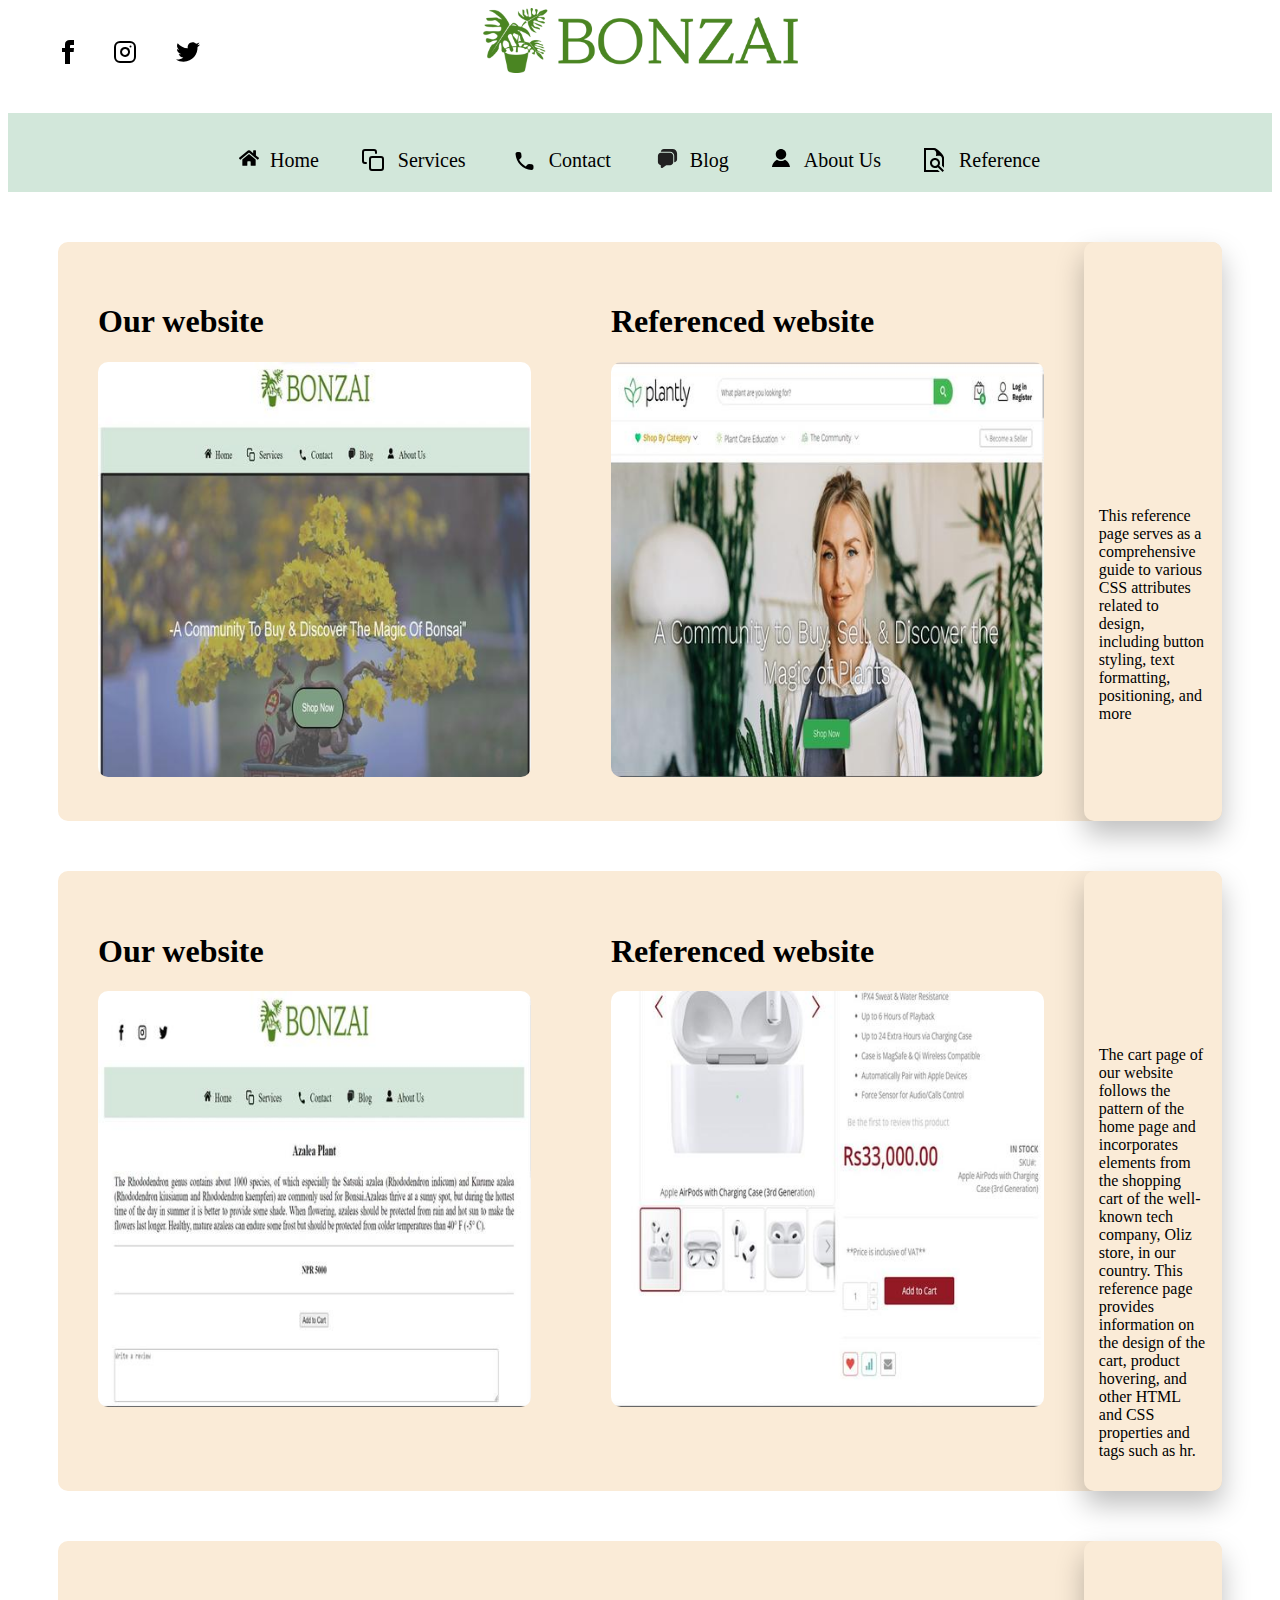
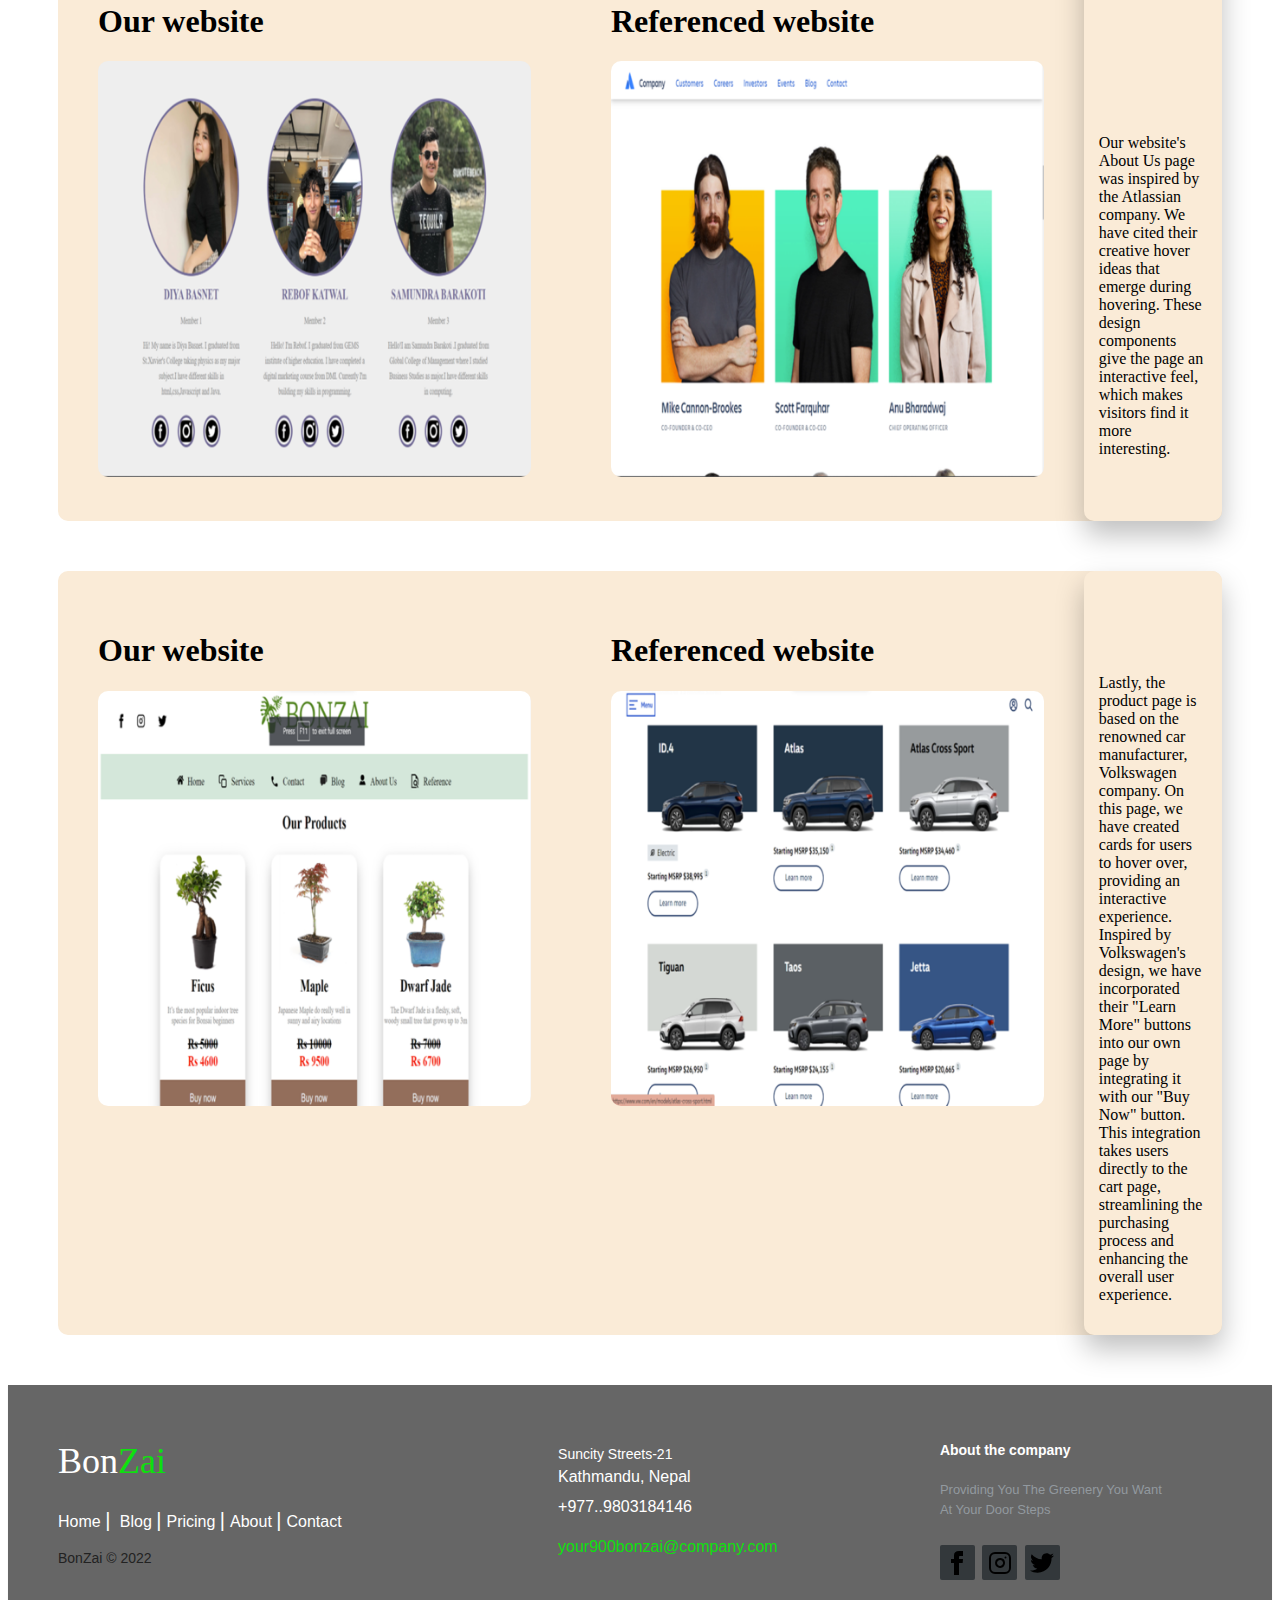
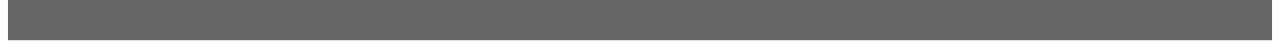
<file: Html/research.html>
<!DOCTYPE html>
<html lang="en">
<head>
    <meta charset="UTF-8">
    <meta http-equiv="X-UA-Compatible" content="IE=edge">
    <meta name="viewport" content="width=device-width, initial-scale=1.0">
    <title>Research</title>
   
</head>
  <head>
    <style>
      .container {
        display: flex;        
        background-color: antiquewhite;
        margin: 50px;
        border-radius: 10px;
        justify-content: center;  

      }
      
      .box{ 
        align-items: center;
        justify-content: center;
        margin: 20px;
        width: auto;
        padding: 20px;
        flex : 80%;
      }
      
      .box1{
        background-color: antiquewhite;
        flex: 20%;
        padding: 15px;
        justify-content: center;
        align-items: center;
        Box-shadow: 0 14px 28px rgba(0,0,0,0.25);
        border-radius: 10px;
      }
     
      img { 
        width: 100%;
        border-radius: 10px;
        
       }
       div.header{
        top: 40px;
    }
p{
  text-align: left;
}
    
    </style>
  </head>
  <body>
    <link rel="stylesheet" href="/css/style2.css">
    <body>
        <center class="one">
            <img src="../logo/bonzai-high-resolution-logo-color-on-transparent-background.png" alt="logo"> 
            <!-- using image for body  -->
        </center>
        
        <link rel="stylesheet" href="../css/style2.css">
        <body>
          <div class="header"><!-- navigation bar div -->
            <a href="https://www.facebook.com/bonsainepal.bonsaitrees"><svg class=" loho fb" xmlns="http://www.w3.org/2000/svg" width="24" height="24" viewBox="0 0 24 24">
                    <path
                        d="M9 8h-3v4h3v12h5v-12h3.642l.358-4h-4v-1.667c0-.955.192-1.333 1.115-1.333h2.885v-5h-3.808c-3.596 0-5.192 1.583-5.192 4.615v3.385z" />
                </svg></a>
            <a href="https://www.instagram.com/bonsainepalbonsaitrees/"><svg class=" loho insta" xmlns="http://www.w3.org/2000/svg" width="24" height="24"
                    viewBox="0 0 24 24" fill="none" stroke="currentColor" stroke-width="2" stroke-linecap="round"
                    stroke-linejoin="round" class="feather feather-instagram">
                    <rect x="2" y="2" width="20" height="20" rx="5" ry="5"></rect>
                    <path d="M16 11.37A4 4 0 1 1 12.63 8 4 4 0 0 1 16 11.37z"></path>
                    <line x1="17.5" y1="6.5" x2="17.51" y2="6.5"></line>
                </svg></a>
            <a href="https://twitter.com/bonsainep"><svg class="loho twt" xmlns="http://www.w3.org/2000/svg" width="24" height="24" viewBox="0 0 24 24">
                    <path 
                        d="M24 4.557c-.883.392-1.832.656-2.828.775 1.017-.609 1.798-1.574 2.165-2.724-.951.564-2.005.974-3.127 1.195-.897-.957-2.178-1.555-3.594-1.555-3.179 0-5.515 2.966-4.797 6.045-4.091-.205-7.719-2.165-10.148-5.144-1.29 2.213-.669 5.108 1.523 6.574-.806-.026-1.566-.247-2.229-.616-.054 2.281 1.581 4.415 3.949 4.89-.693.188-1.452.232-2.224.084.626 1.956 2.444 3.379 4.6 3.419-2.07 1.623-4.678 2.348-7.29 2.04 2.179 1.397 4.768 2.212 7.548 2.212 9.142 0 14.307-7.721 13.995-14.646.962-.695 1.797-1.562 2.457-2.549z" />
                </svg></a>
        </div>
            <br><br>
            <nav >
                <a href="../index.html">
                    <?xml version="1.0" ?><svg class="home" style="height:20px;width:20px" viewBox="0 0 576 512"
                        xmlns="http://www.w3.org/2000/svg">
                        <path
                            d="M280.37 148.26L96 300.11V464a16 16 0 0 0 16 16l112.06-.29a16 16 0 0 0 15.92-16V368a16 16 0 0 1 16-16h64a16 16 0 0 1 16 16v95.64a16 16 0 0 0 16 16.05L464 480a16 16 0 0 0 16-16V300L295.67 148.26a12.19 12.19 0 0 0-15.3 0zM571.6 251.47L488 182.56V44.05a12 12 0 0 0-12-12h-56a12 12 0 0 0-12 12v72.61L318.47 43a48 48 0 0 0-61 0L4.34 251.47a12 12 0 0 0-1.6 16.9l25.5 31A12 12 0 0 0 45.15 301l235.22-193.74a12.19 12.19 0 0 1 15.3 0L530.9 301a12 12 0 0 0 16.9-1.6l25.5-31a12 12 0 0 0-1.7-16.93z" />
                    </svg>Home
                </a>
                <a href="../Html/product.html"><svg class="clone" xmlns="http://www.w3.org/2000/svg" width="24" height="24" viewBox="0 0 24 24"
                        fill="none" stroke="currentColor" stroke-width="2" stroke-linecap="round" stroke-linejoin="round"
                        class="feather feather-copy">
                        <rect x="9" y="9" width="13" height="13" rx="2" ry="2"></rect>
                        <path d="M5 15H4a2 2 0 0 1-2-2V4a2 2 0 0 1 2-2h9a2 2 0 0 1 2 2v1"></path>
                    </svg>Services</a>
                <a href="../Html/form.html" target="_blank"><svg class="phone" xmlns="http://www.w3.org/2000/svg" width="24" height="24" viewBox="0 0 24 24">
                        <path fill="none" d="M0 0h24v24H0V0z" />
                        <path
                            d="M19.23 15.26l-2.54-.29c-.61-.07-1.21.14-1.64.57l-1.84 1.84c-2.83-1.44-5.15-3.75-6.59-6.59l1.85-1.85c.43-.43.64-1.03.57-1.64l-.29-2.52c-.12-1.01-.97-1.77-1.99-1.77H5.03c-1.13 0-2.07.94-2 2.07.53 8.54 7.36 15.36 15.89 15.89 1.13.07 2.07-.87 2.07-2v-1.73c.01-1.01-.75-1.86-1.76-1.98z" />
                    </svg>Contact</a>
                <a href="../Html/blog.html">
                    <?xml version="1.0" ?><svg class="cmnt" fill="none" height="24" viewBox="0 0 24 24" width="24"
                        xmlns="http://www.w3.org/2000/svg">
                        <path
                            d="M8.25 2C6.53691 2 5.13339 3.32542 5.00897 5.00672C5.08874 5.00226 5.16911 5 5.25 5H14.75C17.0972 5 19 6.90279 19 9.25V15.75C19 15.8309 18.9977 15.9113 18.9933 15.991C20.6746 15.8666 22 14.4631 22 12.75V6.75C22 4.12665 19.8734 2 17.25 2H8.25Z"
                            fill="#212121" />
                        <path
                            d="M17.9905 16C17.8629 17.6781 16.4608 19 14.75 19H10.6667L7 21.75C6.17595 22.368 5 21.7801 5 20.75V18.9905C3.32189 18.8629 2 17.4608 2 15.75V9.25C2 7.53919 3.32189 6.13713 5 6.00947C5.08251 6.0032 5.16588 6 5.25 6H14.75C16.5449 6 18 7.45507 18 9.25V15.75C18 15.8341 17.9968 15.9175 17.9905 16Z"
                            fill="#212121" />
                    </svg>Blog
                </a>
                <a href="../Html/aboutus.html"><svg class="user" xmlns="http://www.w3.org/2000/svg" width="24" height="24" viewBox="0 0 24 24">
                        <path
                            d="M19 7.001c0 3.865-3.134 7-7 7s-7-3.135-7-7c0-3.867 3.134-7.001 7-7.001s7 3.134 7 7.001zm-1.598 7.18c-1.506 1.137-3.374 1.82-5.402 1.82-2.03 0-3.899-.685-5.407-1.822-4.072 1.793-6.593 7.376-6.593 9.821h24c0-2.423-2.6-8.006-6.598-9.819z" />
                    </svg>About Us</a>
                    <a href="../Html/research.html"><svg class="research" width="24" height="24" xmlns="http://www.w3.org/2000/svg" fill-rule="evenodd" clip-rule="evenodd"><path d="M17.825 24h-15.825v-24h10.189c3.162 0 9.811 7.223 9.811 9.614v10.071l-2-2v-7.228c0-4.107-6-2.457-6-2.457s1.517-6-2.638-6h-7.362v20h11.825l2 2zm-2.026-4.858c-.799.542-1.762.858-2.799.858-2.76 0-5-2.24-5-5s2.24-5 5-5 5 2.24 5 5c0 1-.294 1.932-.801 2.714l4.801 4.872-1.414 1.414-4.787-4.858zm-2.799-7.142c1.656 0 3 1.344 3 3s-1.344 3-3 3-3-1.344-3-3 1.344-3 3-3z"/></svg>Reference</a>
        </nav>
           
        </nav>
    
    <div class="container">
      <div class="box">
        <h1> Our website</h1>
        <img src="../images/reference2.jpg">
      </div>
      <div class="box">
        <h1> Referenced website</h1>
        <a href="https://plantly.io/" target="_blank">
          <img  src="../images/refrence1.jpg">
        </a>
      </div>
      <div class="box1">
        <p>
            <br><br><br><br><br><br><br><br><br><br><br><br><br> This reference page serves as a comprehensive guide to various CSS attributes related to design, including button styling, text formatting, positioning, and more  </p>
       </div>
    </div>
    <div class="container">
      <div class="box">
        <h1> Our website</h1>
        <img src="../images/refrence3.jpg">
      </div>
      <div class="box">
        <h1> Referenced website</h1>
        <a href="https://www.olizstore.com/apple-products/beats-by-dr-dre/apple-airpod/apple-airpods-with-charging-case-3rd-generation.html" target="_blank">
          <img src="../images/refrence4.jpg">
        </a>
      </div>
      <div class="box1">
        <p>
          <br><br><br><br><br><br><br><br>The cart page of our website follows the pattern of the home page and incorporates elements from the shopping cart of the well-known tech company, Oliz store, in our country. This reference page provides information on the design of the cart, product hovering, and other HTML and CSS properties and tags such as hr.
          </p>
       </div>
    </div>
    <div class="container">
      <div class="box">
        <h1> Our website</h1>
        <img src="../images/refrence6.png">
      </div>
      <div class="box">
        <h1> Referenced website</h1>
        <a href="https://www.atlassian.com/company/people" target="_blank">
          <img src="../images/refrence5.png">
        </a>
      </div>
      <div class="box1">
        <p>
          <br><br><br><br><br><br><br><br><br>Our website's About Us page was inspired by the Atlassian company. We have cited their creative hover ideas that emerge during hovering. These design components give the page an interactive feel, which makes visitors find it more interesting. </p>
       </div>
    </div>
    <div class="container">
      <div class="box">
        <h1> Our website</h1>
        <div class="org"><img  src="../images/refrence8.png"></div>
      </div>
      <div class="box">
        <h1>  Referenced website</h1>
        <a href="https://www.vw.com/en/models.html" target="_blank">
          <img src="../images/refrence7.png">
        </a>

      </div>
      <div class="box1">
        <p>
      <br><br><br><br>
      Lastly, the product page is based on the renowned car manufacturer, Volkswagen company. On this page, we have created cards for users to hover over, providing an interactive experience. Inspired by Volkswagen's design, we have incorporated their "Learn More" buttons into our own page by integrating it with our "Buy Now" button. This integration takes users directly to the cart page, streamlining the purchasing process and enhancing the overall user experience.</p>
       </div>
    </div>
  </body>
  <footer class="footer-distributed">
    <div class="footer-left">
        <h3>Bon<span>Zai</span></h3>

        <p class="footer-links">
            <a href="../index.html" class="link-1">Home</a>

            <a href="./Html/blog.html"> Blog</a>

            <a href="./Html/product.html">Pricing</a>

            <a href="./Html/aboutus.html">About</a>

            <a href="./Html/form.html">Contact</a>
        </p>

        <p class="footer-company-name">BonZai © 2022</p>
    </div>

    <div class="footer-center">

        <div>
            <i class="fa fa-map-marker"></i>
            <p><span>Suncity Streets-21</span> Kathmandu, Nepal</p>
        </div>

        <div>
            <i class="fa fa-phone"></i>
            <p>+977..9803184146</p>
        </div>

        <div>
            <i class="fa fa-envelope"></i>
            <p><a href="mailto:your900bonzai@company.com">your900bonzai@company.com</a></p>
        </div>

    </div>

    <div class="footer-right">

        <p class="footer-company-about">
            <span>About the company</span>

            Providing You The Greenery You Want At Your Door Steps

        </p>

        <div class="footer-icons">

            <a href="https://www.facebook.com/bonsainepal.bonsaitrees"><svg xmlns="http://www.w3.org/2000/svg" width="24" height="24" viewBox="0 0 24 24">
                    <path
                        d="M9 8h-3v4h3v12h5v-12h3.642l.358-4h-4v-1.667c0-.955.192-1.333 1.115-1.333h2.885v-5h-3.808c-3.596 0-5.192 1.583-5.192 4.615v3.385z" />
                </svg></a>
            <a href="https://www.instagram.com/bonsainepalbonsaitrees/"><svg style="color: black;" xmlns="http://www.w3.org/2000/svg" width="24" height="24"
                    viewBox="0 0 24 24" fill="none" stroke="currentColor" stroke-width="2" stroke-linecap="round"
                    stroke-linejoin="round" class="feather feather-instagram">
                    <rect x="2" y="2" width="20" height="20" rx="5" ry="5"></rect>
                    <path d="M16 11.37A4 4 0 1 1 12.63 8 4 4 0 0 1 16 11.37z"></path>
                    <line x1="17.5" y1="6.5" x2="17.51" y2="6.5"></line>
                </svg></a>
            <a href="https://twitter.com/bonsainep"><svg class="" xmlns="http://www.w3.org/2000/svg" width="24" height="24" viewBox="0 0 24 24">
                    <path
                        d="M24 4.557c-.883.392-1.832.656-2.828.775 1.017-.609 1.798-1.574 2.165-2.724-.951.564-2.005.974-3.127 1.195-.897-.957-2.178-1.555-3.594-1.555-3.179 0-5.515 2.966-4.797 6.045-4.091-.205-7.719-2.165-10.148-5.144-1.29 2.213-.669 5.108 1.523 6.574-.806-.026-1.566-.247-2.229-.616-.054 2.281 1.581 4.415 3.949 4.89-.693.188-1.452.232-2.224.084.626 1.956 2.444 3.379 4.6 3.419-2.07 1.623-4.678 2.348-7.29 2.04 2.179 1.397 4.768 2.212 7.548 2.212 9.142 0 14.307-7.721 13.995-14.646.962-.695 1.797-1.562 2.457-2.549z" />
                </svg></a>

        </div>

    </div>

</footer>

</html>
</file>
<file: css/style2.css>
.title {
    
    font-size: 50px;
}
nav {

    list-style: none;
    padding: 20px;
    text-align: center;
    background-color: rgb(210, 231, 218);

}

nav a {
    text-decoration: none;
    color: black;
    font-size: 20px;
    text-transform: none;
    padding: 20px;
}

nav a:hover {
    color: rgba(8, 95, 8, 0.724);
}


.footer-distributed {
    background: #666;
    box-shadow: 0 1px 1px 0 rgba(0, 0, 0, 0.12);
    box-sizing: border-box;
    width: 100%;
    text-align: left;
    font: bold 16px sans-serif;
    padding: 55px 50px;
}

.footer-distributed .footer-left,
.footer-distributed .footer-center,
.footer-distributed .footer-right {
    display: inline-block;
    vertical-align: top;
}

/* Footer left */

.footer-distributed .footer-left {
    width: 40%;
}

/* The company logo */

.footer-distributed h3 {
    color: #ffffff;
    font: normal 36px 'Open Sans', cursive;
    margin: 0;
}

.footer-distributed h3 span {
    color: rgb(14, 224, 14);
}

/* Footer links */

.footer-distributed .footer-links {
    color: #ffffff;
    margin: 20px 0 12px;
    padding: 0;
}

.footer-distributed .footer-links a {
    display: inline-block;
    line-height: 1.8;
    font-weight: 400;
    text-decoration: none;
    color: inherit;
}

.footer-distributed .footer-company-name {
    color: #222;
    font-size: 14px;
    font-weight: normal;
    margin: 0;
}

/* Footer Center */

.footer-distributed .footer-center {
    width: 35%;
}

.footer-distributed .footer-center i {
    background-color: #33383b;
    color: #ffffff;
    font-size: 25px;
    width: 38px;
    height: 38px;
    border-radius: 50%;
    text-align: center;
    line-height: 42px;
    margin: 10px 15px;
    vertical-align: middle;
}

.footer-distributed .footer-center i.fa-envelope {
    font-size: 17px;
    line-height: 38px;
}

.footer-distributed .footer-center p {
    display: inline-block;
    color: #ffffff;
    font-weight: 400;
    vertical-align: middle;
    margin: 0;
}

.footer-distributed .footer-center p span {
    display: block;
    font-weight: normal;
    font-size: 14px;
    line-height: 2;
}

.footer-distributed .footer-center p a {
    color: rgb(14, 224, 14);
    text-decoration: none;
    ;
}

.footer-distributed .footer-links a:before {
    content: "|";
    font-weight: 300;
    font-size: 20px;
    left: 0;
    color: #fff;
    display: inline-block;
    padding-right: 5px;
}

.footer-distributed .footer-links .link-1:before {
    content: none;
}

/* Footer Right */

.footer-distributed .footer-right {
    width: 20%;
}

.footer-distributed .footer-company-about {
    line-height: 20px;
    color: #92999f;
    font-size: 13px;
    font-weight: normal;
    margin: 0;
}

.footer-distributed .footer-company-about span {
    display: block;
    color: #ffffff;
    font-size: 14px;
    font-weight: bold;
    margin-bottom: 20px;
}

.footer-distributed .footer-icons {
    margin-top: 25px;
}

.footer-distributed .footer-icons a {
    display: inline-block;
    width: 35px;
    height: 35px;
    cursor: pointer;
    background-color: #33383b;
    border-radius: 2px;

    font-size: 20px;
    color: #ffffff;
    text-align: center;
    line-height: 47px;

    margin-right: 3px;
    margin-bottom: 5px;
}

/* If you don't want the footer to be responsive, remove these media queries */

@media (max-width: 880px) {

    .footer-distributed {
        font: bold 14px sans-serif;
    }

    .footer-distributed .footer-left,
    .footer-distributed .footer-center,
    .footer-distributed .footer-right {
        display: block;
        width: 100%;
        margin-bottom: 40px;
        text-align: center;
    }

    .footer-distributed .footer-center i {
        margin-left: 0;
    }
}
.loho{
    color: black;
}
/* css for svg after hovering  */
.loho.insta:hover{
    color: crimson;
}
svg.loho.twt:hover{
    fill:dodgerblue;
}
svg.loho.fb:hover{
    fill: blue;
}
.header {
    text-align: left;
    font-size: 25px;
    display: inline-block;
    position: absolute;
    left: 56px;
    top: 50px;
}
svg.loho.loho.insta {
    position: absolute;
    right: -57px;
    }
    svg.loho.twt{
    position: absolute;
    right:-120px;
    }
.one img {
    width: 315px;
    height: 65px;
}
.research{
    top: 10px;
   right: 8px;
   position: relative;
   color: black;
   padding: 5px;
}

 .clone{
    top: 10px;
   right: 8px;
   position: relative;
   color: black;
   padding: 5px;
}
/* adjusting position of user class */
.user
{
  top: 5px;
   right: 8px;
   position: relative;
   height: 18px;
   width: 20px;
   padding: 5px;
}
/* adjusting position of comment class */
.cmnt{
  position: relative;
  top: 8px;
  right: 5px;
  height: 23px;
  width: 25px;
  padding: 5px;
}
/* adjusting position of phone class */
.phone{
  position: relative;
  top: 11px;
  right: 5px;
  height: 24px;
  width: 29px;
  padding: 5px;

}
/* adjusting position of home class */
.home{
  position: relative;
  top: 6px;
  right: 6px;
  height: 24px;
  width: 29px;
  padding: 5px;

}
.loho{
    color: black;
}
</file>
